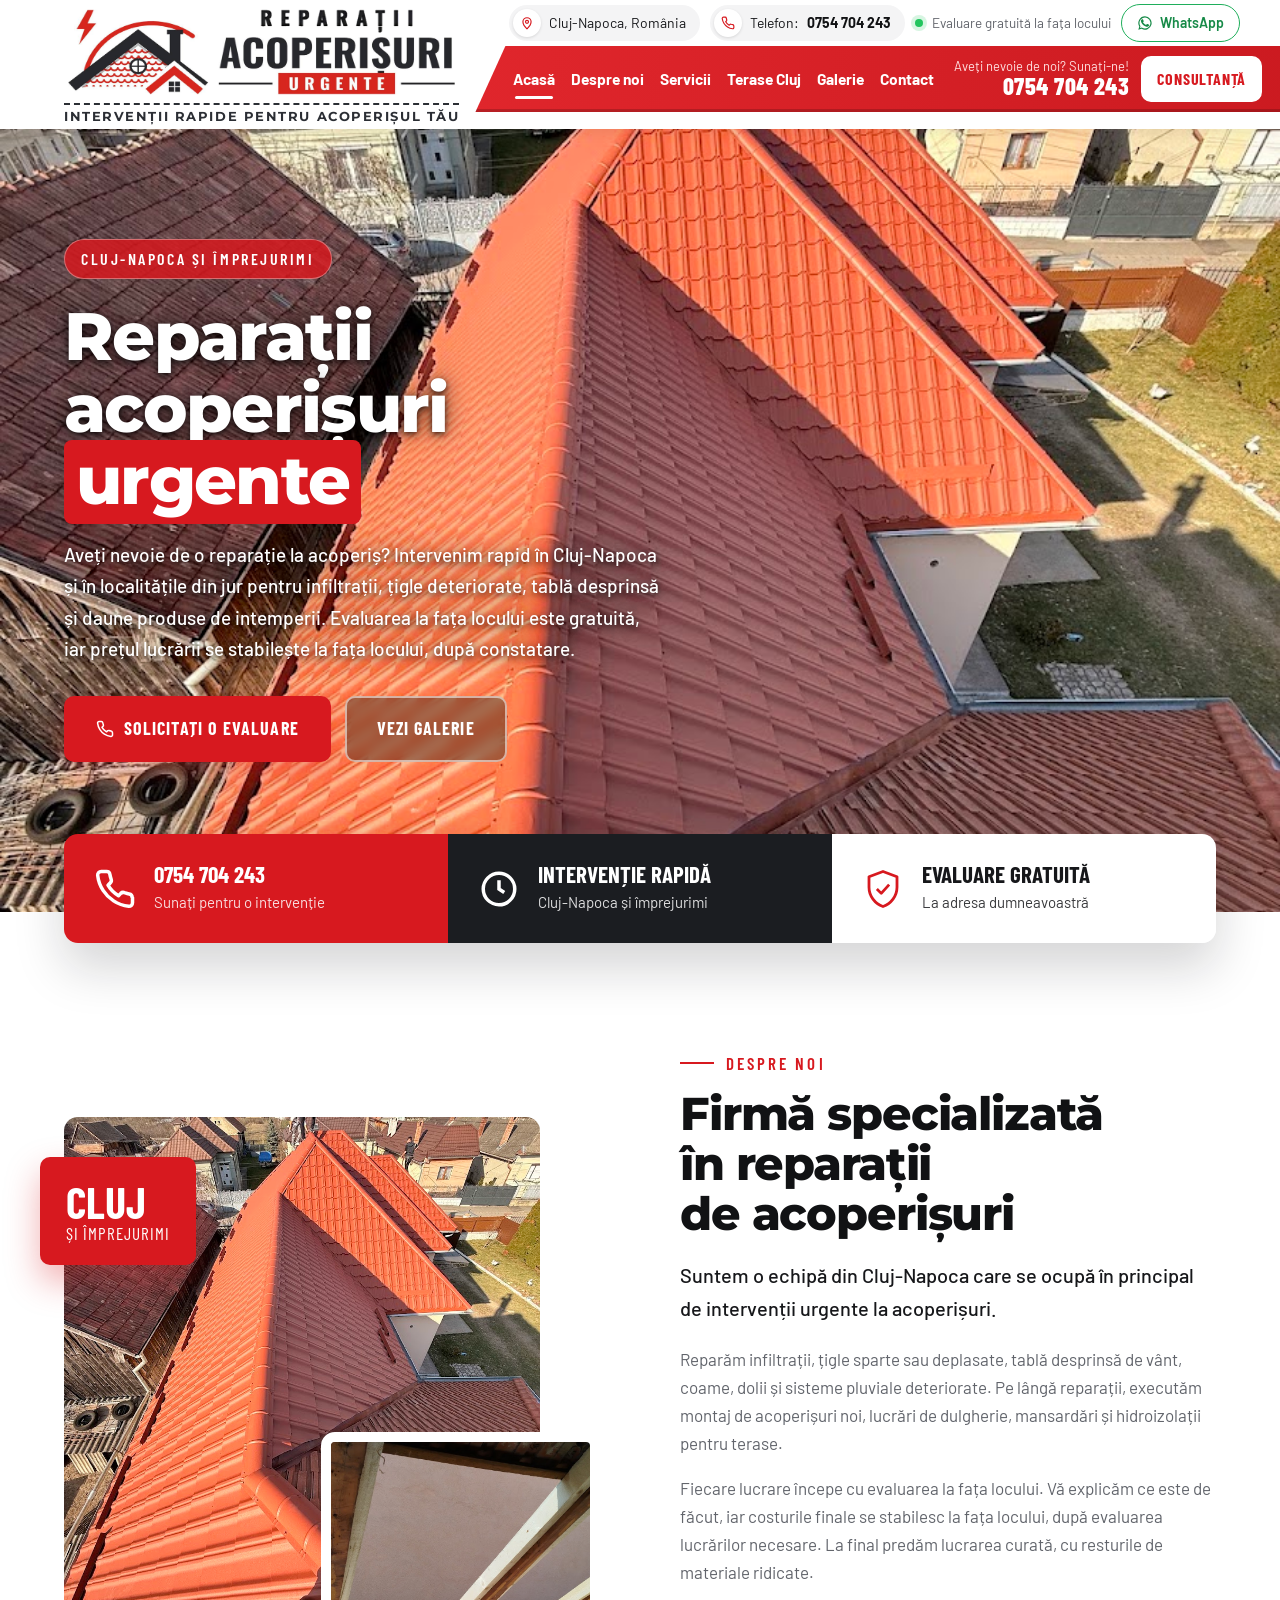
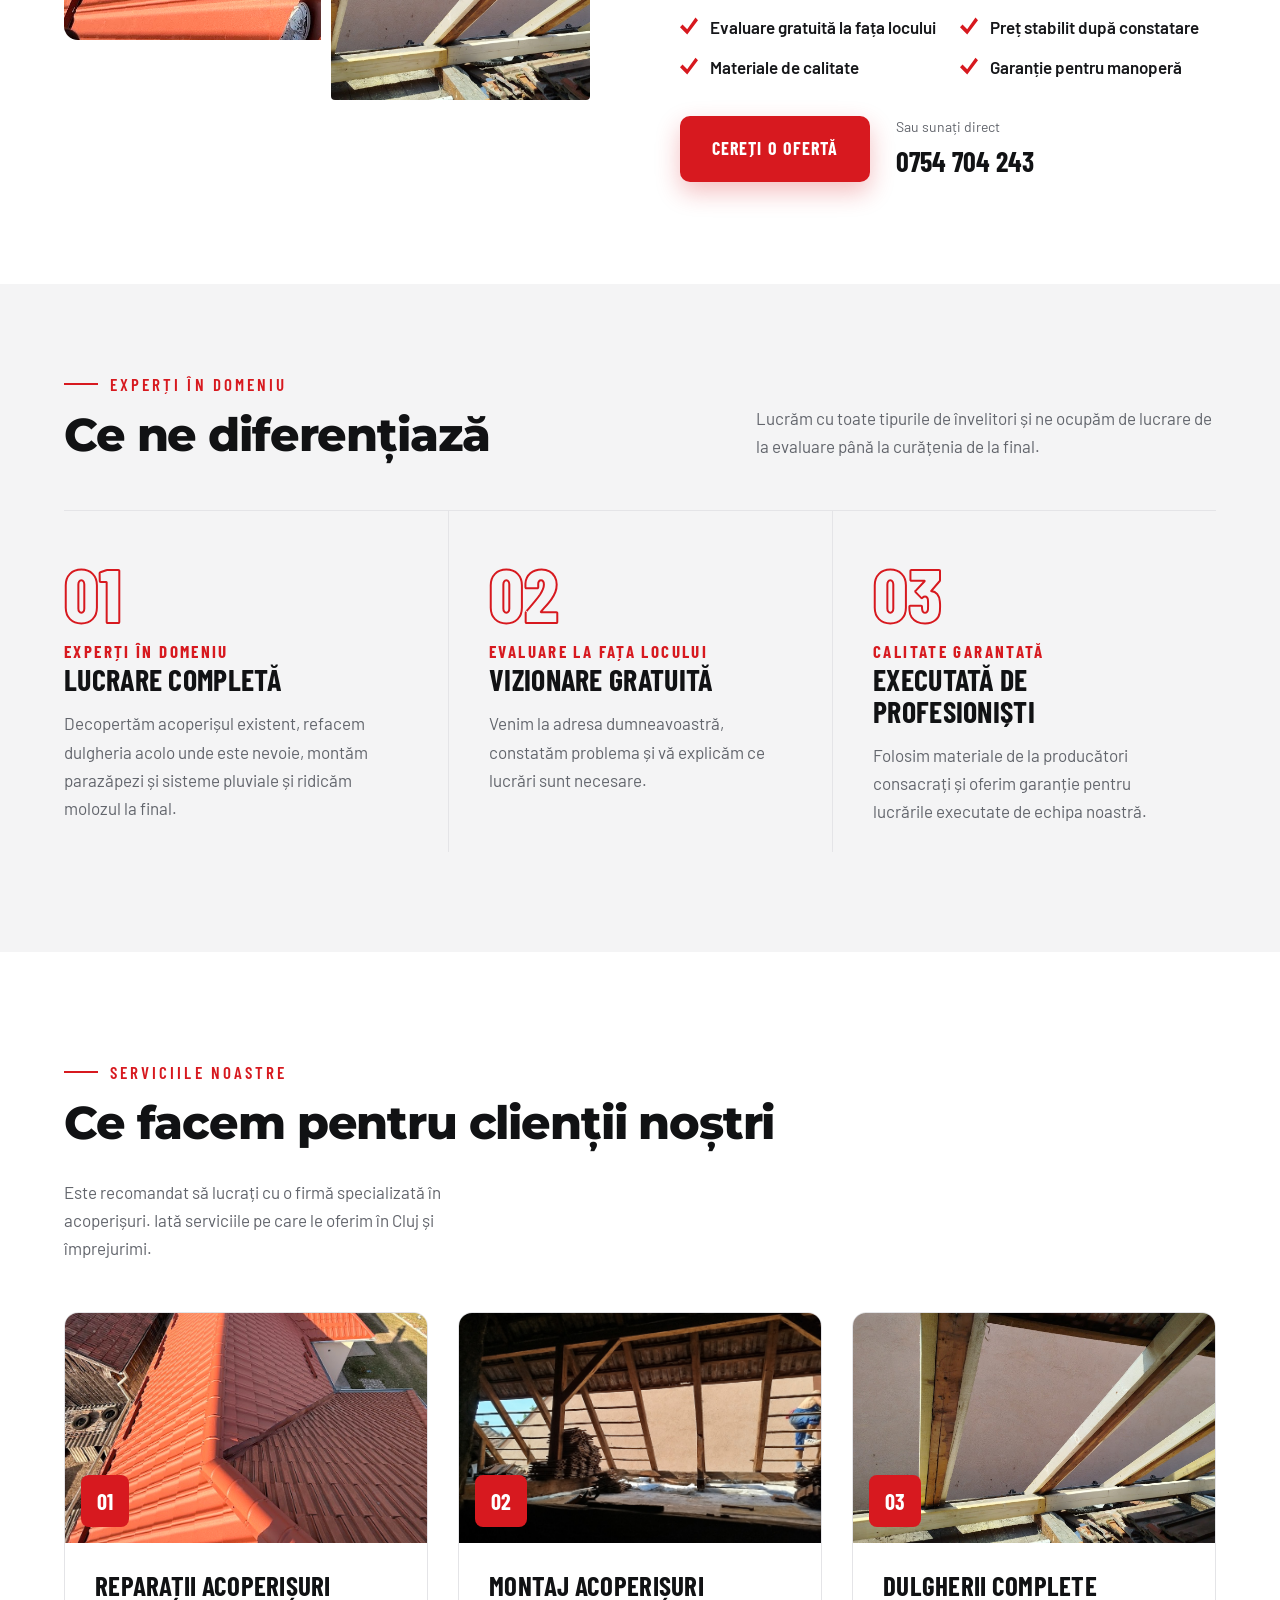
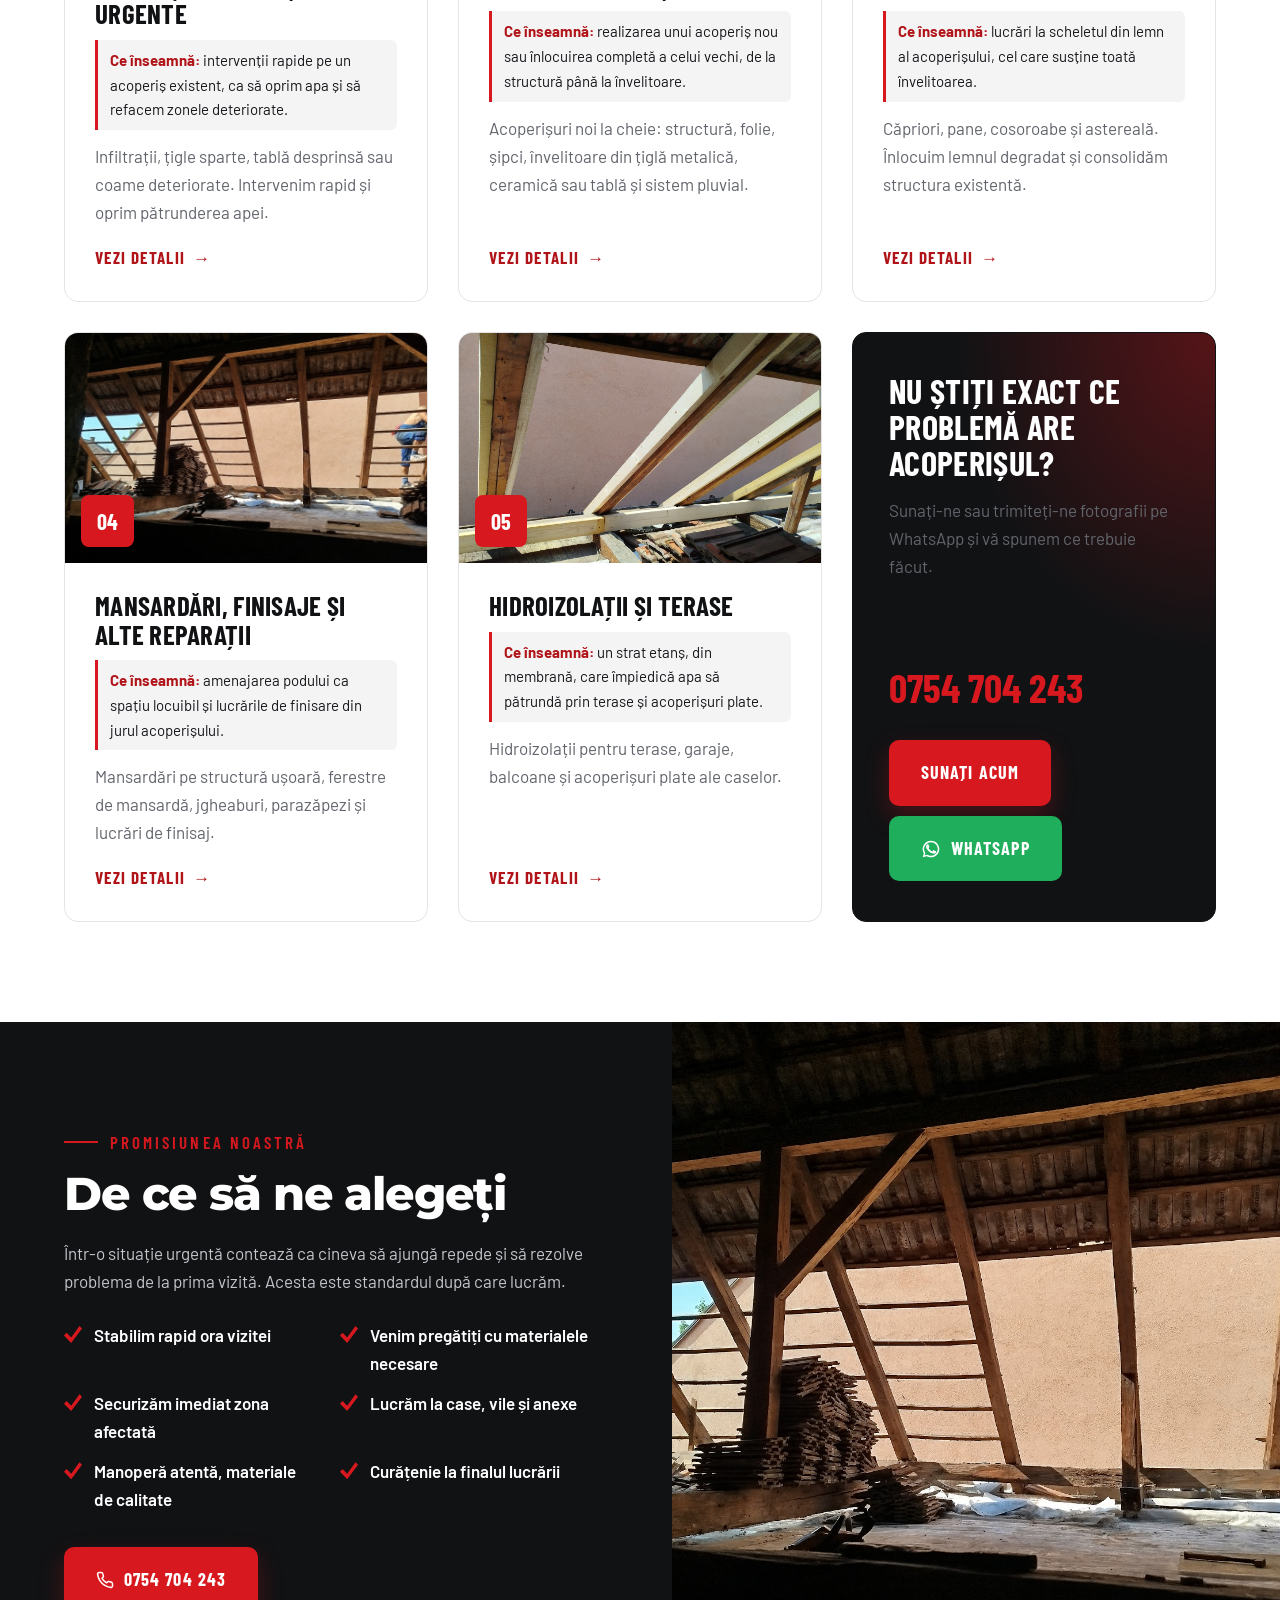
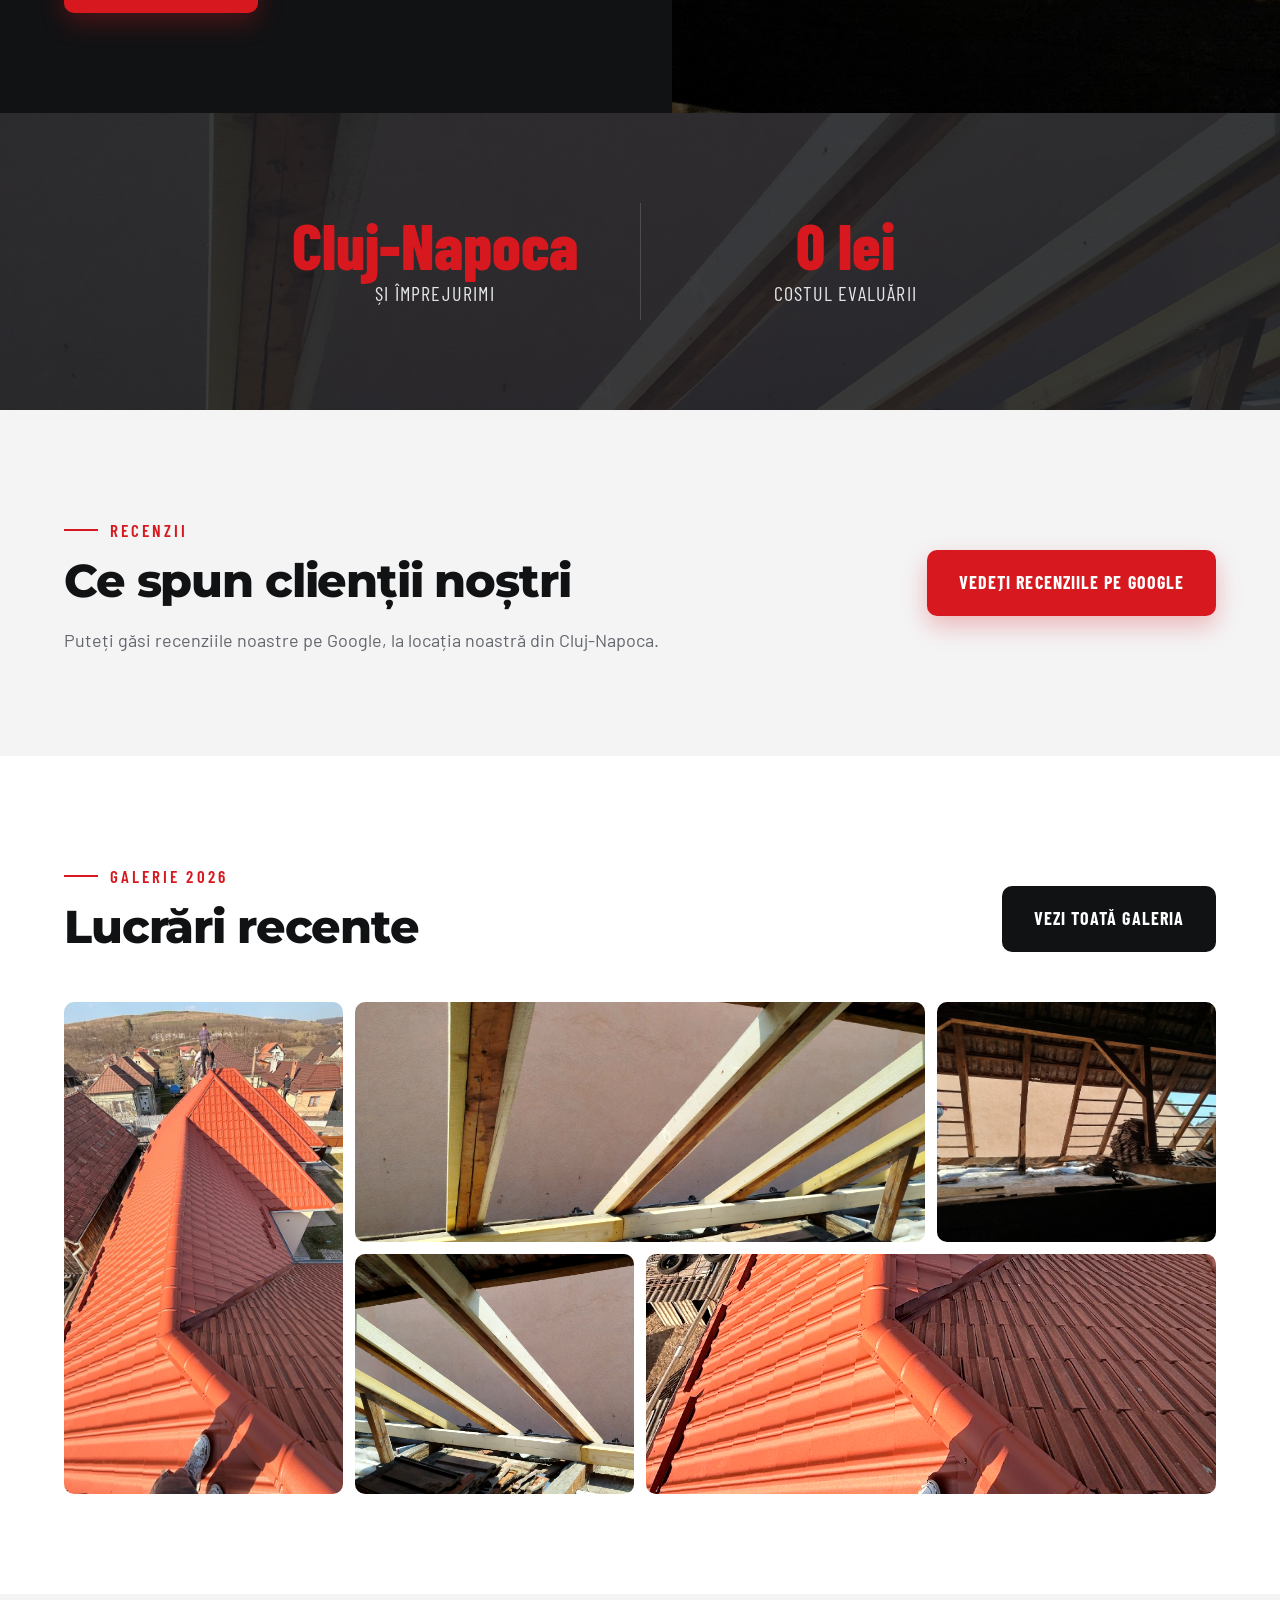
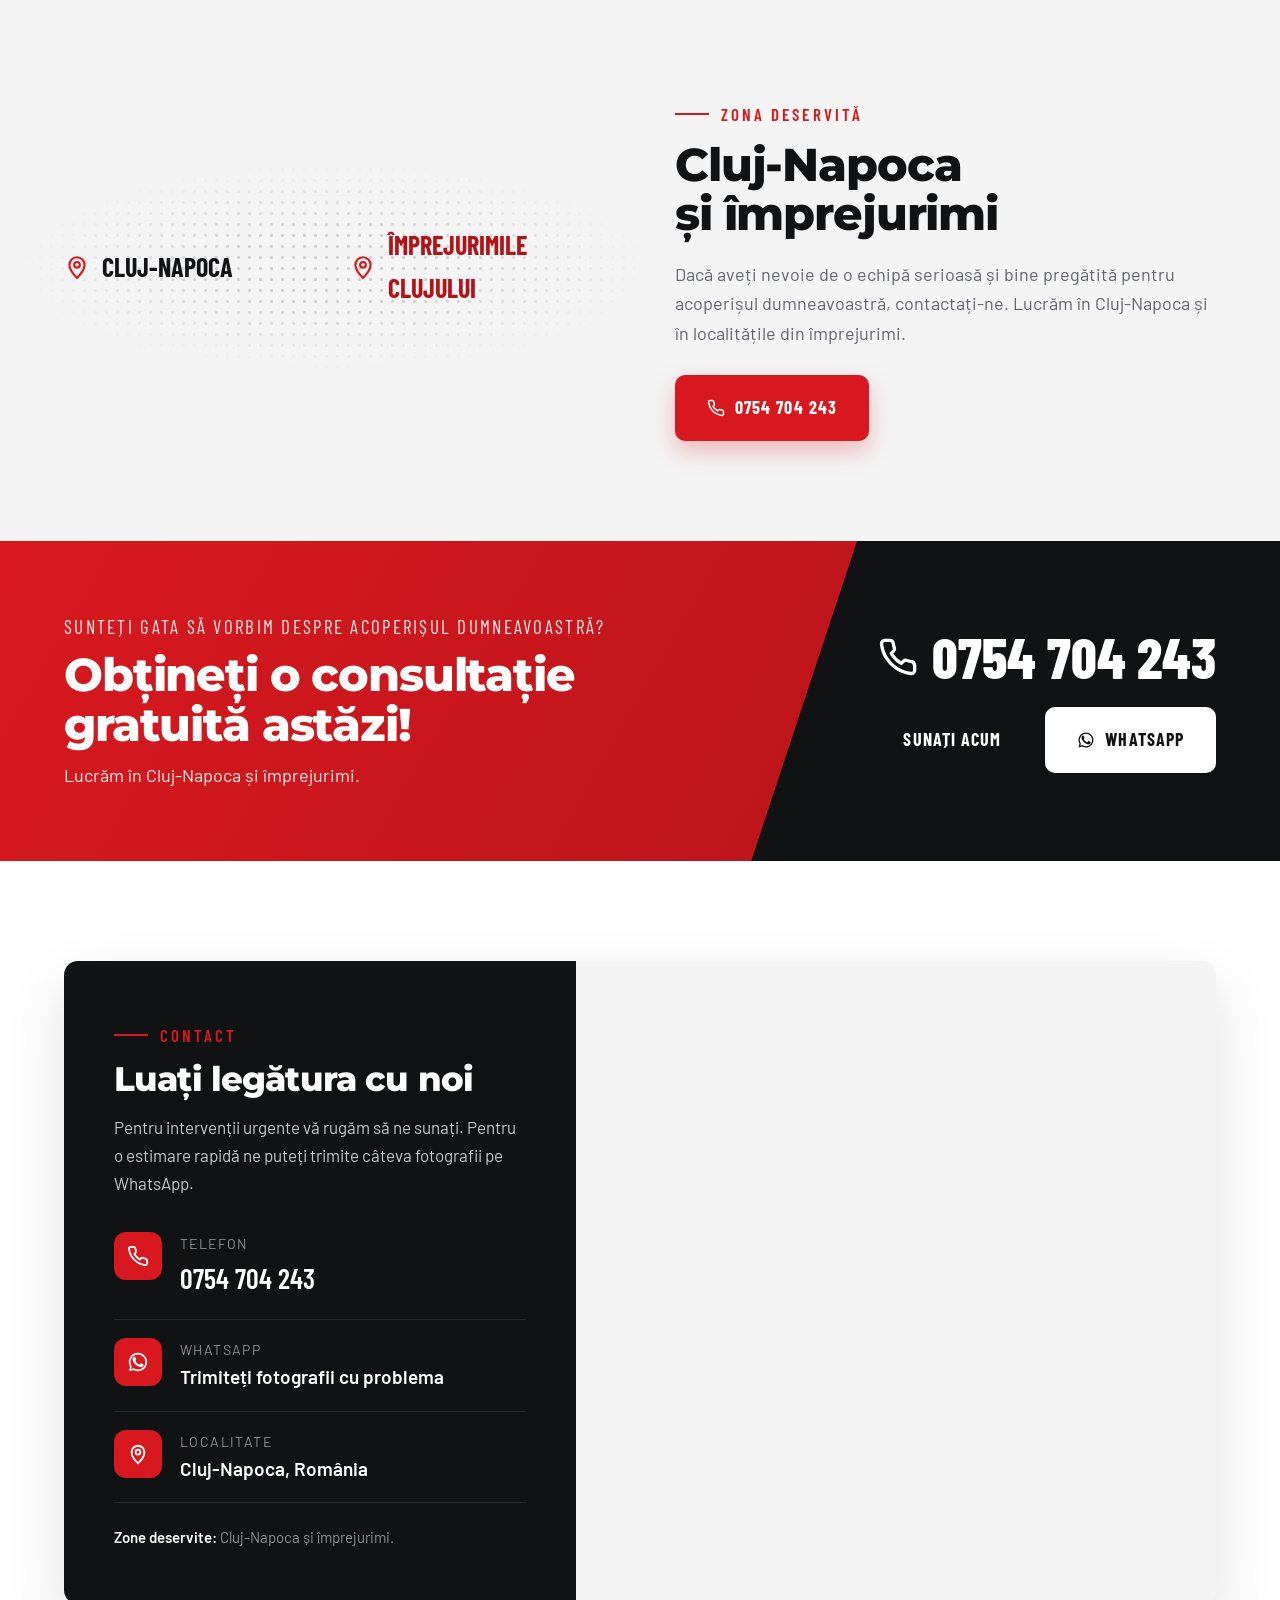
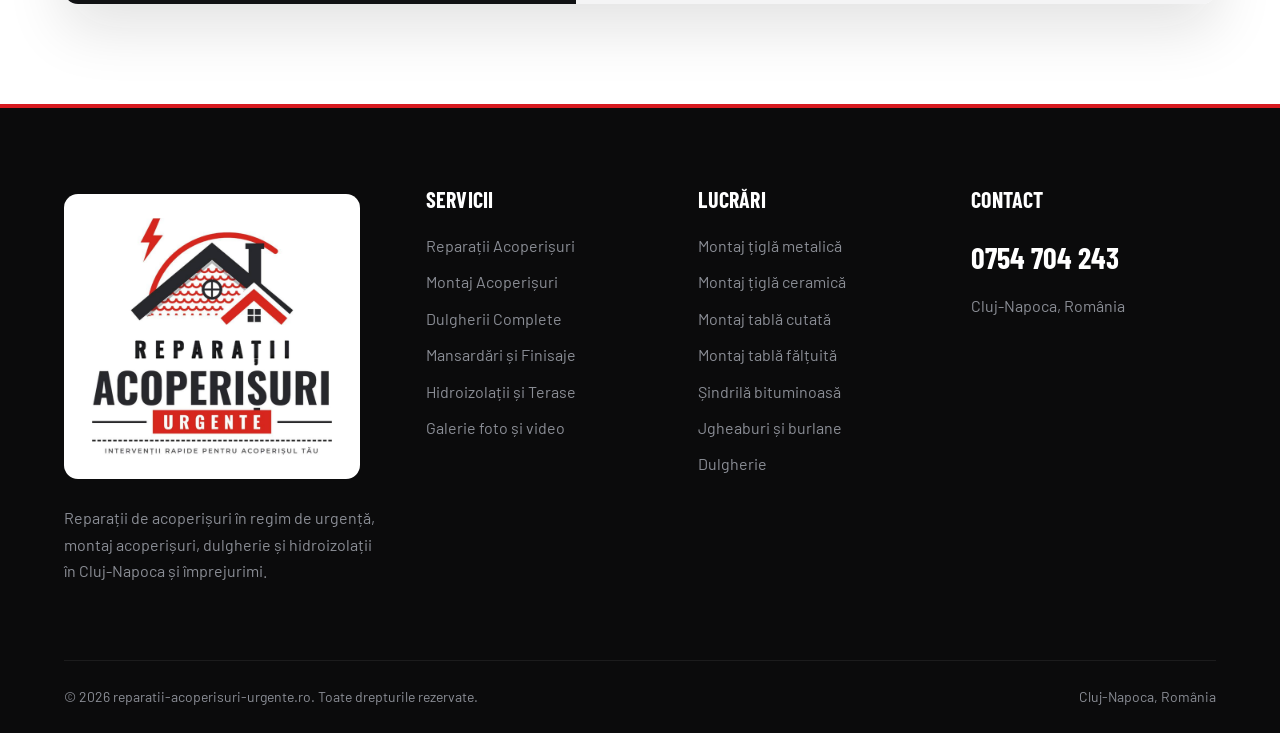
<file: index.html>
<!doctype html>
<html lang="ro">
<head>
<meta name="robots" content="noindex, nofollow">
<meta charset="utf-8">
<meta name="viewport" content="width=device-width, initial-scale=1">
<title>Reparații Acoperișuri Urgente Cluj-Napoca | 0754 704 243</title>
<meta name="description" content="Reparații acoperișuri urgente în Cluj-Napoca: infiltrații, țigle sparte, daune produse de furtună, jgheaburi, terase. Evaluare gratuită. Telefon: 0754 704 243.">
<link rel="canonical" href="https://reparatii-acoperisuri-urgente.ro/">
<meta property="og:title" content="Reparații Acoperișuri Urgente Cluj-Napoca | 0754 704 243">
<meta property="og:description" content="Reparații acoperișuri urgente în Cluj-Napoca: infiltrații, țigle sparte, daune produse de furtună, jgheaburi, terase. Evaluare gratuită. Telefon: 0754 704 243.">
<meta property="og:image" content="https://reparatii-acoperisuri-urgente.ro/img/g03.jpg">
<meta name="theme-color" content="#d7191f">
<link rel="icon" href="img/favicon.png" type="image/png">
<link rel="preconnect" href="https://fonts.googleapis.com">
<link rel="preconnect" href="https://fonts.gstatic.com" crossorigin>
<link href="https://fonts.googleapis.com/css2?family=Barlow:wght@400;500;600;700&family=Barlow+Condensed:wght@600;700;800&family=Montserrat:wght@500;600;700;800;900&display=swap" rel="stylesheet">
<link rel="stylesheet" href="css/style.css?v=6">
<script type="application/ld+json">{"@context":"https://schema.org","@type":"RoofingContractor","name":"Reparații Acoperișuri Urgente","telephone":"+40754704243","address":{"@type":"PostalAddress","addressLocality":"Cluj-Napoca","addressCountry":"RO"},"areaServed":"Cluj-Napoca și împrejurimi","url":"https://reparatii-acoperisuri-urgente.ro/"}</script>
</head>
<body>
<header class="header"><div class="wrap hd">
  <a class="logo" href="index.html" aria-label="Reparații Acoperișuri Urgente"><span class="logo-wrap"><img class="logo-img" src="img/logo-header.png?v=4" alt="Reparații Acoperișuri Urgente"><span class="logo-tag">Intervenții rapide pentru acoperișul tău</span></span></a>
  <div class="hd-right">
  <div class="hd-top">
    <span class="chip"><i><svg viewBox="0 0 24 24" fill="none" stroke="currentColor" stroke-width="2"><path d="M12 22s7-6.2 7-12a7 7 0 0 0-14 0c0 5.8 7 12 7 12z"/><circle cx="12" cy="10" r="2.6"/></svg></i>Cluj-Napoca, România</span>
    <a class="chip" href="tel:+40754704243"><i><svg viewBox="0 0 24 24" fill="none" stroke="currentColor" stroke-width="2" stroke-linecap="round" stroke-linejoin="round"><path d="M22 16.9v3a2 2 0 0 1-2.2 2 19.8 19.8 0 0 1-8.6-3.1 19.5 19.5 0 0 1-6-6A19.8 19.8 0 0 1 2.1 4.2 2 2 0 0 1 4.1 2h3a2 2 0 0 1 2 1.7c.1.9.4 1.8.7 2.7a2 2 0 0 1-.5 2.1L8 9.8a16 16 0 0 0 6 6l1.3-1.3a2 2 0 0 1 2.1-.4c.9.3 1.8.6 2.7.7a2 2 0 0 1 1.7 2z"/></svg></i><span class="lbl">Telefon:</span> <b>0754 704 243</b></a>
    <span class="hd-note"><i class="dot"></i>Evaluare gratuită la fața locului</span>
    <a class="hd-wa" href="https://wa.me/40754704243?text=Bun%C4%83%20ziua%2C%20am%20o%20problem%C4%83%20la%20acoperi%C8%99%20%C8%99i%20v-a%C8%99%20trimite%20c%C3%A2teva%20poze." target="_blank" rel="noopener"><svg viewBox="0 0 24 24" fill="currentColor"><path d="M17.5 14.4c-.3-.1-1.8-.9-2-1-.3-.1-.5-.1-.7.1-.2.3-.8 1-.9 1.2-.2.2-.3.2-.6.1-.3-.1-1.3-.5-2.4-1.5-.9-.8-1.5-1.8-1.7-2.1-.2-.3 0-.5.1-.6l.4-.5c.2-.2.2-.3.3-.5.1-.2.1-.4 0-.5l-.9-2.2c-.2-.6-.5-.5-.7-.5h-.6c-.2 0-.5.1-.8.4-.3.3-1 1-1 2.5s1.1 2.9 1.2 3.1c.1.2 2.1 3.2 5.1 4.5.7.3 1.3.5 1.7.6.7.2 1.4.2 1.9.1.6-.1 1.8-.7 2-1.4.2-.7.2-1.3.2-1.4-.1-.2-.3-.3-.6-.4zM12 2a10 10 0 0 0-8.6 15.1L2 22l5-1.3A10 10 0 1 0 12 2zm0 18.2c-1.5 0-3-.4-4.3-1.2l-.3-.2-3 .8.8-2.9-.2-.3A8.2 8.2 0 1 1 12 20.2z"/></svg> WhatsApp</a>
  </div>
  <div class="hd-bar">
  <button class="burger" aria-label="Meniu"><span></span><span></span><span></span></button>
  <nav class="nav">
    <a href="index.html" class="active">Acasă</a>
    <a href="index.html#despre">Despre noi</a>
    <div class="dd"><span tabindex="0">Servicii</span>
      <div class="dd-menu"><a href="reparatii-acoperisuri.html">Reparații Acoperișuri</a><a href="montaj-acoperisuri.html">Montaj Acoperișuri</a><a href="dulgherii-complete.html">Dulgherii Complete</a><a href="mansardari-finisaje.html">Mansardări și Finisaje</a><a href="hidroizolatii-terase.html">Hidroizolații și Terase</a></div>
    </div>
    <a href="hidroizolatii-terase.html">Terase Cluj</a>
    <a href="galerie.html">Galerie</a>
    <a href="#contact">Contact</a>
  </nav>
  <a class="head-call" href="tel:+40754704243"><small>Aveți nevoie de noi? Sunați-ne!</small><b>0754 704 243</b></a>
  <a class="btn-cons" href="#contact">Consultanță</a>
  </div>
  </div>
</div></header>
<section class="hero" style="padding:0">
  <div class="hero-bg"></div>
  <div class="wrap"><div class="hero-text">
    <div class="over">Cluj-Napoca și împrejurimi</div>
    <h1>Reparații acoperișuri <span>urgente</span></h1>
    <p class="lead">Aveți nevoie de o reparație la acoperiș? Intervenim rapid în Cluj-Napoca și în localitățile din jur pentru infiltrații, țigle deteriorate, tablă desprinsă și daune produse de intemperii. Evaluarea la fața locului este gratuită, iar prețul lucrării se stabilește la fața locului, după constatare.</p>
    <div class="actions">
      <a class="btn btn-accent" href="tel:+40754704243"><svg viewBox="0 0 24 24" fill="none" stroke="currentColor" stroke-width="2" stroke-linecap="round" stroke-linejoin="round"><path d="M22 16.9v3a2 2 0 0 1-2.2 2 19.8 19.8 0 0 1-8.6-3.1 19.5 19.5 0 0 1-6-6A19.8 19.8 0 0 1 2.1 4.2 2 2 0 0 1 4.1 2h3a2 2 0 0 1 2 1.7c.1.9.4 1.8.7 2.7a2 2 0 0 1-.5 2.1L8 9.8a16 16 0 0 0 6 6l1.3-1.3a2 2 0 0 1 2.1-.4c.9.3 1.8.6 2.7.7a2 2 0 0 1 1.7 2z"/></svg> Solicitați o evaluare</a>
      <a class="btn btn-line" href="galerie.html">Vezi galerie</a>
    </div>
  </div></div>
</section>
<div class="hero-bar"><div class="wrap"><div class="row">
  <a class="cell" href="tel:+40754704243"><svg viewBox="0 0 24 24" fill="none" stroke="currentColor" stroke-width="2" stroke-linecap="round" stroke-linejoin="round"><path d="M22 16.9v3a2 2 0 0 1-2.2 2 19.8 19.8 0 0 1-8.6-3.1 19.5 19.5 0 0 1-6-6A19.8 19.8 0 0 1 2.1 4.2 2 2 0 0 1 4.1 2h3a2 2 0 0 1 2 1.7c.1.9.4 1.8.7 2.7a2 2 0 0 1-.5 2.1L8 9.8a16 16 0 0 0 6 6l1.3-1.3a2 2 0 0 1 2.1-.4c.9.3 1.8.6 2.7.7a2 2 0 0 1 1.7 2z"/></svg><div><b>0754 704 243</b><small>Sunați pentru o intervenție</small></div></a>
  <div class="cell"><svg viewBox="0 0 24 24" fill="none" stroke="currentColor" stroke-width="2"><circle cx="12" cy="12" r="9"/><path d="M12 7v5l3 2"/></svg><div><b>Intervenție rapidă</b><small>Cluj-Napoca și împrejurimi</small></div></div>
  <div class="cell"><svg viewBox="0 0 24 24" fill="none" stroke="currentColor" stroke-width="1.6" stroke-linejoin="round"><path d="M12 2 4 5v6c0 5 3.4 9.4 8 11 4.6-1.6 8-6 8-11V5z"/><path d="m8.5 12 2.5 2.5 4.5-5"/></svg><div><b>Evaluare gratuită</b><small>La adresa dumneavoastră</small></div></div>
</div></div></div>

<section id="despre"><div class="wrap about">
  <div class="about-img">
    <img class="a" src="img/g03.jpg" alt="Acoperiș din țiglă metalică montat în județul Cluj">
    <img class="b" src="img/g04.jpg" alt="Structură nouă de lemn la un acoperiș în reparație">
    <div class="tagbox"><b>Cluj</b><span>și împrejurimi</span></div>
  </div>
  <div>
    <div class="over-t">Despre noi</div>
    <h2 class="t">Firmă specializată în reparații de acoperișuri</h2>
    <p class="lead-p">Suntem o echipă din Cluj-Napoca care se ocupă în principal de intervenții urgente la acoperișuri.</p>
    <p>Reparăm infiltrații, țigle sparte sau deplasate, tablă desprinsă de vânt, coame, dolii și sisteme pluviale deteriorate. Pe lângă reparații, executăm montaj de acoperișuri noi, lucrări de dulgherie, mansardări și hidroizolații pentru terase.</p>
    <p>Fiecare lucrare începe cu evaluarea la fața locului. Vă explicăm ce este de făcut, iar costurile finale se stabilesc la fața locului, după evaluarea lucrărilor necesare. La final predăm lucrarea curată, cu resturile de materiale ridicate.</p>
    <ul class="ticks"><li>Evaluare gratuită la fața locului</li><li>Preț stabilit după constatare</li><li>Materiale de calitate</li><li>Garanție pentru manoperă</li></ul>
    <div class="about-call">
      <a class="btn btn-accent" href="#contact">Cereți o ofertă</a>
      <a class="num" href="tel:+40754704243"><small>Sau sunați direct</small><b>0754 704 243</b></a>
    </div>
  </div>
</div></section>

<section class="paper" style="padding-top:80px"><div class="wrap">
  <div class="head-row">
    <div><div class="over-t">Experți în domeniu</div><h2 class="t">Ce ne diferențiază</h2></div>
    <p>Lucrăm cu toate tipurile de învelitori și ne ocupăm de lucrare de la evaluare până la curățenia de la final.</p>
  </div>
  <div class="diff-grid">
    <div class="diff-item"><div class="n">01</div><h3><small>Experți în domeniu</small>Lucrare completă</h3>
      <p>Decopertăm acoperișul existent, refacem dulgheria acolo unde este nevoie, montăm parazăpezi și sisteme pluviale și ridicăm molozul la final.</p></div>
    <div class="diff-item"><div class="n">02</div><h3><small>Evaluare la fața locului</small>Vizionare gratuită</h3>
      <p>Venim la adresa dumneavoastră, constatăm problema și vă explicăm ce lucrări sunt necesare.</p></div>
    <div class="diff-item"><div class="n">03</div><h3><small>Calitate garantată</small>Executată de profesioniști</h3>
      <p>Folosim materiale de la producători consacrați și oferim garanție pentru lucrările executate de echipa noastră.</p></div>
  </div>
</div></section>

<section><div class="wrap">
  <div class="head-row">
    <div><div class="over-t">Serviciile noastre</div><h2 class="t">Ce facem pentru clienții noștri</h2></div>
    <p>Este recomandat să lucrați cu o firmă specializată în acoperișuri. Iată serviciile pe care le oferim în Cluj și împrejurimi.</p>
  </div>
  <div class="svc-grid">
    <a class="svc" href="reparatii-acoperisuri.html">
      <div class="ph"><img src="img/g03.jpg" alt="Reparații Acoperișuri Urgente" loading="lazy" style="object-position:center 70%"><span class="num">01</span></div>
      <div class="bd"><h3>Reparații Acoperișuri Urgente</h3><p class="def"><b>Ce înseamnă:</b> intervenții rapide pe un acoperiș existent, ca să oprim apa și să refacem zonele deteriorate.</p><p>Infiltrații, țigle sparte, tablă desprinsă sau coame deteriorate. Intervenim rapid și oprim pătrunderea apei.</p><span class="go">Vezi detalii</span></div>
    </a><a class="svc" href="montaj-acoperisuri.html">
      <div class="ph"><img src="img/g01.jpg" alt="Montaj Acoperișuri" loading="lazy" style="object-position:center 40%"><span class="num">02</span></div>
      <div class="bd"><h3>Montaj Acoperișuri</h3><p class="def"><b>Ce înseamnă:</b> realizarea unui acoperiș nou sau înlocuirea completă a celui vechi, de la structură până la învelitoare.</p><p>Acoperișuri noi la cheie: structură, folie, șipci, învelitoare din țiglă metalică, ceramică sau tablă și sistem pluvial.</p><span class="go">Vezi detalii</span></div>
    </a><a class="svc" href="dulgherii-complete.html">
      <div class="ph"><img src="img/g04.jpg" alt="Dulgherii Complete" loading="lazy" style="object-position:left center"><span class="num">03</span></div>
      <div class="bd"><h3>Dulgherii Complete</h3><p class="def"><b>Ce înseamnă:</b> lucrări la scheletul din lemn al acoperișului, cel care susține toată învelitoarea.</p><p>Căpriori, pane, cosoroabe și astereală. Înlocuim lemnul degradat și consolidăm structura existentă.</p><span class="go">Vezi detalii</span></div>
    </a><a class="svc" href="mansardari-finisaje.html">
      <div class="ph"><img src="img/g01.jpg" alt="Mansardări, Finisaje și Alte Reparații" loading="lazy" style="object-position:right center"><span class="num">04</span></div>
      <div class="bd"><h3>Mansardări, Finisaje și Alte Reparații</h3><p class="def"><b>Ce înseamnă:</b> amenajarea podului ca spațiu locuibil și lucrările de finisare din jurul acoperișului.</p><p>Mansardări pe structură ușoară, ferestre de mansardă, jgheaburi, parazăpezi și lucrări de finisaj.</p><span class="go">Vezi detalii</span></div>
    </a><a class="svc" href="hidroizolatii-terase.html">
      <div class="ph"><img src="img/g04.jpg" alt="Hidroizolații și Terase" loading="lazy" style="object-position:right center"><span class="num">05</span></div>
      <div class="bd"><h3>Hidroizolații și Terase</h3><p class="def"><b>Ce înseamnă:</b> un strat etanș, din membrană, care împiedică apa să pătrundă prin terase și acoperișuri plate.</p><p>Hidroizolații pentru terase, garaje, balcoane și acoperișuri plate ale caselor.</p><span class="go">Vezi detalii</span></div>
    </a>
    <div class="svc cta-card">
      <h3>Nu știți exact ce problemă are acoperișul?</h3>
      <p>Sunați-ne sau trimiteți-ne fotografii pe WhatsApp și vă spunem ce trebuie făcut.</p>
      <a class="big" href="tel:+40754704243">0754 704 243</a>
      <div class="cta-btns">
        <a class="btn btn-accent" href="tel:+40754704243">Sunați acum</a>
        <a class="btn btn-wa" href="https://wa.me/40754704243?text=Bun%C4%83%20ziua%2C%20am%20o%20problem%C4%83%20la%20acoperi%C8%99%20%C8%99i%20v-a%C8%99%20trimite%20c%C3%A2teva%20poze." target="_blank" rel="noopener"><svg viewBox="0 0 24 24" fill="currentColor"><path d="M17.5 14.4c-.3-.1-1.8-.9-2-1-.3-.1-.5-.1-.7.1-.2.3-.8 1-.9 1.2-.2.2-.3.2-.6.1-.3-.1-1.3-.5-2.4-1.5-.9-.8-1.5-1.8-1.7-2.1-.2-.3 0-.5.1-.6l.4-.5c.2-.2.2-.3.3-.5.1-.2.1-.4 0-.5l-.9-2.2c-.2-.6-.5-.5-.7-.5h-.6c-.2 0-.5.1-.8.4-.3.3-1 1-1 2.5s1.1 2.9 1.2 3.1c.1.2 2.1 3.2 5.1 4.5.7.3 1.3.5 1.7.6.7.2 1.4.2 1.9.1.6-.1 1.8-.7 2-1.4.2-.7.2-1.3.2-1.4-.1-.2-.3-.3-.6-.4zM12 2a10 10 0 0 0-8.6 15.1L2 22l5-1.3A10 10 0 1 0 12 2zm0 18.2c-1.5 0-3-.4-4.3-1.2l-.3-.2-3 .8.8-2.9-.2-.3A8.2 8.2 0 1 1 12 20.2z"/></svg> WhatsApp</a>
      </div>
    </div>
  </div>
</div></section>

<section class="dark why">
  <div class="txt">
    <div class="over-t">Promisiunea noastră</div>
    <h2 class="t">De ce să ne alegeți</h2>
    <p>Într-o situație urgentă contează ca cineva să ajungă repede și să rezolve problema de la prima vizită. Acesta este standardul după care lucrăm.</p>
    <ul class="ticks"><li>Stabilim rapid ora vizitei</li><li>Venim pregătiți cu materialele necesare</li><li>Securizăm imediat zona afectată</li><li>Lucrăm la case, vile și anexe</li><li>Manoperă atentă, materiale de calitate</li><li>Curățenie la finalul lucrării</li></ul>
    <a class="btn btn-accent" href="tel:+40754704243"><svg viewBox="0 0 24 24" fill="none" stroke="currentColor" stroke-width="2" stroke-linecap="round" stroke-linejoin="round"><path d="M22 16.9v3a2 2 0 0 1-2.2 2 19.8 19.8 0 0 1-8.6-3.1 19.5 19.5 0 0 1-6-6A19.8 19.8 0 0 1 2.1 4.2 2 2 0 0 1 4.1 2h3a2 2 0 0 1 2 1.7c.1.9.4 1.8.7 2.7a2 2 0 0 1-.5 2.1L8 9.8a16 16 0 0 0 6 6l1.3-1.3a2 2 0 0 1 2.1-.4c.9.3 1.8.6 2.7.7a2 2 0 0 1 1.7 2z"/></svg> 0754 704 243</a>
  </div>
  <div class="img"></div>
</section>

<section class="stats"><div class="wrap">
  <div class="stat-row two">
    <div class="stat"><b>Cluj-Napoca</b><span>și împrejurimi</span></div>
    <div class="stat"><b>0 lei</b><span>Costul evaluării</span></div>
  </div>
</div></section>

<section class="paper"><div class="wrap">
  <div class="rev-simple">
    <div><div class="over-t">Recenzii</div><h2 class="t">Ce spun clienții noștri</h2>
    <p>Puteți găsi recenziile noastre pe Google, la locația noastră din Cluj-Napoca.</p></div>
    <a class="btn btn-accent" href="https://www.google.com/maps/search/?api=1&amp;query=Reparatii+acoperisuri+urgent+cluj&amp;query_place_id=ChIJl7NmCQAPSUcRKt0VceuuZO8" target="_blank" rel="noopener">Vedeți recenziile pe Google</a>
  </div>
</div></section>

<section><div class="wrap">
  <div class="head-row">
    <div><div class="over-t">Galerie 2026</div><h2 class="t">Lucrări recente</h2></div>
    <a class="btn btn-dark" href="galerie.html">Vezi toată galeria</a>
  </div>
  <div class="gallery">
    <a href="img/g03.jpg" class="h2"><img src="img/g03.jpg" alt="Acoperiș nou din țiglă metalică" loading="lazy"></a>
    <a href="img/g04.jpg" class="w2 warm"><img src="img/g04.jpg" alt="Căpriori noi montați" loading="lazy"></a>
    <a href="img/g01.jpg" class="mir"><img src="img/g01.jpg" alt="Decopertare și refacere structură" loading="lazy"></a>
    <a href="img/g04.jpg" class="mir cool"><img src="img/g04.jpg" alt="Structură de lemn refăcută" loading="lazy" style="object-position:right center"></a>
    <a href="img/g03.jpg" class="w2 cool"><img src="img/g03.jpg" alt="Coamă și dolie din țiglă metalică" loading="lazy" style="object-position:center 85%"></a>
  </div>
</div></section>

<section class="cities paper"><div class="wrap cities-grid">
  <ul class="city-list">
    <li><svg viewBox="0 0 24 24" fill="none" stroke="currentColor" stroke-width="2"><path d="M12 22s7-6.2 7-12a7 7 0 0 0-14 0c0 5.8 7 12 7 12z"/><circle cx="12" cy="10" r="2.6"/></svg>Cluj-Napoca</li><li><svg viewBox="0 0 24 24" fill="none" stroke="currentColor" stroke-width="2"><path d="M12 22s7-6.2 7-12a7 7 0 0 0-14 0c0 5.8 7 12 7 12z"/><circle cx="12" cy="10" r="2.6"/></svg>Împrejurimile Clujului</li>
  </ul>
  <div>
    <div class="over-t">Zona deservită</div>
    <h2 class="t">Cluj-Napoca și împrejurimi</h2>
    <p>Dacă aveți nevoie de o echipă serioasă și bine pregătită pentru acoperișul dumneavoastră, contactați-ne. Lucrăm în Cluj-Napoca și în localitățile din împrejurimi.</p>
    <a class="btn btn-accent" href="tel:+40754704243"><svg viewBox="0 0 24 24" fill="none" stroke="currentColor" stroke-width="2" stroke-linecap="round" stroke-linejoin="round"><path d="M22 16.9v3a2 2 0 0 1-2.2 2 19.8 19.8 0 0 1-8.6-3.1 19.5 19.5 0 0 1-6-6A19.8 19.8 0 0 1 2.1 4.2 2 2 0 0 1 4.1 2h3a2 2 0 0 1 2 1.7c.1.9.4 1.8.7 2.7a2 2 0 0 1-.5 2.1L8 9.8a16 16 0 0 0 6 6l1.3-1.3a2 2 0 0 1 2.1-.4c.9.3 1.8.6 2.7.7a2 2 0 0 1 1.7 2z"/></svg> 0754 704 243</a>
  </div>
</div></section>
<section class="cta"><div class="wrap">
  <div>
    <div class="small">Sunteți gata să vorbim despre acoperișul dumneavoastră?</div>
    <h2>Obțineți o consultație gratuită astăzi!</h2>
    <p>Lucrăm în Cluj-Napoca și împrejurimi.</p>
  </div>
  <div class="right">
    <a class="phone" href="tel:+40754704243"><svg viewBox="0 0 24 24" fill="none" stroke="currentColor" stroke-width="2" stroke-linecap="round" stroke-linejoin="round"><path d="M22 16.9v3a2 2 0 0 1-2.2 2 19.8 19.8 0 0 1-8.6-3.1 19.5 19.5 0 0 1-6-6A19.8 19.8 0 0 1 2.1 4.2 2 2 0 0 1 4.1 2h3a2 2 0 0 1 2 1.7c.1.9.4 1.8.7 2.7a2 2 0 0 1-.5 2.1L8 9.8a16 16 0 0 0 6 6l1.3-1.3a2 2 0 0 1 2.1-.4c.9.3 1.8.6 2.7.7a2 2 0 0 1 1.7 2z"/></svg>0754 704 243</a>
    <div class="btns">
      <a class="btn btn-dark" href="tel:+40754704243">Sunați acum</a>
      <a class="btn btn-white" href="https://wa.me/40754704243?text=Bun%C4%83%20ziua%2C%20am%20o%20problem%C4%83%20la%20acoperi%C8%99%20%C8%99i%20v-a%C8%99%20trimite%20c%C3%A2teva%20poze." target="_blank" rel="noopener"><svg viewBox="0 0 24 24" fill="currentColor"><path d="M17.5 14.4c-.3-.1-1.8-.9-2-1-.3-.1-.5-.1-.7.1-.2.3-.8 1-.9 1.2-.2.2-.3.2-.6.1-.3-.1-1.3-.5-2.4-1.5-.9-.8-1.5-1.8-1.7-2.1-.2-.3 0-.5.1-.6l.4-.5c.2-.2.2-.3.3-.5.1-.2.1-.4 0-.5l-.9-2.2c-.2-.6-.5-.5-.7-.5h-.6c-.2 0-.5.1-.8.4-.3.3-1 1-1 2.5s1.1 2.9 1.2 3.1c.1.2 2.1 3.2 5.1 4.5.7.3 1.3.5 1.7.6.7.2 1.4.2 1.9.1.6-.1 1.8-.7 2-1.4.2-.7.2-1.3.2-1.4-.1-.2-.3-.3-.6-.4zM12 2a10 10 0 0 0-8.6 15.1L2 22l5-1.3A10 10 0 1 0 12 2zm0 18.2c-1.5 0-3-.4-4.3-1.2l-.3-.2-3 .8.8-2.9-.2-.3A8.2 8.2 0 1 1 12 20.2z"/></svg> WhatsApp</a>
    </div>
  </div>
</div></section>
<section id="contact"><div class="wrap">
  <div class="contact">
    <div class="info">
      <div class="over-t">Contact</div>
      <h2>Luați legătura cu noi</h2>
      <p>Pentru intervenții urgente vă rugăm să ne sunați. Pentru o estimare rapidă ne puteți trimite câteva fotografii pe WhatsApp.</p>
      <div class="item"><span class="ic2"><svg viewBox="0 0 24 24" fill="none" stroke="currentColor" stroke-width="2" stroke-linecap="round" stroke-linejoin="round"><path d="M22 16.9v3a2 2 0 0 1-2.2 2 19.8 19.8 0 0 1-8.6-3.1 19.5 19.5 0 0 1-6-6A19.8 19.8 0 0 1 2.1 4.2 2 2 0 0 1 4.1 2h3a2 2 0 0 1 2 1.7c.1.9.4 1.8.7 2.7a2 2 0 0 1-.5 2.1L8 9.8a16 16 0 0 0 6 6l1.3-1.3a2 2 0 0 1 2.1-.4c.9.3 1.8.6 2.7.7a2 2 0 0 1 1.7 2z"/></svg></span><div><small>Telefon</small><b class="ph"><a href="tel:+40754704243">0754 704 243</a></b></div></div>
      <div class="item"><span class="ic2"><svg viewBox="0 0 24 24" fill="currentColor"><path d="M17.5 14.4c-.3-.1-1.8-.9-2-1-.3-.1-.5-.1-.7.1-.2.3-.8 1-.9 1.2-.2.2-.3.2-.6.1-.3-.1-1.3-.5-2.4-1.5-.9-.8-1.5-1.8-1.7-2.1-.2-.3 0-.5.1-.6l.4-.5c.2-.2.2-.3.3-.5.1-.2.1-.4 0-.5l-.9-2.2c-.2-.6-.5-.5-.7-.5h-.6c-.2 0-.5.1-.8.4-.3.3-1 1-1 2.5s1.1 2.9 1.2 3.1c.1.2 2.1 3.2 5.1 4.5.7.3 1.3.5 1.7.6.7.2 1.4.2 1.9.1.6-.1 1.8-.7 2-1.4.2-.7.2-1.3.2-1.4-.1-.2-.3-.3-.6-.4zM12 2a10 10 0 0 0-8.6 15.1L2 22l5-1.3A10 10 0 1 0 12 2zm0 18.2c-1.5 0-3-.4-4.3-1.2l-.3-.2-3 .8.8-2.9-.2-.3A8.2 8.2 0 1 1 12 20.2z"/></svg></span><div><small>WhatsApp</small><b><a href="https://wa.me/40754704243?text=Bun%C4%83%20ziua%2C%20am%20o%20problem%C4%83%20la%20acoperi%C8%99%20%C8%99i%20v-a%C8%99%20trimite%20c%C3%A2teva%20poze." target="_blank" rel="noopener">Trimiteți fotografii cu problema</a></b></div></div>
      <div class="item"><span class="ic2"><svg viewBox="0 0 24 24" fill="none" stroke="currentColor" stroke-width="2"><path d="M12 22s7-6.2 7-12a7 7 0 0 0-14 0c0 5.8 7 12 7 12z"/><circle cx="12" cy="10" r="2.6"/></svg></span><div><small>Localitate</small><b>Cluj-Napoca, România</b></div></div>
      <div class="zones"><b>Zone deservite:</b> Cluj-Napoca și împrejurimi.</div>
    </div>
    <div class="map"><iframe src="https://www.google.com/maps?q=Reparatii+acoperisuri+urgent+cluj&output=embed" loading="lazy" referrerpolicy="no-referrer-when-downgrade" title="Hartă Cluj-Napoca"></iframe></div>
  </div>
</div></section>
<footer class="footer"><div class="wrap">
  <div class="cols">
    <div>
      <a href="index.html" class="logo"><span class="logo-card"><img src="img/logo-full.png?v=2" alt="Reparații Acoperișuri Urgente"></span></a>
      <p style="margin-top:20px">Reparații de acoperișuri în regim de urgență, montaj acoperișuri, dulgherie și hidroizolații în Cluj-Napoca și împrejurimi.</p>
    </div>
    <div><h4>Servicii</h4><ul><li><a href="reparatii-acoperisuri.html">Reparații Acoperișuri</a></li><li><a href="montaj-acoperisuri.html">Montaj Acoperișuri</a></li><li><a href="dulgherii-complete.html">Dulgherii Complete</a></li><li><a href="mansardari-finisaje.html">Mansardări și Finisaje</a></li><li><a href="hidroizolatii-terase.html">Hidroizolații și Terase</a></li><li><a href="galerie.html">Galerie foto și video</a></li></ul></div>
    <div><h4>Lucrări</h4><ul>
      <li><a href="montaj-acoperisuri.html">Montaj țiglă metalică</a></li>
      <li><a href="montaj-acoperisuri.html">Montaj țiglă ceramică</a></li>
      <li><a href="montaj-acoperisuri.html">Montaj tablă cutată</a></li>
      <li><a href="montaj-acoperisuri.html">Montaj tablă fălțuită</a></li>
      <li><a href="mansardari-finisaje.html">Șindrilă bituminoasă</a></li>
      <li><a href="mansardari-finisaje.html">Jgheaburi și burlane</a></li>
      <li><a href="dulgherii-complete.html">Dulgherie</a></li>
    </ul></div>
    <div><h4>Contact</h4><ul>
      <li><a class="ph" href="tel:+40754704243">0754 704 243</a></li>
      <li>Cluj-Napoca, România</li>
    </ul></div>
  </div>
  <div class="bottom"><span>© <span data-year>2026</span> reparatii-acoperisuri-urgente.ro. Toate drepturile rezervate.</span><span>Cluj-Napoca, România</span></div>
</div></footer>
<a class="float-call" href="tel:+40754704243" aria-label="Sunați acum"><svg viewBox="0 0 24 24" fill="none" stroke="currentColor" stroke-width="2" stroke-linecap="round" stroke-linejoin="round"><path d="M22 16.9v3a2 2 0 0 1-2.2 2 19.8 19.8 0 0 1-8.6-3.1 19.5 19.5 0 0 1-6-6A19.8 19.8 0 0 1 2.1 4.2 2 2 0 0 1 4.1 2h3a2 2 0 0 1 2 1.7c.1.9.4 1.8.7 2.7a2 2 0 0 1-.5 2.1L8 9.8a16 16 0 0 0 6 6l1.3-1.3a2 2 0 0 1 2.1-.4c.9.3 1.8.6 2.7.7a2 2 0 0 1 1.7 2z"/></svg></a>
<script src="js/main.js?v=2"></script>
</body>
</html>
</file>
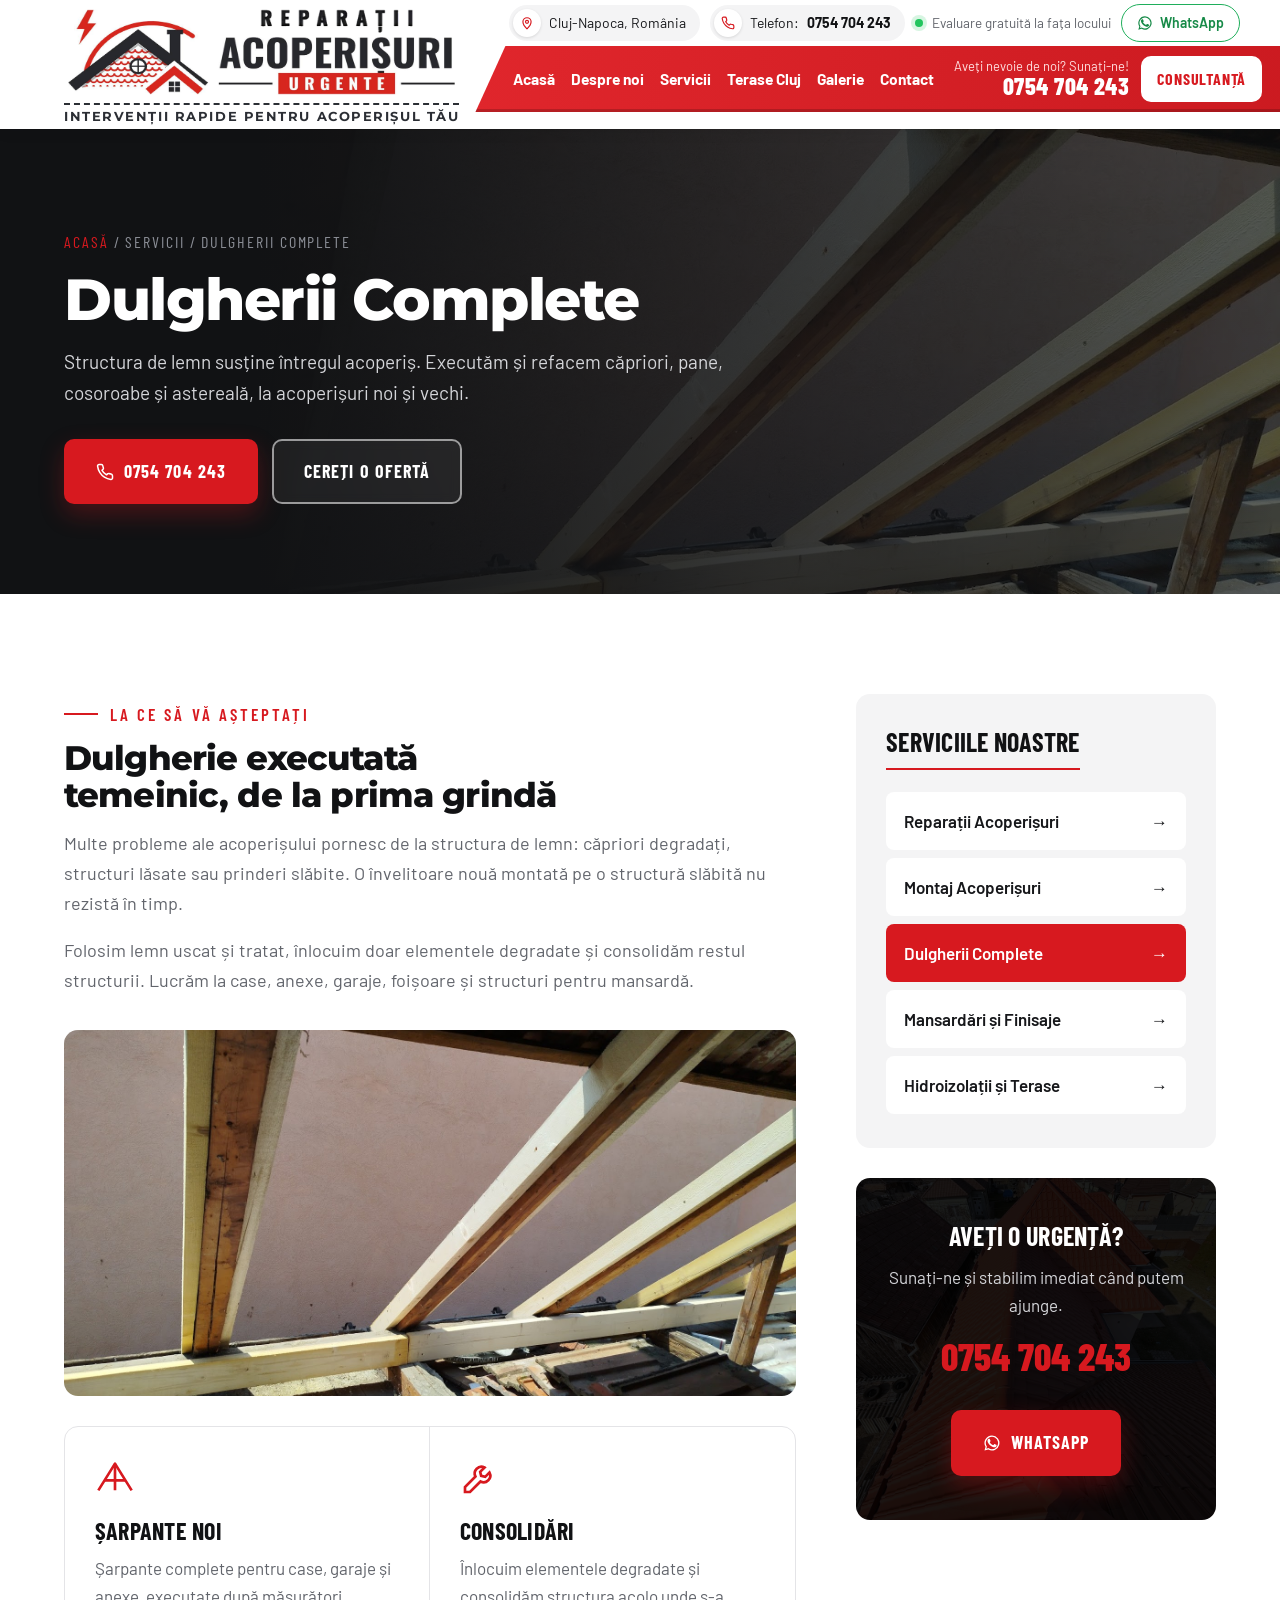
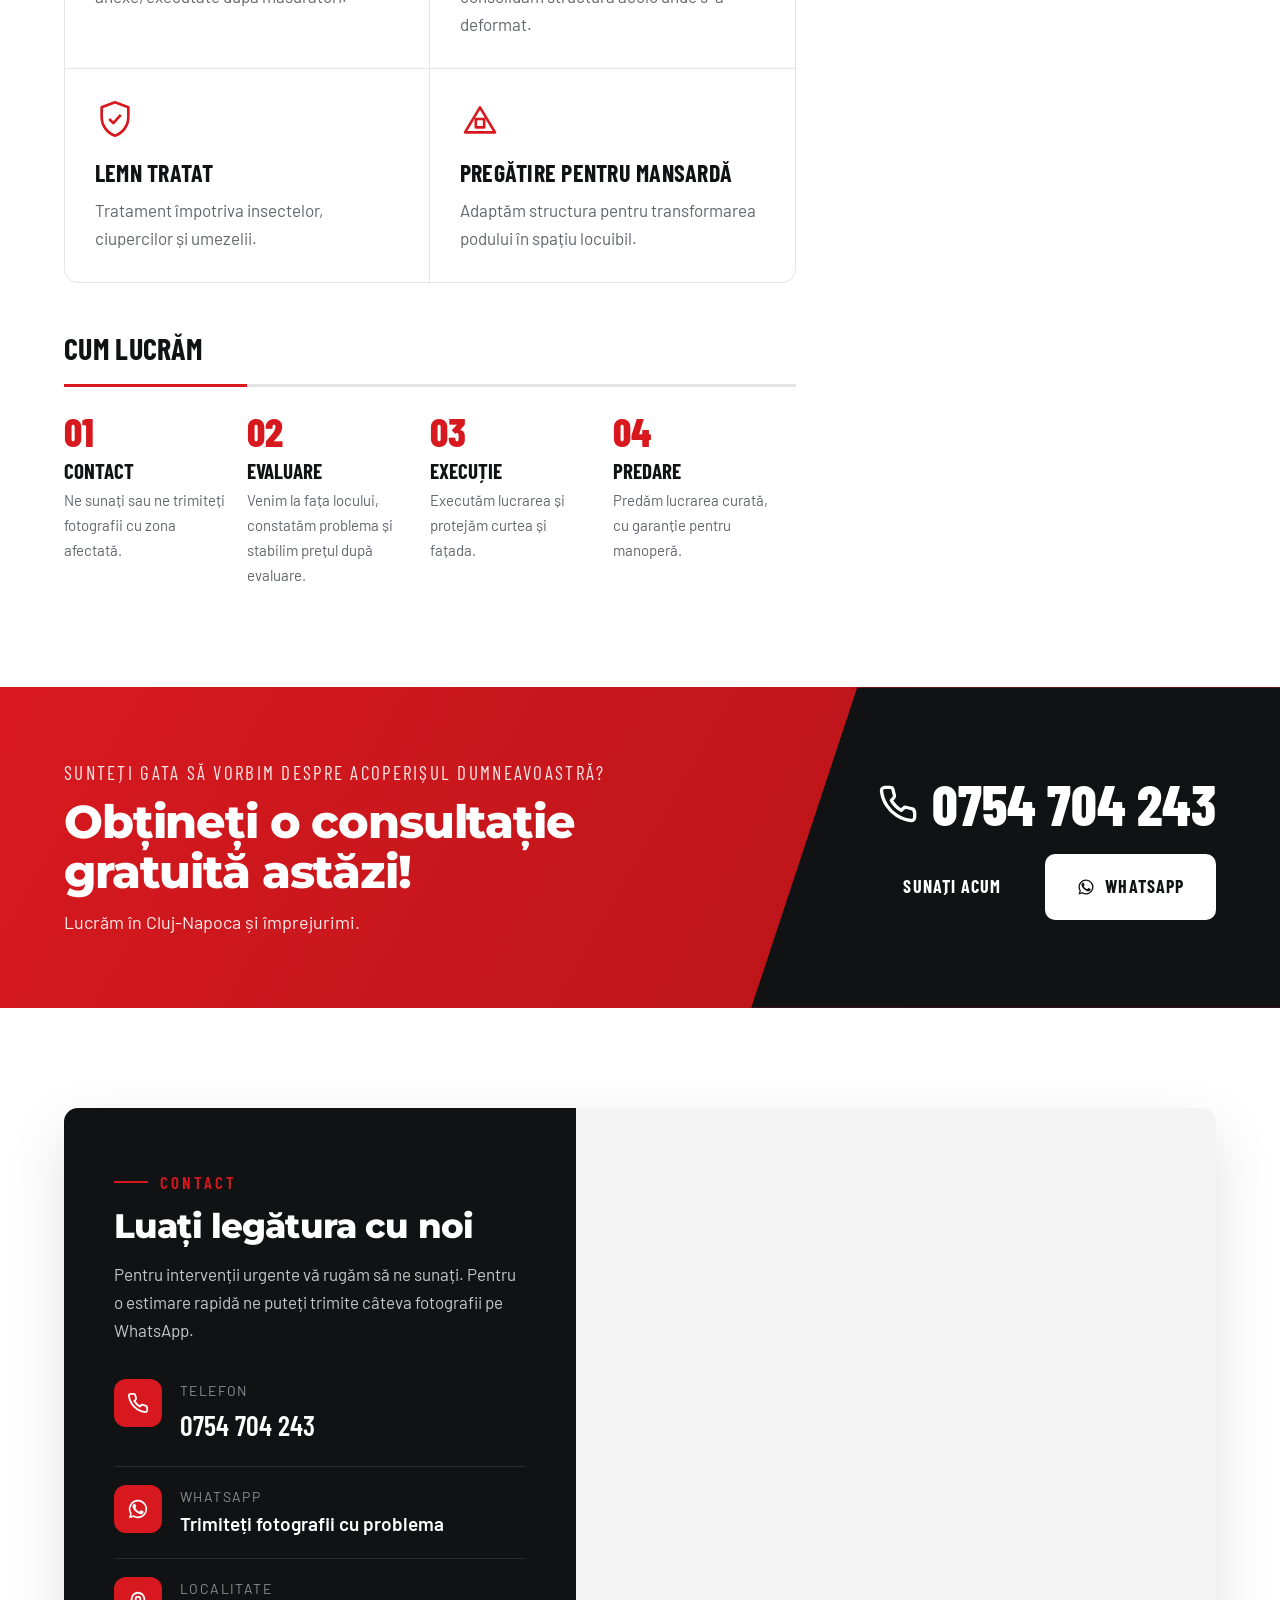
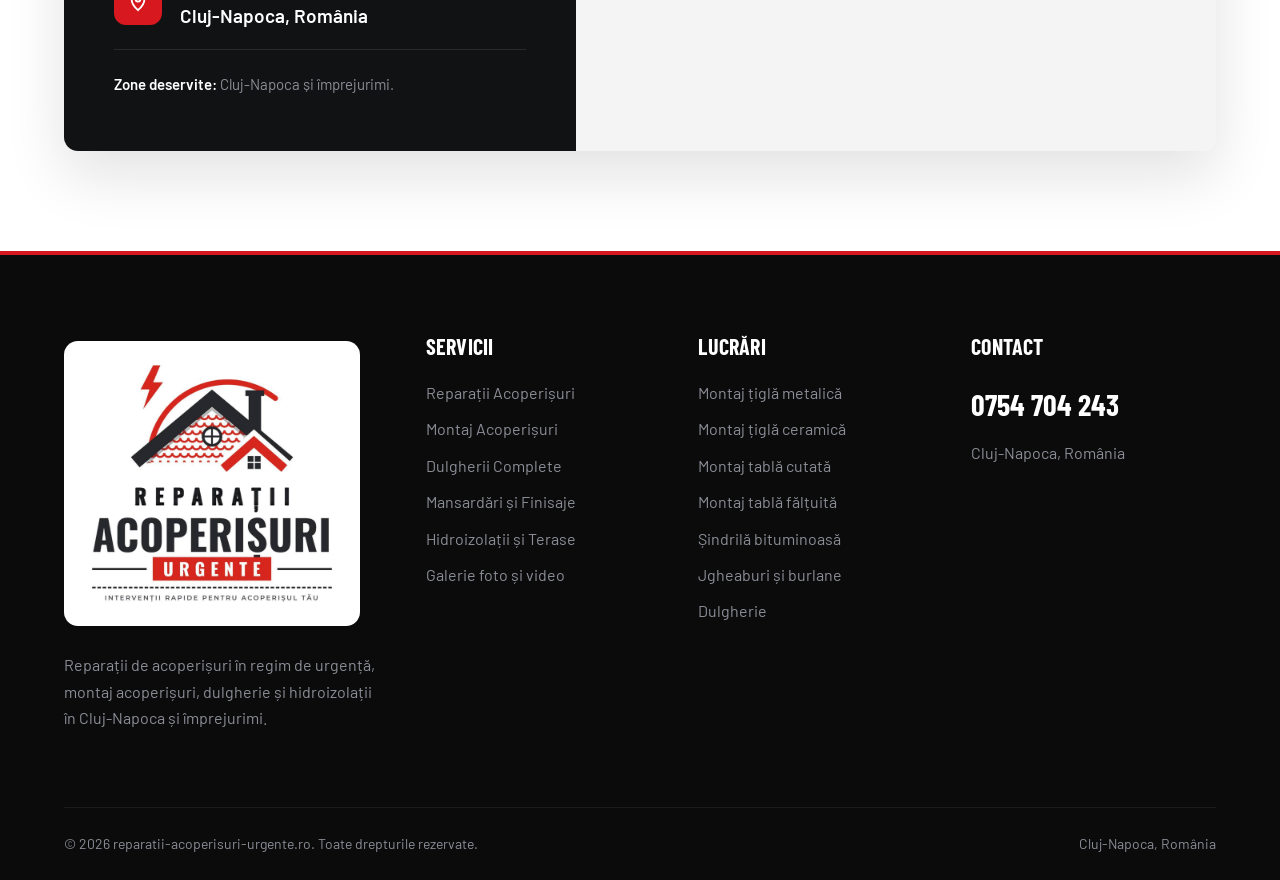
<file: dulgherii-complete.html>
<!doctype html>
<html lang="ro">
<head>
<meta name="robots" content="noindex, nofollow">
<meta charset="utf-8">
<meta name="viewport" content="width=device-width, initial-scale=1">
<title>Dulgherii Complete Cluj-Napoca | Reparații Acoperișuri Urgente</title>
<meta name="description" content="Căpriori, pane, cosoroabe și astereală. Înlocuim lemnul degradat și consolidăm structura existentă. Telefon: 0754 704 243.">
<link rel="canonical" href="https://reparatii-acoperisuri-urgente.ro/dulgherii-complete.html">
<meta property="og:title" content="Dulgherii Complete Cluj-Napoca | Reparații Acoperișuri Urgente">
<meta property="og:description" content="Căpriori, pane, cosoroabe și astereală. Înlocuim lemnul degradat și consolidăm structura existentă. Telefon: 0754 704 243.">
<meta property="og:image" content="https://reparatii-acoperisuri-urgente.ro/img/g03.jpg">
<meta name="theme-color" content="#d7191f">
<link rel="icon" href="img/favicon.png" type="image/png">
<link rel="preconnect" href="https://fonts.googleapis.com">
<link rel="preconnect" href="https://fonts.gstatic.com" crossorigin>
<link href="https://fonts.googleapis.com/css2?family=Barlow:wght@400;500;600;700&family=Barlow+Condensed:wght@600;700;800&family=Montserrat:wght@500;600;700;800;900&display=swap" rel="stylesheet">
<link rel="stylesheet" href="css/style.css?v=6">
<script type="application/ld+json">{"@context":"https://schema.org","@type":"RoofingContractor","name":"Reparații Acoperișuri Urgente","telephone":"+40754704243","address":{"@type":"PostalAddress","addressLocality":"Cluj-Napoca","addressCountry":"RO"},"areaServed":"Cluj-Napoca și împrejurimi","url":"https://reparatii-acoperisuri-urgente.ro/"}</script>
</head>
<body>
<header class="header"><div class="wrap hd">
  <a class="logo" href="index.html" aria-label="Reparații Acoperișuri Urgente"><span class="logo-wrap"><img class="logo-img" src="img/logo-header.png?v=4" alt="Reparații Acoperișuri Urgente"><span class="logo-tag">Intervenții rapide pentru acoperișul tău</span></span></a>
  <div class="hd-right">
  <div class="hd-top">
    <span class="chip"><i><svg viewBox="0 0 24 24" fill="none" stroke="currentColor" stroke-width="2"><path d="M12 22s7-6.2 7-12a7 7 0 0 0-14 0c0 5.8 7 12 7 12z"/><circle cx="12" cy="10" r="2.6"/></svg></i>Cluj-Napoca, România</span>
    <a class="chip" href="tel:+40754704243"><i><svg viewBox="0 0 24 24" fill="none" stroke="currentColor" stroke-width="2" stroke-linecap="round" stroke-linejoin="round"><path d="M22 16.9v3a2 2 0 0 1-2.2 2 19.8 19.8 0 0 1-8.6-3.1 19.5 19.5 0 0 1-6-6A19.8 19.8 0 0 1 2.1 4.2 2 2 0 0 1 4.1 2h3a2 2 0 0 1 2 1.7c.1.9.4 1.8.7 2.7a2 2 0 0 1-.5 2.1L8 9.8a16 16 0 0 0 6 6l1.3-1.3a2 2 0 0 1 2.1-.4c.9.3 1.8.6 2.7.7a2 2 0 0 1 1.7 2z"/></svg></i><span class="lbl">Telefon:</span> <b>0754 704 243</b></a>
    <span class="hd-note"><i class="dot"></i>Evaluare gratuită la fața locului</span>
    <a class="hd-wa" href="https://wa.me/40754704243?text=Bun%C4%83%20ziua%2C%20am%20o%20problem%C4%83%20la%20acoperi%C8%99%20%C8%99i%20v-a%C8%99%20trimite%20c%C3%A2teva%20poze." target="_blank" rel="noopener"><svg viewBox="0 0 24 24" fill="currentColor"><path d="M17.5 14.4c-.3-.1-1.8-.9-2-1-.3-.1-.5-.1-.7.1-.2.3-.8 1-.9 1.2-.2.2-.3.2-.6.1-.3-.1-1.3-.5-2.4-1.5-.9-.8-1.5-1.8-1.7-2.1-.2-.3 0-.5.1-.6l.4-.5c.2-.2.2-.3.3-.5.1-.2.1-.4 0-.5l-.9-2.2c-.2-.6-.5-.5-.7-.5h-.6c-.2 0-.5.1-.8.4-.3.3-1 1-1 2.5s1.1 2.9 1.2 3.1c.1.2 2.1 3.2 5.1 4.5.7.3 1.3.5 1.7.6.7.2 1.4.2 1.9.1.6-.1 1.8-.7 2-1.4.2-.7.2-1.3.2-1.4-.1-.2-.3-.3-.6-.4zM12 2a10 10 0 0 0-8.6 15.1L2 22l5-1.3A10 10 0 1 0 12 2zm0 18.2c-1.5 0-3-.4-4.3-1.2l-.3-.2-3 .8.8-2.9-.2-.3A8.2 8.2 0 1 1 12 20.2z"/></svg> WhatsApp</a>
  </div>
  <div class="hd-bar">
  <button class="burger" aria-label="Meniu"><span></span><span></span><span></span></button>
  <nav class="nav">
    <a href="index.html">Acasă</a>
    <a href="index.html#despre">Despre noi</a>
    <div class="dd"><span class="active" tabindex="0">Servicii</span>
      <div class="dd-menu"><a href="reparatii-acoperisuri.html">Reparații Acoperișuri</a><a href="montaj-acoperisuri.html">Montaj Acoperișuri</a><a href="dulgherii-complete.html">Dulgherii Complete</a><a href="mansardari-finisaje.html">Mansardări și Finisaje</a><a href="hidroizolatii-terase.html">Hidroizolații și Terase</a></div>
    </div>
    <a href="hidroizolatii-terase.html">Terase Cluj</a>
    <a href="galerie.html">Galerie</a>
    <a href="#contact">Contact</a>
  </nav>
  <a class="head-call" href="tel:+40754704243"><small>Aveți nevoie de noi? Sunați-ne!</small><b>0754 704 243</b></a>
  <a class="btn-cons" href="#contact">Consultanță</a>
  </div>
  </div>
</div></header>
<section class="page-hero" style="--img:url('../img/g04.jpg')"><div class="wrap">
  <div class="crumbs"><a href="index.html">Acasă</a> / Servicii / Dulgherii Complete</div>
  <h1>Dulgherii Complete</h1>
  <p>Structura de lemn susține întregul acoperiș. Executăm și refacem căpriori, pane, cosoroabe și astereală, la acoperișuri noi și vechi.</p>
  <div style="display:flex;gap:14px;flex-wrap:wrap;margin-top:30px">
    <a class="btn btn-accent" href="tel:+40754704243"><svg viewBox="0 0 24 24" fill="none" stroke="currentColor" stroke-width="2" stroke-linecap="round" stroke-linejoin="round"><path d="M22 16.9v3a2 2 0 0 1-2.2 2 19.8 19.8 0 0 1-8.6-3.1 19.5 19.5 0 0 1-6-6A19.8 19.8 0 0 1 2.1 4.2 2 2 0 0 1 4.1 2h3a2 2 0 0 1 2 1.7c.1.9.4 1.8.7 2.7a2 2 0 0 1-.5 2.1L8 9.8a16 16 0 0 0 6 6l1.3-1.3a2 2 0 0 1 2.1-.4c.9.3 1.8.6 2.7.7a2 2 0 0 1 1.7 2z"/></svg> 0754 704 243</a>
    <a class="btn btn-line" href="#contact">Cereți o ofertă</a>
  </div>
</div></section>
<section><div class="wrap svc-layout">
  <div class="svc-main">
    <div class="over-t">La ce să vă așteptați</div>
    <h2>Dulgherie executată temeinic, de la prima grindă</h2>
    <p class="lead">Multe probleme ale acoperișului pornesc de la structura de lemn: căpriori degradați, structuri lăsate sau prinderi slăbite. O învelitoare nouă montată pe o structură slăbită nu rezistă în timp.</p><p class="lead">Folosim lemn uscat și tratat, înlocuim doar elementele degradate și consolidăm restul structurii. Lucrăm la case, anexe, garaje, foișoare și structuri pentru mansardă.</p>
    <img class="main-img" src="img/g04.jpg" alt="Dulgherii Complete" style="object-position:left center">
    <div class="feat"><div><svg viewBox="0 0 24 24" fill="none" stroke="currentColor" stroke-width="1.6" stroke-linejoin="round"><path d="M2 20 12 4l10 16"/><path d="M6 14h12M12 4v16"/></svg><h4>Șarpante noi</h4><p>Șarpante complete pentru case, garaje și anexe, executate după măsurători.</p></div><div><svg viewBox="0 0 24 24" fill="none" stroke="currentColor" stroke-width="1.6" stroke-linecap="round"><path d="M14.7 6.3a4 4 0 0 0-5.4 5.4L3 18v3h3l6.3-6.3a4 4 0 0 0 5.4-5.4l-2.6 2.6-2.4-.6-.6-2.4z"/></svg><h4>Consolidări</h4><p>Înlocuim elementele degradate și consolidăm structura acolo unde s-a deformat.</p></div><div><svg viewBox="0 0 24 24" fill="none" stroke="currentColor" stroke-width="1.6" stroke-linejoin="round"><path d="M12 2 4 5v6c0 5 3.4 9.4 8 11 4.6-1.6 8-6 8-11V5z"/><path d="m8.5 12 2.5 2.5 4.5-5"/></svg><h4>Lemn tratat</h4><p>Tratament împotriva insectelor, ciupercilor și umezelii.</p></div><div><svg viewBox="0 0 24 24" fill="none" stroke="currentColor" stroke-width="1.6" stroke-linejoin="round"><path d="M3 20 12 5l9 15z"/><rect x="9.5" y="12" width="5" height="5"/></svg><h4>Pregătire pentru mansardă</h4><p>Adaptăm structura pentru transformarea podului în spațiu locuibil.</p></div></div>
    <h3>Cum lucrăm</h3>
    <div class="steps"><div><span>01</span><b>Contact</b><p>Ne sunați sau ne trimiteți fotografii cu zona afectată.</p></div><div><span>02</span><b>Evaluare</b><p>Venim la fața locului, constatăm problema și stabilim prețul după evaluare.</p></div><div><span>03</span><b>Execuție</b><p>Executăm lucrarea și protejăm curtea și fațada.</p></div><div><span>04</span><b>Predare</b><p>Predăm lucrarea curată, cu garanție pentru manoperă.</p></div></div>
  </div>
  
<aside class="aside">
  <div class="box"><h4>Serviciile noastre</h4>
    <a class="lnk" href="reparatii-acoperisuri.html">Reparații Acoperișuri<span>→</span></a><a class="lnk" href="montaj-acoperisuri.html">Montaj Acoperișuri<span>→</span></a><a class="lnk on" href="dulgherii-complete.html">Dulgherii Complete<span>→</span></a><a class="lnk" href="mansardari-finisaje.html">Mansardări și Finisaje<span>→</span></a><a class="lnk" href="hidroizolatii-terase.html">Hidroizolații și Terase<span>→</span></a>
  </div>
  <div class="box call"><h4>Aveți o urgență?</h4><p style="color:#d4d5d9;margin:0">Sunați-ne și stabilim imediat când putem ajunge.</p>
    <a class="num" href="tel:+40754704243">0754 704 243</a>
    <a class="btn btn-accent" href="https://wa.me/40754704243?text=Bun%C4%83%20ziua%2C%20am%20o%20problem%C4%83%20la%20acoperi%C8%99%20%C8%99i%20v-a%C8%99%20trimite%20c%C3%A2teva%20poze." target="_blank" rel="noopener"><svg viewBox="0 0 24 24" fill="currentColor"><path d="M17.5 14.4c-.3-.1-1.8-.9-2-1-.3-.1-.5-.1-.7.1-.2.3-.8 1-.9 1.2-.2.2-.3.2-.6.1-.3-.1-1.3-.5-2.4-1.5-.9-.8-1.5-1.8-1.7-2.1-.2-.3 0-.5.1-.6l.4-.5c.2-.2.2-.3.3-.5.1-.2.1-.4 0-.5l-.9-2.2c-.2-.6-.5-.5-.7-.5h-.6c-.2 0-.5.1-.8.4-.3.3-1 1-1 2.5s1.1 2.9 1.2 3.1c.1.2 2.1 3.2 5.1 4.5.7.3 1.3.5 1.7.6.7.2 1.4.2 1.9.1.6-.1 1.8-.7 2-1.4.2-.7.2-1.3.2-1.4-.1-.2-.3-.3-.6-.4zM12 2a10 10 0 0 0-8.6 15.1L2 22l5-1.3A10 10 0 1 0 12 2zm0 18.2c-1.5 0-3-.4-4.3-1.2l-.3-.2-3 .8.8-2.9-.2-.3A8.2 8.2 0 1 1 12 20.2z"/></svg> WhatsApp</a></div>
</aside>
</div></section>
<section class="cta"><div class="wrap">
  <div>
    <div class="small">Sunteți gata să vorbim despre acoperișul dumneavoastră?</div>
    <h2>Obțineți o consultație gratuită astăzi!</h2>
    <p>Lucrăm în Cluj-Napoca și împrejurimi.</p>
  </div>
  <div class="right">
    <a class="phone" href="tel:+40754704243"><svg viewBox="0 0 24 24" fill="none" stroke="currentColor" stroke-width="2" stroke-linecap="round" stroke-linejoin="round"><path d="M22 16.9v3a2 2 0 0 1-2.2 2 19.8 19.8 0 0 1-8.6-3.1 19.5 19.5 0 0 1-6-6A19.8 19.8 0 0 1 2.1 4.2 2 2 0 0 1 4.1 2h3a2 2 0 0 1 2 1.7c.1.9.4 1.8.7 2.7a2 2 0 0 1-.5 2.1L8 9.8a16 16 0 0 0 6 6l1.3-1.3a2 2 0 0 1 2.1-.4c.9.3 1.8.6 2.7.7a2 2 0 0 1 1.7 2z"/></svg>0754 704 243</a>
    <div class="btns">
      <a class="btn btn-dark" href="tel:+40754704243">Sunați acum</a>
      <a class="btn btn-white" href="https://wa.me/40754704243?text=Bun%C4%83%20ziua%2C%20am%20o%20problem%C4%83%20la%20acoperi%C8%99%20%C8%99i%20v-a%C8%99%20trimite%20c%C3%A2teva%20poze." target="_blank" rel="noopener"><svg viewBox="0 0 24 24" fill="currentColor"><path d="M17.5 14.4c-.3-.1-1.8-.9-2-1-.3-.1-.5-.1-.7.1-.2.3-.8 1-.9 1.2-.2.2-.3.2-.6.1-.3-.1-1.3-.5-2.4-1.5-.9-.8-1.5-1.8-1.7-2.1-.2-.3 0-.5.1-.6l.4-.5c.2-.2.2-.3.3-.5.1-.2.1-.4 0-.5l-.9-2.2c-.2-.6-.5-.5-.7-.5h-.6c-.2 0-.5.1-.8.4-.3.3-1 1-1 2.5s1.1 2.9 1.2 3.1c.1.2 2.1 3.2 5.1 4.5.7.3 1.3.5 1.7.6.7.2 1.4.2 1.9.1.6-.1 1.8-.7 2-1.4.2-.7.2-1.3.2-1.4-.1-.2-.3-.3-.6-.4zM12 2a10 10 0 0 0-8.6 15.1L2 22l5-1.3A10 10 0 1 0 12 2zm0 18.2c-1.5 0-3-.4-4.3-1.2l-.3-.2-3 .8.8-2.9-.2-.3A8.2 8.2 0 1 1 12 20.2z"/></svg> WhatsApp</a>
    </div>
  </div>
</div></section>
<section id="contact"><div class="wrap">
  <div class="contact">
    <div class="info">
      <div class="over-t">Contact</div>
      <h2>Luați legătura cu noi</h2>
      <p>Pentru intervenții urgente vă rugăm să ne sunați. Pentru o estimare rapidă ne puteți trimite câteva fotografii pe WhatsApp.</p>
      <div class="item"><span class="ic2"><svg viewBox="0 0 24 24" fill="none" stroke="currentColor" stroke-width="2" stroke-linecap="round" stroke-linejoin="round"><path d="M22 16.9v3a2 2 0 0 1-2.2 2 19.8 19.8 0 0 1-8.6-3.1 19.5 19.5 0 0 1-6-6A19.8 19.8 0 0 1 2.1 4.2 2 2 0 0 1 4.1 2h3a2 2 0 0 1 2 1.7c.1.9.4 1.8.7 2.7a2 2 0 0 1-.5 2.1L8 9.8a16 16 0 0 0 6 6l1.3-1.3a2 2 0 0 1 2.1-.4c.9.3 1.8.6 2.7.7a2 2 0 0 1 1.7 2z"/></svg></span><div><small>Telefon</small><b class="ph"><a href="tel:+40754704243">0754 704 243</a></b></div></div>
      <div class="item"><span class="ic2"><svg viewBox="0 0 24 24" fill="currentColor"><path d="M17.5 14.4c-.3-.1-1.8-.9-2-1-.3-.1-.5-.1-.7.1-.2.3-.8 1-.9 1.2-.2.2-.3.2-.6.1-.3-.1-1.3-.5-2.4-1.5-.9-.8-1.5-1.8-1.7-2.1-.2-.3 0-.5.1-.6l.4-.5c.2-.2.2-.3.3-.5.1-.2.1-.4 0-.5l-.9-2.2c-.2-.6-.5-.5-.7-.5h-.6c-.2 0-.5.1-.8.4-.3.3-1 1-1 2.5s1.1 2.9 1.2 3.1c.1.2 2.1 3.2 5.1 4.5.7.3 1.3.5 1.7.6.7.2 1.4.2 1.9.1.6-.1 1.8-.7 2-1.4.2-.7.2-1.3.2-1.4-.1-.2-.3-.3-.6-.4zM12 2a10 10 0 0 0-8.6 15.1L2 22l5-1.3A10 10 0 1 0 12 2zm0 18.2c-1.5 0-3-.4-4.3-1.2l-.3-.2-3 .8.8-2.9-.2-.3A8.2 8.2 0 1 1 12 20.2z"/></svg></span><div><small>WhatsApp</small><b><a href="https://wa.me/40754704243?text=Bun%C4%83%20ziua%2C%20am%20o%20problem%C4%83%20la%20acoperi%C8%99%20%C8%99i%20v-a%C8%99%20trimite%20c%C3%A2teva%20poze." target="_blank" rel="noopener">Trimiteți fotografii cu problema</a></b></div></div>
      <div class="item"><span class="ic2"><svg viewBox="0 0 24 24" fill="none" stroke="currentColor" stroke-width="2"><path d="M12 22s7-6.2 7-12a7 7 0 0 0-14 0c0 5.8 7 12 7 12z"/><circle cx="12" cy="10" r="2.6"/></svg></span><div><small>Localitate</small><b>Cluj-Napoca, România</b></div></div>
      <div class="zones"><b>Zone deservite:</b> Cluj-Napoca și împrejurimi.</div>
    </div>
    <div class="map"><iframe src="https://www.google.com/maps?q=Reparatii+acoperisuri+urgent+cluj&output=embed" loading="lazy" referrerpolicy="no-referrer-when-downgrade" title="Hartă Cluj-Napoca"></iframe></div>
  </div>
</div></section>
<footer class="footer"><div class="wrap">
  <div class="cols">
    <div>
      <a href="index.html" class="logo"><span class="logo-card"><img src="img/logo-full.png?v=2" alt="Reparații Acoperișuri Urgente"></span></a>
      <p style="margin-top:20px">Reparații de acoperișuri în regim de urgență, montaj acoperișuri, dulgherie și hidroizolații în Cluj-Napoca și împrejurimi.</p>
    </div>
    <div><h4>Servicii</h4><ul><li><a href="reparatii-acoperisuri.html">Reparații Acoperișuri</a></li><li><a href="montaj-acoperisuri.html">Montaj Acoperișuri</a></li><li><a href="dulgherii-complete.html">Dulgherii Complete</a></li><li><a href="mansardari-finisaje.html">Mansardări și Finisaje</a></li><li><a href="hidroizolatii-terase.html">Hidroizolații și Terase</a></li><li><a href="galerie.html">Galerie foto și video</a></li></ul></div>
    <div><h4>Lucrări</h4><ul>
      <li><a href="montaj-acoperisuri.html">Montaj țiglă metalică</a></li>
      <li><a href="montaj-acoperisuri.html">Montaj țiglă ceramică</a></li>
      <li><a href="montaj-acoperisuri.html">Montaj tablă cutată</a></li>
      <li><a href="montaj-acoperisuri.html">Montaj tablă fălțuită</a></li>
      <li><a href="mansardari-finisaje.html">Șindrilă bituminoasă</a></li>
      <li><a href="mansardari-finisaje.html">Jgheaburi și burlane</a></li>
      <li><a href="dulgherii-complete.html">Dulgherie</a></li>
    </ul></div>
    <div><h4>Contact</h4><ul>
      <li><a class="ph" href="tel:+40754704243">0754 704 243</a></li>
      <li>Cluj-Napoca, România</li>
    </ul></div>
  </div>
  <div class="bottom"><span>© <span data-year>2026</span> reparatii-acoperisuri-urgente.ro. Toate drepturile rezervate.</span><span>Cluj-Napoca, România</span></div>
</div></footer>
<a class="float-call" href="tel:+40754704243" aria-label="Sunați acum"><svg viewBox="0 0 24 24" fill="none" stroke="currentColor" stroke-width="2" stroke-linecap="round" stroke-linejoin="round"><path d="M22 16.9v3a2 2 0 0 1-2.2 2 19.8 19.8 0 0 1-8.6-3.1 19.5 19.5 0 0 1-6-6A19.8 19.8 0 0 1 2.1 4.2 2 2 0 0 1 4.1 2h3a2 2 0 0 1 2 1.7c.1.9.4 1.8.7 2.7a2 2 0 0 1-.5 2.1L8 9.8a16 16 0 0 0 6 6l1.3-1.3a2 2 0 0 1 2.1-.4c.9.3 1.8.6 2.7.7a2 2 0 0 1 1.7 2z"/></svg></a>
<script src="js/main.js?v=2"></script>
</body>
</html>
</file>
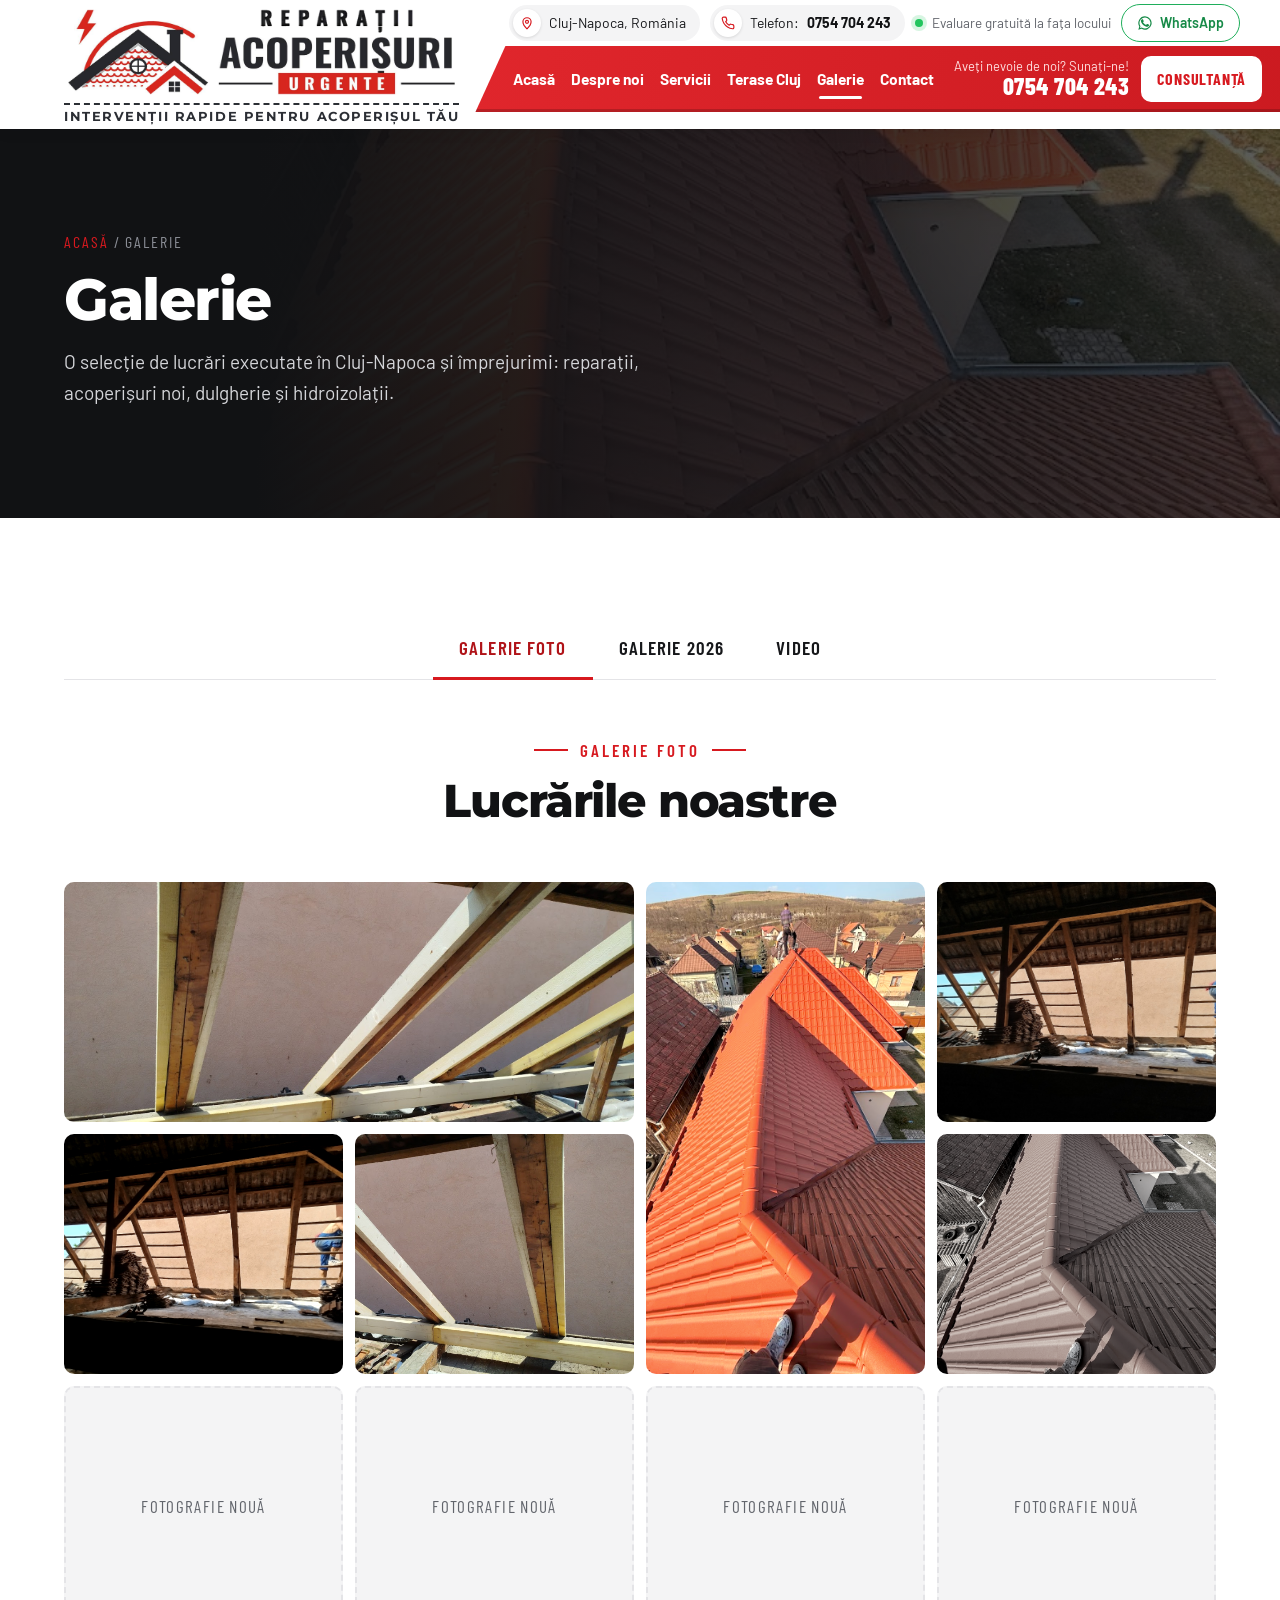
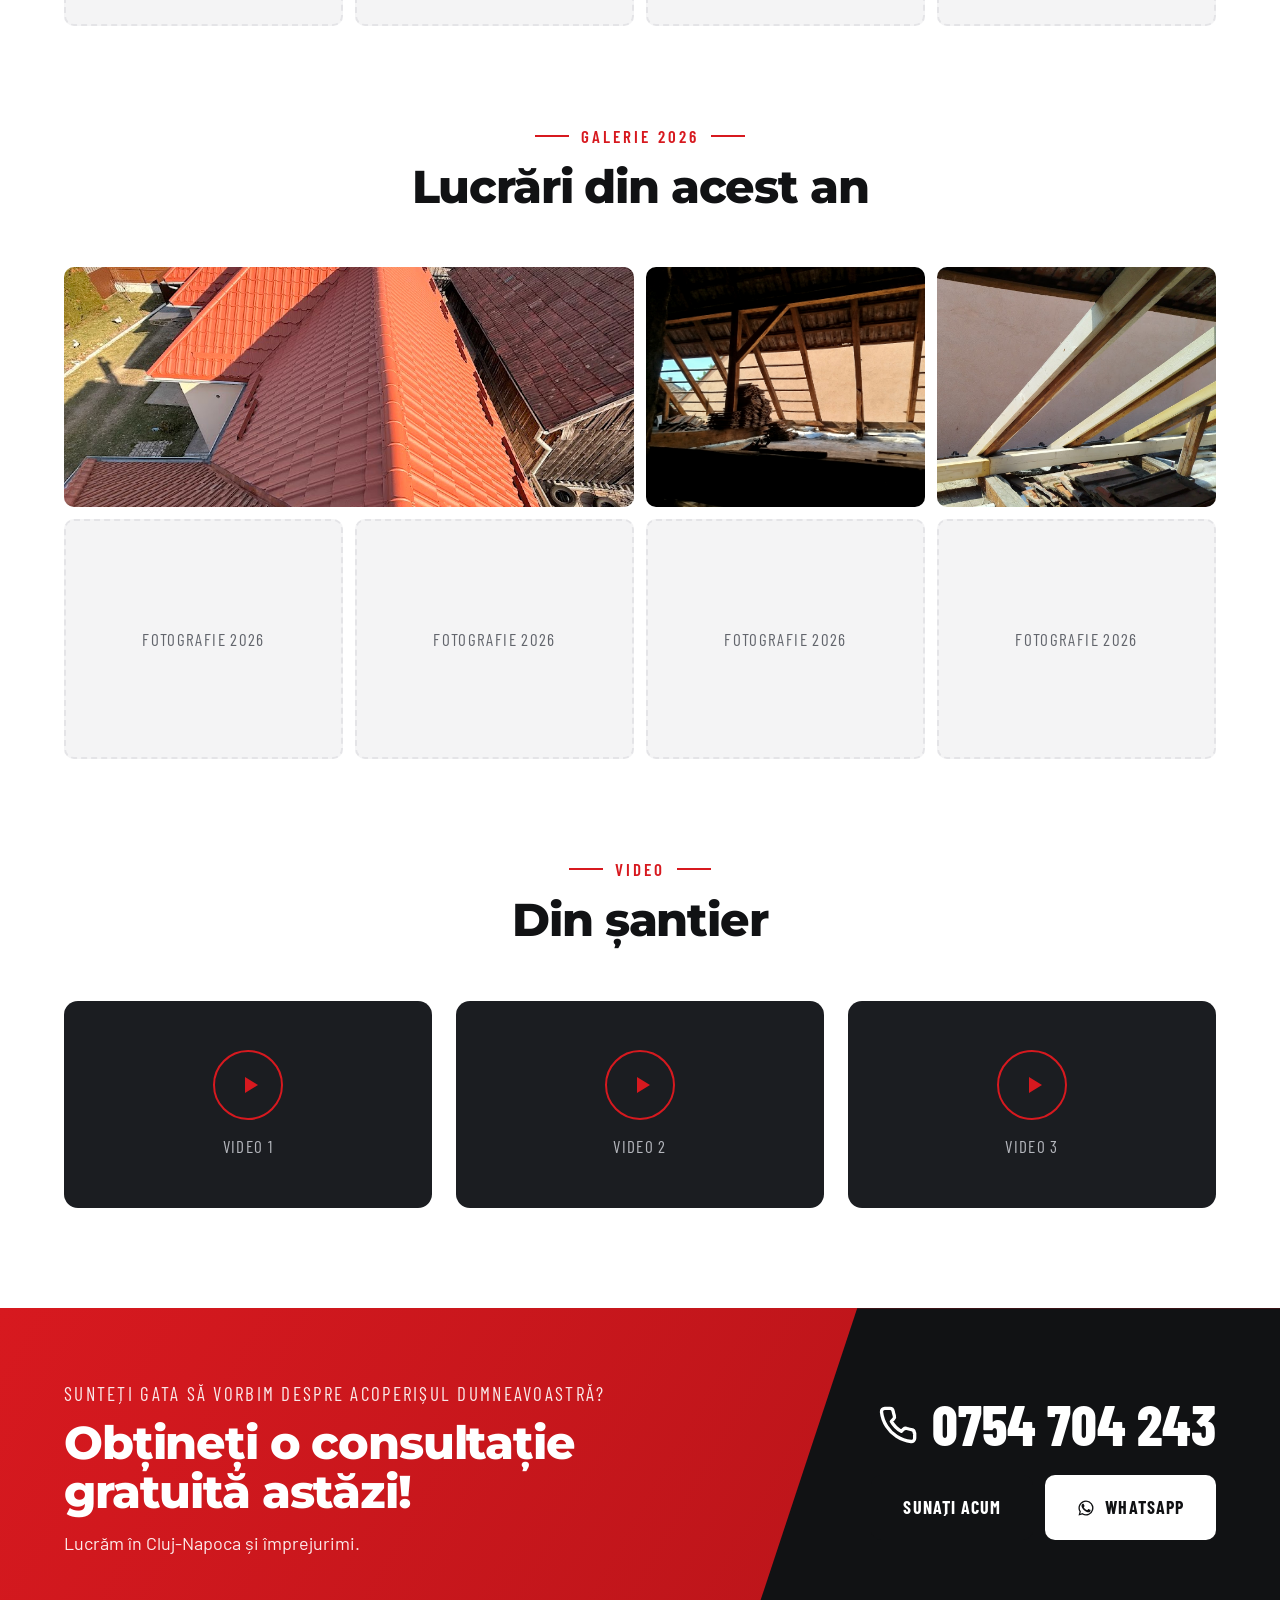
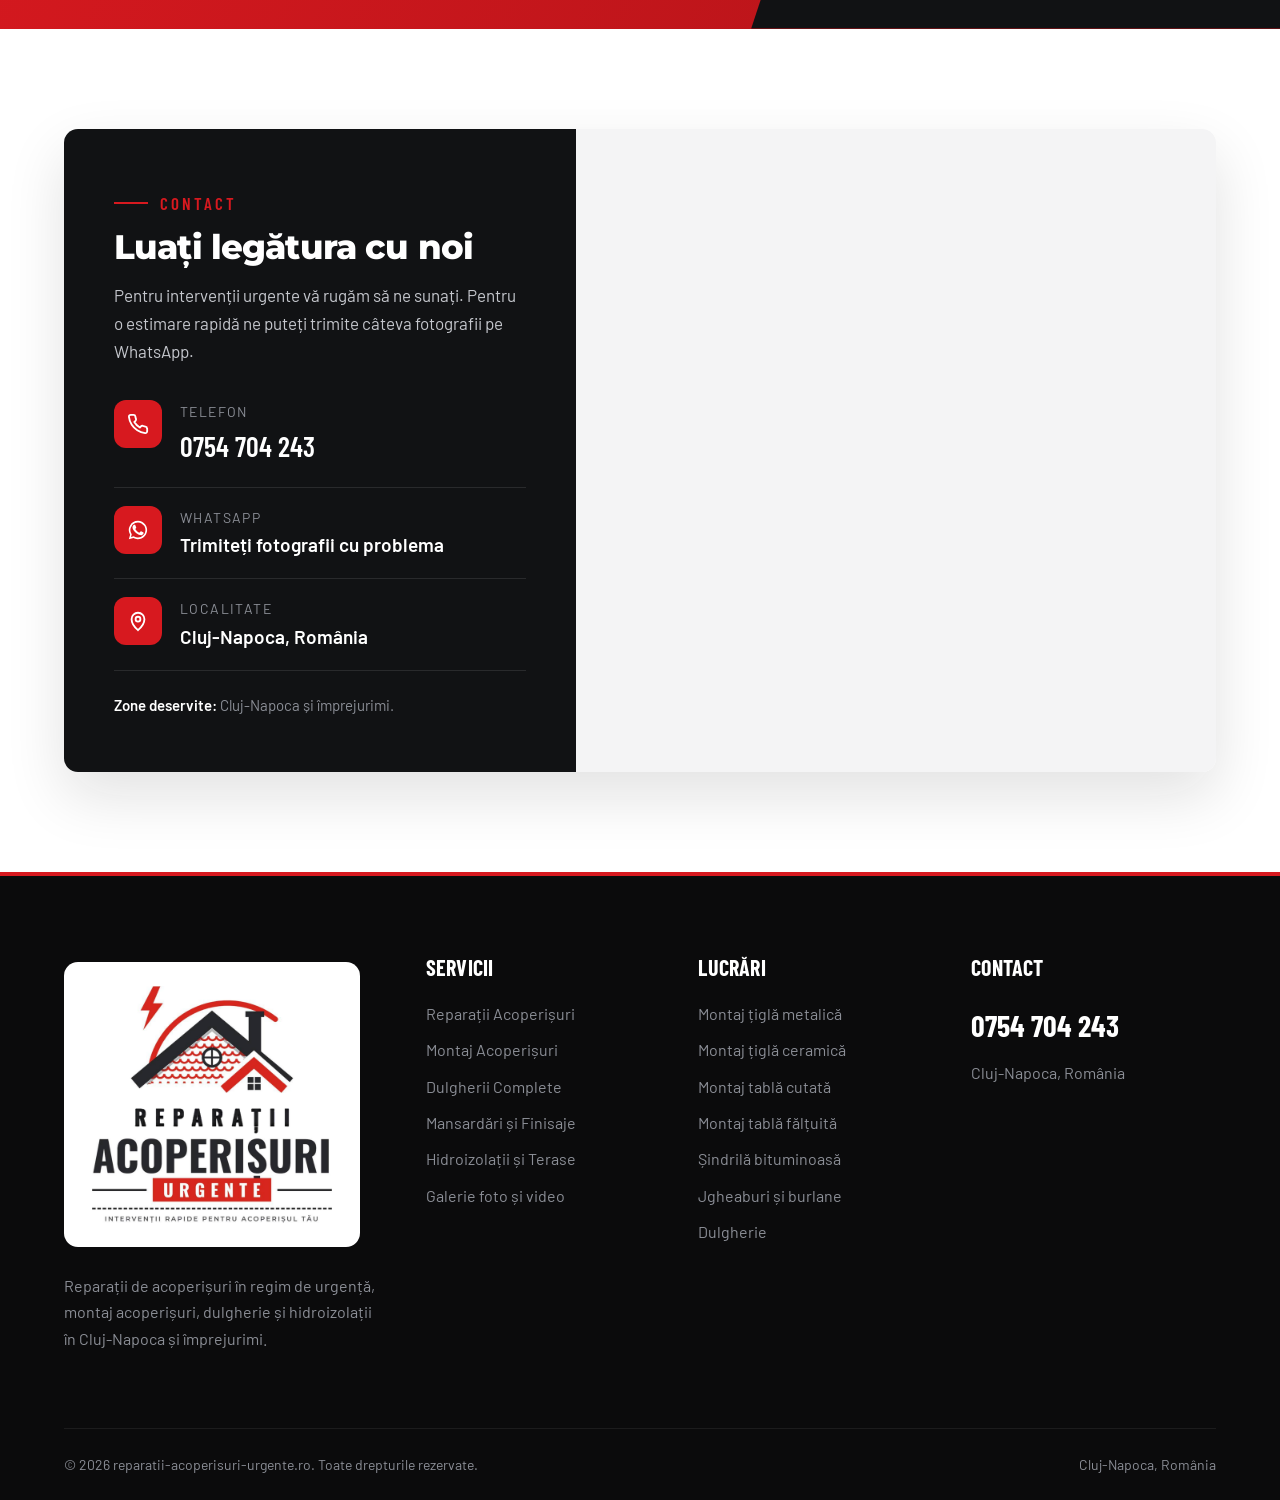
<file: galerie.html>
<!doctype html>
<html lang="ro">
<head>
<meta name="robots" content="noindex, nofollow">
<meta charset="utf-8">
<meta name="viewport" content="width=device-width, initial-scale=1">
<title>Galerie foto și video | Reparații Acoperișuri Urgente</title>
<meta name="description" content="Lucrări de reparații și montaj acoperișuri în Cluj-Napoca: galerie foto, galerie 2026 și video.">
<link rel="canonical" href="https://reparatii-acoperisuri-urgente.ro/galerie.html">
<meta property="og:title" content="Galerie foto și video | Reparații Acoperișuri Urgente">
<meta property="og:description" content="Lucrări de reparații și montaj acoperișuri în Cluj-Napoca: galerie foto, galerie 2026 și video.">
<meta property="og:image" content="https://reparatii-acoperisuri-urgente.ro/img/g03.jpg">
<meta name="theme-color" content="#d7191f">
<link rel="icon" href="img/favicon.png" type="image/png">
<link rel="preconnect" href="https://fonts.googleapis.com">
<link rel="preconnect" href="https://fonts.gstatic.com" crossorigin>
<link href="https://fonts.googleapis.com/css2?family=Barlow:wght@400;500;600;700&family=Barlow+Condensed:wght@600;700;800&family=Montserrat:wght@500;600;700;800;900&display=swap" rel="stylesheet">
<link rel="stylesheet" href="css/style.css?v=6">
<script type="application/ld+json">{"@context":"https://schema.org","@type":"RoofingContractor","name":"Reparații Acoperișuri Urgente","telephone":"+40754704243","address":{"@type":"PostalAddress","addressLocality":"Cluj-Napoca","addressCountry":"RO"},"areaServed":"Cluj-Napoca și împrejurimi","url":"https://reparatii-acoperisuri-urgente.ro/"}</script>
</head>
<body>
<header class="header"><div class="wrap hd">
  <a class="logo" href="index.html" aria-label="Reparații Acoperișuri Urgente"><span class="logo-wrap"><img class="logo-img" src="img/logo-header.png?v=4" alt="Reparații Acoperișuri Urgente"><span class="logo-tag">Intervenții rapide pentru acoperișul tău</span></span></a>
  <div class="hd-right">
  <div class="hd-top">
    <span class="chip"><i><svg viewBox="0 0 24 24" fill="none" stroke="currentColor" stroke-width="2"><path d="M12 22s7-6.2 7-12a7 7 0 0 0-14 0c0 5.8 7 12 7 12z"/><circle cx="12" cy="10" r="2.6"/></svg></i>Cluj-Napoca, România</span>
    <a class="chip" href="tel:+40754704243"><i><svg viewBox="0 0 24 24" fill="none" stroke="currentColor" stroke-width="2" stroke-linecap="round" stroke-linejoin="round"><path d="M22 16.9v3a2 2 0 0 1-2.2 2 19.8 19.8 0 0 1-8.6-3.1 19.5 19.5 0 0 1-6-6A19.8 19.8 0 0 1 2.1 4.2 2 2 0 0 1 4.1 2h3a2 2 0 0 1 2 1.7c.1.9.4 1.8.7 2.7a2 2 0 0 1-.5 2.1L8 9.8a16 16 0 0 0 6 6l1.3-1.3a2 2 0 0 1 2.1-.4c.9.3 1.8.6 2.7.7a2 2 0 0 1 1.7 2z"/></svg></i><span class="lbl">Telefon:</span> <b>0754 704 243</b></a>
    <span class="hd-note"><i class="dot"></i>Evaluare gratuită la fața locului</span>
    <a class="hd-wa" href="https://wa.me/40754704243?text=Bun%C4%83%20ziua%2C%20am%20o%20problem%C4%83%20la%20acoperi%C8%99%20%C8%99i%20v-a%C8%99%20trimite%20c%C3%A2teva%20poze." target="_blank" rel="noopener"><svg viewBox="0 0 24 24" fill="currentColor"><path d="M17.5 14.4c-.3-.1-1.8-.9-2-1-.3-.1-.5-.1-.7.1-.2.3-.8 1-.9 1.2-.2.2-.3.2-.6.1-.3-.1-1.3-.5-2.4-1.5-.9-.8-1.5-1.8-1.7-2.1-.2-.3 0-.5.1-.6l.4-.5c.2-.2.2-.3.3-.5.1-.2.1-.4 0-.5l-.9-2.2c-.2-.6-.5-.5-.7-.5h-.6c-.2 0-.5.1-.8.4-.3.3-1 1-1 2.5s1.1 2.9 1.2 3.1c.1.2 2.1 3.2 5.1 4.5.7.3 1.3.5 1.7.6.7.2 1.4.2 1.9.1.6-.1 1.8-.7 2-1.4.2-.7.2-1.3.2-1.4-.1-.2-.3-.3-.6-.4zM12 2a10 10 0 0 0-8.6 15.1L2 22l5-1.3A10 10 0 1 0 12 2zm0 18.2c-1.5 0-3-.4-4.3-1.2l-.3-.2-3 .8.8-2.9-.2-.3A8.2 8.2 0 1 1 12 20.2z"/></svg> WhatsApp</a>
  </div>
  <div class="hd-bar">
  <button class="burger" aria-label="Meniu"><span></span><span></span><span></span></button>
  <nav class="nav">
    <a href="index.html">Acasă</a>
    <a href="index.html#despre">Despre noi</a>
    <div class="dd"><span tabindex="0">Servicii</span>
      <div class="dd-menu"><a href="reparatii-acoperisuri.html">Reparații Acoperișuri</a><a href="montaj-acoperisuri.html">Montaj Acoperișuri</a><a href="dulgherii-complete.html">Dulgherii Complete</a><a href="mansardari-finisaje.html">Mansardări și Finisaje</a><a href="hidroizolatii-terase.html">Hidroizolații și Terase</a></div>
    </div>
    <a href="hidroizolatii-terase.html">Terase Cluj</a>
    <a href="galerie.html" class="active">Galerie</a>
    <a href="#contact">Contact</a>
  </nav>
  <a class="head-call" href="tel:+40754704243"><small>Aveți nevoie de noi? Sunați-ne!</small><b>0754 704 243</b></a>
  <a class="btn-cons" href="#contact">Consultanță</a>
  </div>
  </div>
</div></header>
<section class="page-hero" style="--img:url('../img/g03.jpg')"><div class="wrap">
  <div class="crumbs"><a href="index.html">Acasă</a> / Galerie</div>
  <h1>Galerie</h1>
  <p>O selecție de lucrări executate în Cluj-Napoca și împrejurimi: reparații, acoperișuri noi, dulgherie și hidroizolații.</p>
</div></section>
<section><div class="wrap">
  <div class="tabs"><a href="#galerie" class="on">Galerie foto</a><a href="#galerie-2026">Galerie 2026</a><a href="#video">Video</a></div>

  <div class="head-c" id="galerie"><div class="over-t">Galerie foto</div><h2 class="t">Lucrările noastre</h2></div>
  <div class="gallery">
    <a href="img/g04.jpg" class="w2"><img src="img/g04.jpg" alt="Căpriori noi montați pe structura existentă" loading="lazy"></a>
    <a href="img/g03.jpg" class="h2 warm"><img src="img/g03.jpg" alt="Acoperiș din țiglă metalică" loading="lazy"></a>
    <a href="img/g01.jpg"><img src="img/g01.jpg" alt="Decopertare acoperiș vechi" loading="lazy"></a>
    <a href="img/g01.jpg" class="cool"><img src="img/g01.jpg" alt="Structură de lemn în lucru" loading="lazy" style="object-position:right center"></a>
    <a href="img/g04.jpg" class="mir"><img src="img/g04.jpg" alt="Dulgherie la acoperiș" loading="lazy" style="object-position:left center"></a>
    <a href="img/g03.jpg" class="bw"><img src="img/g03.jpg" alt="Coamă din țiglă metalică" loading="lazy" style="object-position:center 90%"></a>
    <!-- Locuri pentru fotografiile pe care le trimite clientul -->
    <div class="slot">Fotografie nouă</div><div class="slot">Fotografie nouă</div><div class="slot">Fotografie nouă</div><div class="slot">Fotografie nouă</div>
  </div>

  <div class="head-c" id="galerie-2026" style="margin-top:90px"><div class="over-t">Galerie 2026</div><h2 class="t">Lucrări din acest an</h2></div>
  <div class="gallery">
    <a href="img/g03.jpg" class="w2 mir"><img src="img/g03.jpg" alt="Acoperiș nou, 2026" loading="lazy" style="object-position:center 40%"></a>
    <a href="img/g01.jpg" class="warm"><img src="img/g01.jpg" alt="Lucrare 2026" loading="lazy" style="object-position:left center"></a>
    <a href="img/g04.jpg"><img src="img/g04.jpg" alt="Lucrare 2026" loading="lazy" style="object-position:right center"></a>
    <div class="slot">Fotografie 2026</div><div class="slot">Fotografie 2026</div><div class="slot">Fotografie 2026</div><div class="slot">Fotografie 2026</div>
  </div>

  <div class="head-c" id="video" style="margin-top:90px"><div class="over-t">Video</div><h2 class="t">Din șantier</h2></div>
  <div class="videos">
    <!-- Înlocuiți cu <iframe> YouTube/Facebook sau <video src="video/x.mp4" controls> când primim filmările -->
    <div class="video-slot"><div><div class="play"><svg viewBox="0 0 24 24" fill="currentColor"><path d="M7 4v16l13-8z"/></svg></div>Video 1</div></div><div class="video-slot"><div><div class="play"><svg viewBox="0 0 24 24" fill="currentColor"><path d="M7 4v16l13-8z"/></svg></div>Video 2</div></div><div class="video-slot"><div><div class="play"><svg viewBox="0 0 24 24" fill="currentColor"><path d="M7 4v16l13-8z"/></svg></div>Video 3</div></div>
  </div>
</div></section>
<div class="lightbox"><button aria-label="Închide">×</button><img alt=""></div>
<section class="cta"><div class="wrap">
  <div>
    <div class="small">Sunteți gata să vorbim despre acoperișul dumneavoastră?</div>
    <h2>Obțineți o consultație gratuită astăzi!</h2>
    <p>Lucrăm în Cluj-Napoca și împrejurimi.</p>
  </div>
  <div class="right">
    <a class="phone" href="tel:+40754704243"><svg viewBox="0 0 24 24" fill="none" stroke="currentColor" stroke-width="2" stroke-linecap="round" stroke-linejoin="round"><path d="M22 16.9v3a2 2 0 0 1-2.2 2 19.8 19.8 0 0 1-8.6-3.1 19.5 19.5 0 0 1-6-6A19.8 19.8 0 0 1 2.1 4.2 2 2 0 0 1 4.1 2h3a2 2 0 0 1 2 1.7c.1.9.4 1.8.7 2.7a2 2 0 0 1-.5 2.1L8 9.8a16 16 0 0 0 6 6l1.3-1.3a2 2 0 0 1 2.1-.4c.9.3 1.8.6 2.7.7a2 2 0 0 1 1.7 2z"/></svg>0754 704 243</a>
    <div class="btns">
      <a class="btn btn-dark" href="tel:+40754704243">Sunați acum</a>
      <a class="btn btn-white" href="https://wa.me/40754704243?text=Bun%C4%83%20ziua%2C%20am%20o%20problem%C4%83%20la%20acoperi%C8%99%20%C8%99i%20v-a%C8%99%20trimite%20c%C3%A2teva%20poze." target="_blank" rel="noopener"><svg viewBox="0 0 24 24" fill="currentColor"><path d="M17.5 14.4c-.3-.1-1.8-.9-2-1-.3-.1-.5-.1-.7.1-.2.3-.8 1-.9 1.2-.2.2-.3.2-.6.1-.3-.1-1.3-.5-2.4-1.5-.9-.8-1.5-1.8-1.7-2.1-.2-.3 0-.5.1-.6l.4-.5c.2-.2.2-.3.3-.5.1-.2.1-.4 0-.5l-.9-2.2c-.2-.6-.5-.5-.7-.5h-.6c-.2 0-.5.1-.8.4-.3.3-1 1-1 2.5s1.1 2.9 1.2 3.1c.1.2 2.1 3.2 5.1 4.5.7.3 1.3.5 1.7.6.7.2 1.4.2 1.9.1.6-.1 1.8-.7 2-1.4.2-.7.2-1.3.2-1.4-.1-.2-.3-.3-.6-.4zM12 2a10 10 0 0 0-8.6 15.1L2 22l5-1.3A10 10 0 1 0 12 2zm0 18.2c-1.5 0-3-.4-4.3-1.2l-.3-.2-3 .8.8-2.9-.2-.3A8.2 8.2 0 1 1 12 20.2z"/></svg> WhatsApp</a>
    </div>
  </div>
</div></section>
<section id="contact"><div class="wrap">
  <div class="contact">
    <div class="info">
      <div class="over-t">Contact</div>
      <h2>Luați legătura cu noi</h2>
      <p>Pentru intervenții urgente vă rugăm să ne sunați. Pentru o estimare rapidă ne puteți trimite câteva fotografii pe WhatsApp.</p>
      <div class="item"><span class="ic2"><svg viewBox="0 0 24 24" fill="none" stroke="currentColor" stroke-width="2" stroke-linecap="round" stroke-linejoin="round"><path d="M22 16.9v3a2 2 0 0 1-2.2 2 19.8 19.8 0 0 1-8.6-3.1 19.5 19.5 0 0 1-6-6A19.8 19.8 0 0 1 2.1 4.2 2 2 0 0 1 4.1 2h3a2 2 0 0 1 2 1.7c.1.9.4 1.8.7 2.7a2 2 0 0 1-.5 2.1L8 9.8a16 16 0 0 0 6 6l1.3-1.3a2 2 0 0 1 2.1-.4c.9.3 1.8.6 2.7.7a2 2 0 0 1 1.7 2z"/></svg></span><div><small>Telefon</small><b class="ph"><a href="tel:+40754704243">0754 704 243</a></b></div></div>
      <div class="item"><span class="ic2"><svg viewBox="0 0 24 24" fill="currentColor"><path d="M17.5 14.4c-.3-.1-1.8-.9-2-1-.3-.1-.5-.1-.7.1-.2.3-.8 1-.9 1.2-.2.2-.3.2-.6.1-.3-.1-1.3-.5-2.4-1.5-.9-.8-1.5-1.8-1.7-2.1-.2-.3 0-.5.1-.6l.4-.5c.2-.2.2-.3.3-.5.1-.2.1-.4 0-.5l-.9-2.2c-.2-.6-.5-.5-.7-.5h-.6c-.2 0-.5.1-.8.4-.3.3-1 1-1 2.5s1.1 2.9 1.2 3.1c.1.2 2.1 3.2 5.1 4.5.7.3 1.3.5 1.7.6.7.2 1.4.2 1.9.1.6-.1 1.8-.7 2-1.4.2-.7.2-1.3.2-1.4-.1-.2-.3-.3-.6-.4zM12 2a10 10 0 0 0-8.6 15.1L2 22l5-1.3A10 10 0 1 0 12 2zm0 18.2c-1.5 0-3-.4-4.3-1.2l-.3-.2-3 .8.8-2.9-.2-.3A8.2 8.2 0 1 1 12 20.2z"/></svg></span><div><small>WhatsApp</small><b><a href="https://wa.me/40754704243?text=Bun%C4%83%20ziua%2C%20am%20o%20problem%C4%83%20la%20acoperi%C8%99%20%C8%99i%20v-a%C8%99%20trimite%20c%C3%A2teva%20poze." target="_blank" rel="noopener">Trimiteți fotografii cu problema</a></b></div></div>
      <div class="item"><span class="ic2"><svg viewBox="0 0 24 24" fill="none" stroke="currentColor" stroke-width="2"><path d="M12 22s7-6.2 7-12a7 7 0 0 0-14 0c0 5.8 7 12 7 12z"/><circle cx="12" cy="10" r="2.6"/></svg></span><div><small>Localitate</small><b>Cluj-Napoca, România</b></div></div>
      <div class="zones"><b>Zone deservite:</b> Cluj-Napoca și împrejurimi.</div>
    </div>
    <div class="map"><iframe src="https://www.google.com/maps?q=Reparatii+acoperisuri+urgent+cluj&output=embed" loading="lazy" referrerpolicy="no-referrer-when-downgrade" title="Hartă Cluj-Napoca"></iframe></div>
  </div>
</div></section>
<footer class="footer"><div class="wrap">
  <div class="cols">
    <div>
      <a href="index.html" class="logo"><span class="logo-card"><img src="img/logo-full.png?v=2" alt="Reparații Acoperișuri Urgente"></span></a>
      <p style="margin-top:20px">Reparații de acoperișuri în regim de urgență, montaj acoperișuri, dulgherie și hidroizolații în Cluj-Napoca și împrejurimi.</p>
    </div>
    <div><h4>Servicii</h4><ul><li><a href="reparatii-acoperisuri.html">Reparații Acoperișuri</a></li><li><a href="montaj-acoperisuri.html">Montaj Acoperișuri</a></li><li><a href="dulgherii-complete.html">Dulgherii Complete</a></li><li><a href="mansardari-finisaje.html">Mansardări și Finisaje</a></li><li><a href="hidroizolatii-terase.html">Hidroizolații și Terase</a></li><li><a href="galerie.html">Galerie foto și video</a></li></ul></div>
    <div><h4>Lucrări</h4><ul>
      <li><a href="montaj-acoperisuri.html">Montaj țiglă metalică</a></li>
      <li><a href="montaj-acoperisuri.html">Montaj țiglă ceramică</a></li>
      <li><a href="montaj-acoperisuri.html">Montaj tablă cutată</a></li>
      <li><a href="montaj-acoperisuri.html">Montaj tablă fălțuită</a></li>
      <li><a href="mansardari-finisaje.html">Șindrilă bituminoasă</a></li>
      <li><a href="mansardari-finisaje.html">Jgheaburi și burlane</a></li>
      <li><a href="dulgherii-complete.html">Dulgherie</a></li>
    </ul></div>
    <div><h4>Contact</h4><ul>
      <li><a class="ph" href="tel:+40754704243">0754 704 243</a></li>
      <li>Cluj-Napoca, România</li>
    </ul></div>
  </div>
  <div class="bottom"><span>© <span data-year>2026</span> reparatii-acoperisuri-urgente.ro. Toate drepturile rezervate.</span><span>Cluj-Napoca, România</span></div>
</div></footer>
<a class="float-call" href="tel:+40754704243" aria-label="Sunați acum"><svg viewBox="0 0 24 24" fill="none" stroke="currentColor" stroke-width="2" stroke-linecap="round" stroke-linejoin="round"><path d="M22 16.9v3a2 2 0 0 1-2.2 2 19.8 19.8 0 0 1-8.6-3.1 19.5 19.5 0 0 1-6-6A19.8 19.8 0 0 1 2.1 4.2 2 2 0 0 1 4.1 2h3a2 2 0 0 1 2 1.7c.1.9.4 1.8.7 2.7a2 2 0 0 1-.5 2.1L8 9.8a16 16 0 0 0 6 6l1.3-1.3a2 2 0 0 1 2.1-.4c.9.3 1.8.6 2.7.7a2 2 0 0 1 1.7 2z"/></svg></a>
<script src="js/main.js?v=2"></script>
</body>
</html>
</file>
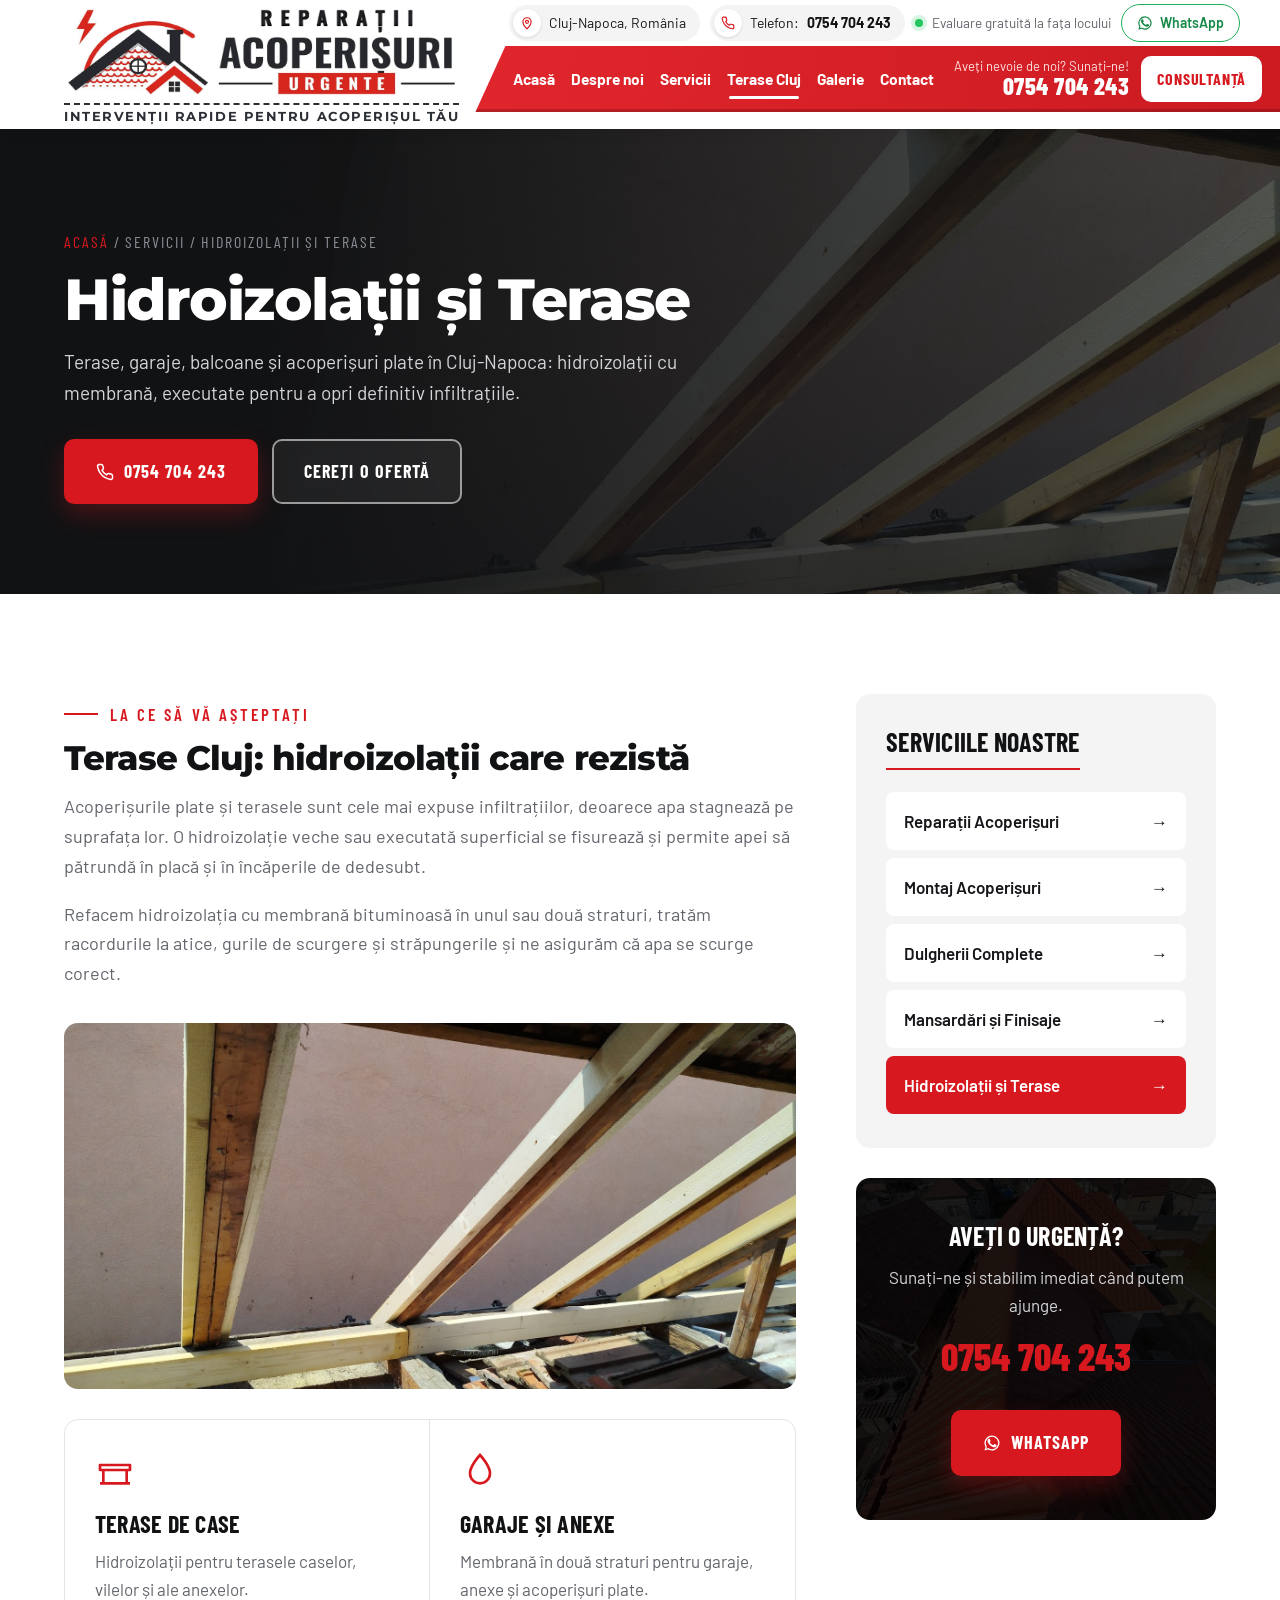
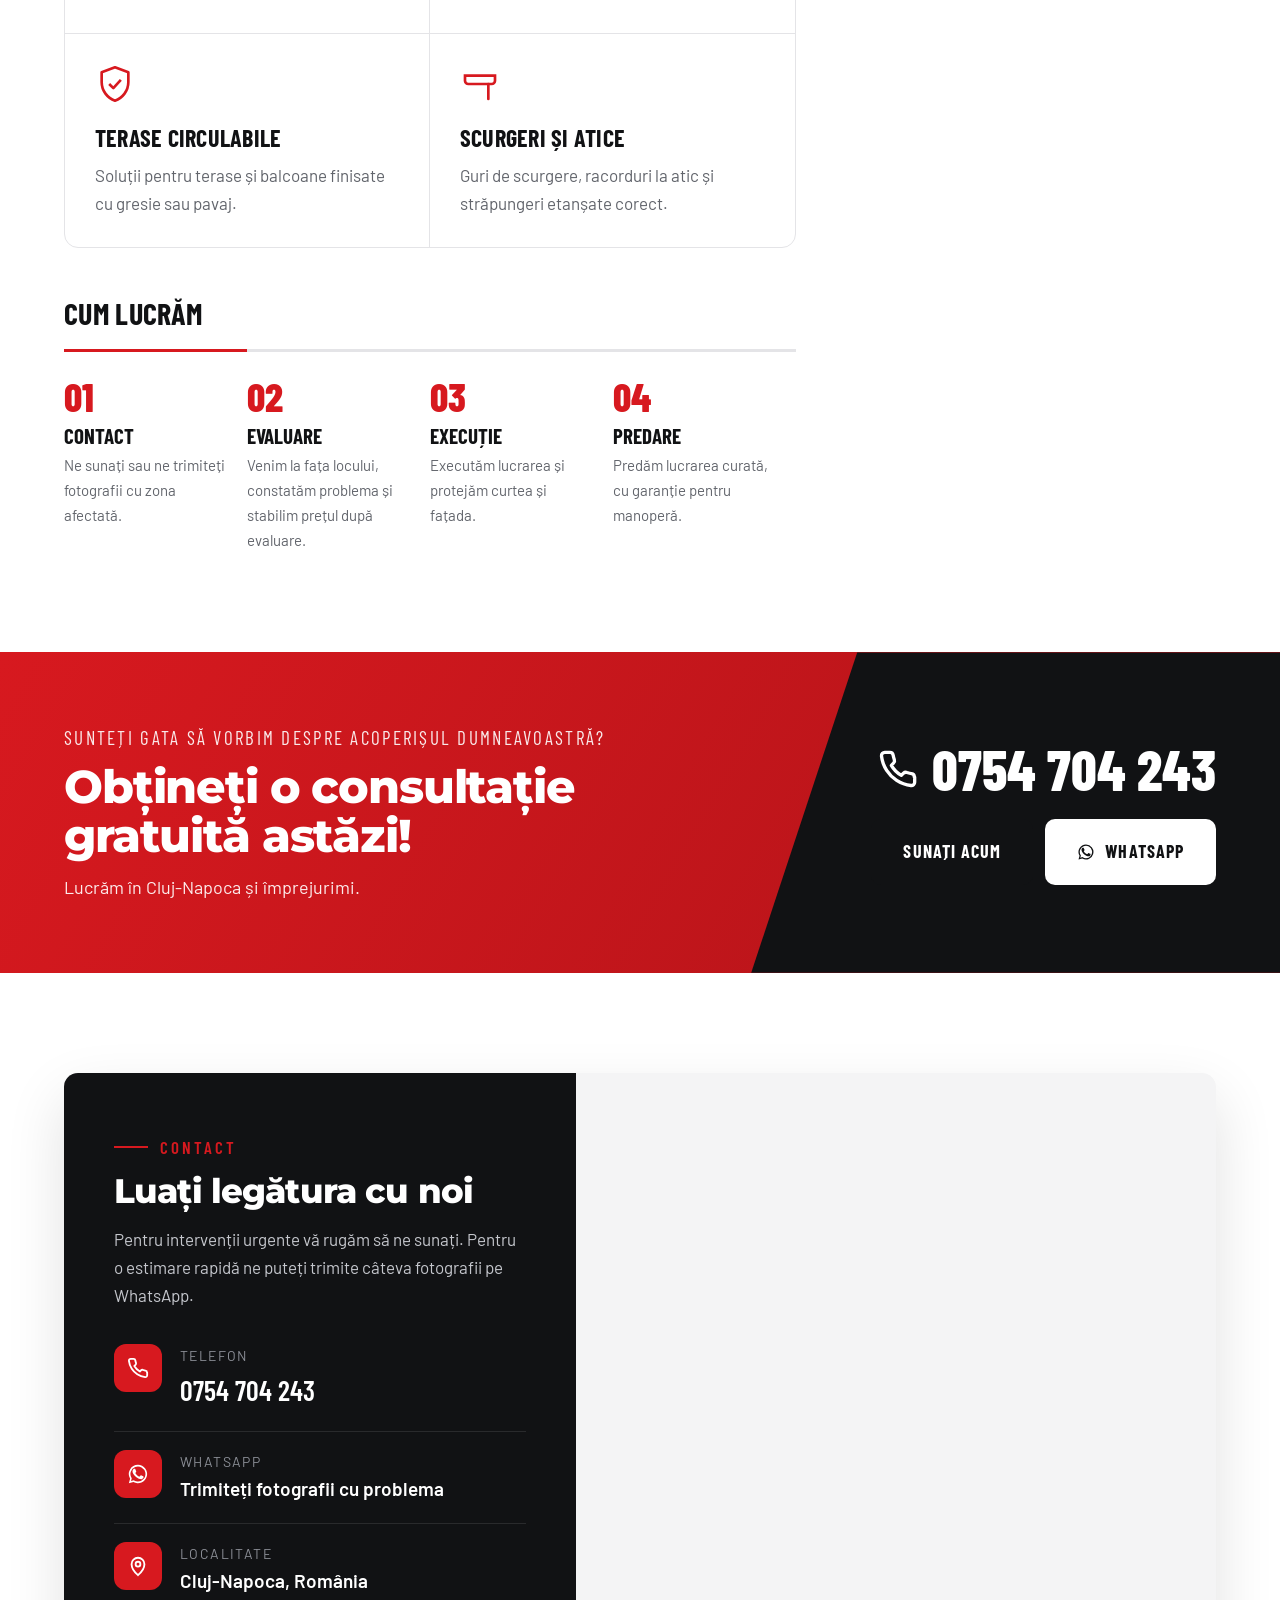
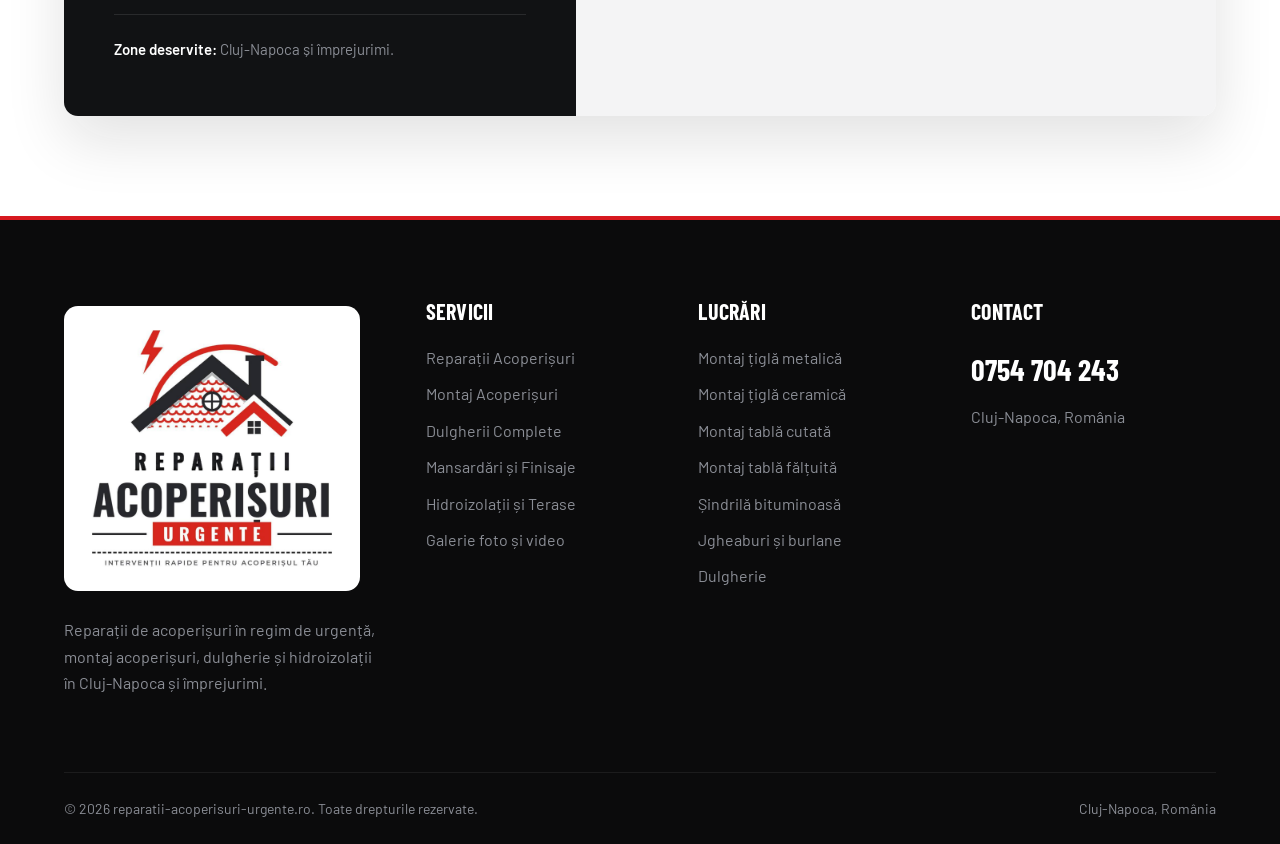
<file: hidroizolatii-terase.html>
<!doctype html>
<html lang="ro">
<head>
<meta name="robots" content="noindex, nofollow">
<meta charset="utf-8">
<meta name="viewport" content="width=device-width, initial-scale=1">
<title>Hidroizolații și Terase Cluj-Napoca | Reparații Acoperișuri Urgente</title>
<meta name="description" content="Hidroizolații cu membrană pentru terase, garaje, balcoane și acoperișuri plate ale caselor. Telefon: 0754 704 243.">
<link rel="canonical" href="https://reparatii-acoperisuri-urgente.ro/hidroizolatii-terase.html">
<meta property="og:title" content="Hidroizolații și Terase Cluj-Napoca | Reparații Acoperișuri Urgente">
<meta property="og:description" content="Hidroizolații cu membrană pentru terase, garaje, balcoane și acoperișuri plate ale caselor. Telefon: 0754 704 243.">
<meta property="og:image" content="https://reparatii-acoperisuri-urgente.ro/img/g03.jpg">
<meta name="theme-color" content="#d7191f">
<link rel="icon" href="img/favicon.png" type="image/png">
<link rel="preconnect" href="https://fonts.googleapis.com">
<link rel="preconnect" href="https://fonts.gstatic.com" crossorigin>
<link href="https://fonts.googleapis.com/css2?family=Barlow:wght@400;500;600;700&family=Barlow+Condensed:wght@600;700;800&family=Montserrat:wght@500;600;700;800;900&display=swap" rel="stylesheet">
<link rel="stylesheet" href="css/style.css?v=6">
<script type="application/ld+json">{"@context":"https://schema.org","@type":"RoofingContractor","name":"Reparații Acoperișuri Urgente","telephone":"+40754704243","address":{"@type":"PostalAddress","addressLocality":"Cluj-Napoca","addressCountry":"RO"},"areaServed":"Cluj-Napoca și împrejurimi","url":"https://reparatii-acoperisuri-urgente.ro/"}</script>
</head>
<body>
<header class="header"><div class="wrap hd">
  <a class="logo" href="index.html" aria-label="Reparații Acoperișuri Urgente"><span class="logo-wrap"><img class="logo-img" src="img/logo-header.png?v=4" alt="Reparații Acoperișuri Urgente"><span class="logo-tag">Intervenții rapide pentru acoperișul tău</span></span></a>
  <div class="hd-right">
  <div class="hd-top">
    <span class="chip"><i><svg viewBox="0 0 24 24" fill="none" stroke="currentColor" stroke-width="2"><path d="M12 22s7-6.2 7-12a7 7 0 0 0-14 0c0 5.8 7 12 7 12z"/><circle cx="12" cy="10" r="2.6"/></svg></i>Cluj-Napoca, România</span>
    <a class="chip" href="tel:+40754704243"><i><svg viewBox="0 0 24 24" fill="none" stroke="currentColor" stroke-width="2" stroke-linecap="round" stroke-linejoin="round"><path d="M22 16.9v3a2 2 0 0 1-2.2 2 19.8 19.8 0 0 1-8.6-3.1 19.5 19.5 0 0 1-6-6A19.8 19.8 0 0 1 2.1 4.2 2 2 0 0 1 4.1 2h3a2 2 0 0 1 2 1.7c.1.9.4 1.8.7 2.7a2 2 0 0 1-.5 2.1L8 9.8a16 16 0 0 0 6 6l1.3-1.3a2 2 0 0 1 2.1-.4c.9.3 1.8.6 2.7.7a2 2 0 0 1 1.7 2z"/></svg></i><span class="lbl">Telefon:</span> <b>0754 704 243</b></a>
    <span class="hd-note"><i class="dot"></i>Evaluare gratuită la fața locului</span>
    <a class="hd-wa" href="https://wa.me/40754704243?text=Bun%C4%83%20ziua%2C%20am%20o%20problem%C4%83%20la%20acoperi%C8%99%20%C8%99i%20v-a%C8%99%20trimite%20c%C3%A2teva%20poze." target="_blank" rel="noopener"><svg viewBox="0 0 24 24" fill="currentColor"><path d="M17.5 14.4c-.3-.1-1.8-.9-2-1-.3-.1-.5-.1-.7.1-.2.3-.8 1-.9 1.2-.2.2-.3.2-.6.1-.3-.1-1.3-.5-2.4-1.5-.9-.8-1.5-1.8-1.7-2.1-.2-.3 0-.5.1-.6l.4-.5c.2-.2.2-.3.3-.5.1-.2.1-.4 0-.5l-.9-2.2c-.2-.6-.5-.5-.7-.5h-.6c-.2 0-.5.1-.8.4-.3.3-1 1-1 2.5s1.1 2.9 1.2 3.1c.1.2 2.1 3.2 5.1 4.5.7.3 1.3.5 1.7.6.7.2 1.4.2 1.9.1.6-.1 1.8-.7 2-1.4.2-.7.2-1.3.2-1.4-.1-.2-.3-.3-.6-.4zM12 2a10 10 0 0 0-8.6 15.1L2 22l5-1.3A10 10 0 1 0 12 2zm0 18.2c-1.5 0-3-.4-4.3-1.2l-.3-.2-3 .8.8-2.9-.2-.3A8.2 8.2 0 1 1 12 20.2z"/></svg> WhatsApp</a>
  </div>
  <div class="hd-bar">
  <button class="burger" aria-label="Meniu"><span></span><span></span><span></span></button>
  <nav class="nav">
    <a href="index.html">Acasă</a>
    <a href="index.html#despre">Despre noi</a>
    <div class="dd"><span tabindex="0">Servicii</span>
      <div class="dd-menu"><a href="reparatii-acoperisuri.html">Reparații Acoperișuri</a><a href="montaj-acoperisuri.html">Montaj Acoperișuri</a><a href="dulgherii-complete.html">Dulgherii Complete</a><a href="mansardari-finisaje.html">Mansardări și Finisaje</a><a href="hidroizolatii-terase.html">Hidroizolații și Terase</a></div>
    </div>
    <a href="hidroizolatii-terase.html" class="active">Terase Cluj</a>
    <a href="galerie.html">Galerie</a>
    <a href="#contact">Contact</a>
  </nav>
  <a class="head-call" href="tel:+40754704243"><small>Aveți nevoie de noi? Sunați-ne!</small><b>0754 704 243</b></a>
  <a class="btn-cons" href="#contact">Consultanță</a>
  </div>
  </div>
</div></header>
<section class="page-hero" style="--img:url('../img/g04.jpg')"><div class="wrap">
  <div class="crumbs"><a href="index.html">Acasă</a> / Servicii / Hidroizolații și Terase</div>
  <h1>Hidroizolații și Terase</h1>
  <p>Terase, garaje, balcoane și acoperișuri plate în Cluj-Napoca: hidroizolații cu membrană, executate pentru a opri definitiv infiltrațiile.</p>
  <div style="display:flex;gap:14px;flex-wrap:wrap;margin-top:30px">
    <a class="btn btn-accent" href="tel:+40754704243"><svg viewBox="0 0 24 24" fill="none" stroke="currentColor" stroke-width="2" stroke-linecap="round" stroke-linejoin="round"><path d="M22 16.9v3a2 2 0 0 1-2.2 2 19.8 19.8 0 0 1-8.6-3.1 19.5 19.5 0 0 1-6-6A19.8 19.8 0 0 1 2.1 4.2 2 2 0 0 1 4.1 2h3a2 2 0 0 1 2 1.7c.1.9.4 1.8.7 2.7a2 2 0 0 1-.5 2.1L8 9.8a16 16 0 0 0 6 6l1.3-1.3a2 2 0 0 1 2.1-.4c.9.3 1.8.6 2.7.7a2 2 0 0 1 1.7 2z"/></svg> 0754 704 243</a>
    <a class="btn btn-line" href="#contact">Cereți o ofertă</a>
  </div>
</div></section>
<section><div class="wrap svc-layout">
  <div class="svc-main">
    <div class="over-t">La ce să vă așteptați</div>
    <h2>Terase Cluj: hidroizolații care rezistă</h2>
    <p class="lead">Acoperișurile plate și terasele sunt cele mai expuse infiltrațiilor, deoarece apa stagnează pe suprafața lor. O hidroizolație veche sau executată superficial se fisurează și permite apei să pătrundă în placă și în încăperile de dedesubt.</p><p class="lead">Refacem hidroizolația cu membrană bituminoasă în unul sau două straturi, tratăm racordurile la atice, gurile de scurgere și străpungerile și ne asigurăm că apa se scurge corect.</p>
    <img class="main-img" src="img/g04.jpg" alt="Hidroizolații și Terase" style="object-position:right center">
    <div class="feat"><div><svg viewBox="0 0 24 24" fill="none" stroke="currentColor" stroke-width="1.6" stroke-linejoin="round"><path d="M3 9h18v3H3zM5 12v8M19 12v8M3 20h18"/></svg><h4>Terase de case</h4><p>Hidroizolații pentru terasele caselor, vilelor și ale anexelor.</p></div><div><svg viewBox="0 0 24 24" fill="none" stroke="currentColor" stroke-width="1.6"><path d="M12 3s6 6.5 6 11a6 6 0 0 1-12 0c0-4.5 6-11 6-11z"/></svg><h4>Garaje și anexe</h4><p>Membrană în două straturi pentru garaje, anexe și acoperișuri plate.</p></div><div><svg viewBox="0 0 24 24" fill="none" stroke="currentColor" stroke-width="1.6" stroke-linejoin="round"><path d="M12 2 4 5v6c0 5 3.4 9.4 8 11 4.6-1.6 8-6 8-11V5z"/><path d="m8.5 12 2.5 2.5 4.5-5"/></svg><h4>Terase circulabile</h4><p>Soluții pentru terase și balcoane finisate cu gresie sau pavaj.</p></div><div><svg viewBox="0 0 24 24" fill="none" stroke="currentColor" stroke-width="1.6" stroke-linecap="round"><path d="M3 7h18v3a2 2 0 0 1-2 2H5a2 2 0 0 1-2-2z"/><path d="M17 12v9"/></svg><h4>Scurgeri și atice</h4><p>Guri de scurgere, racorduri la atic și străpungeri etanșate corect.</p></div></div>
    <h3>Cum lucrăm</h3>
    <div class="steps"><div><span>01</span><b>Contact</b><p>Ne sunați sau ne trimiteți fotografii cu zona afectată.</p></div><div><span>02</span><b>Evaluare</b><p>Venim la fața locului, constatăm problema și stabilim prețul după evaluare.</p></div><div><span>03</span><b>Execuție</b><p>Executăm lucrarea și protejăm curtea și fațada.</p></div><div><span>04</span><b>Predare</b><p>Predăm lucrarea curată, cu garanție pentru manoperă.</p></div></div>
  </div>
  
<aside class="aside">
  <div class="box"><h4>Serviciile noastre</h4>
    <a class="lnk" href="reparatii-acoperisuri.html">Reparații Acoperișuri<span>→</span></a><a class="lnk" href="montaj-acoperisuri.html">Montaj Acoperișuri<span>→</span></a><a class="lnk" href="dulgherii-complete.html">Dulgherii Complete<span>→</span></a><a class="lnk" href="mansardari-finisaje.html">Mansardări și Finisaje<span>→</span></a><a class="lnk on" href="hidroizolatii-terase.html">Hidroizolații și Terase<span>→</span></a>
  </div>
  <div class="box call"><h4>Aveți o urgență?</h4><p style="color:#d4d5d9;margin:0">Sunați-ne și stabilim imediat când putem ajunge.</p>
    <a class="num" href="tel:+40754704243">0754 704 243</a>
    <a class="btn btn-accent" href="https://wa.me/40754704243?text=Bun%C4%83%20ziua%2C%20am%20o%20problem%C4%83%20la%20acoperi%C8%99%20%C8%99i%20v-a%C8%99%20trimite%20c%C3%A2teva%20poze." target="_blank" rel="noopener"><svg viewBox="0 0 24 24" fill="currentColor"><path d="M17.5 14.4c-.3-.1-1.8-.9-2-1-.3-.1-.5-.1-.7.1-.2.3-.8 1-.9 1.2-.2.2-.3.2-.6.1-.3-.1-1.3-.5-2.4-1.5-.9-.8-1.5-1.8-1.7-2.1-.2-.3 0-.5.1-.6l.4-.5c.2-.2.2-.3.3-.5.1-.2.1-.4 0-.5l-.9-2.2c-.2-.6-.5-.5-.7-.5h-.6c-.2 0-.5.1-.8.4-.3.3-1 1-1 2.5s1.1 2.9 1.2 3.1c.1.2 2.1 3.2 5.1 4.5.7.3 1.3.5 1.7.6.7.2 1.4.2 1.9.1.6-.1 1.8-.7 2-1.4.2-.7.2-1.3.2-1.4-.1-.2-.3-.3-.6-.4zM12 2a10 10 0 0 0-8.6 15.1L2 22l5-1.3A10 10 0 1 0 12 2zm0 18.2c-1.5 0-3-.4-4.3-1.2l-.3-.2-3 .8.8-2.9-.2-.3A8.2 8.2 0 1 1 12 20.2z"/></svg> WhatsApp</a></div>
</aside>
</div></section>
<section class="cta"><div class="wrap">
  <div>
    <div class="small">Sunteți gata să vorbim despre acoperișul dumneavoastră?</div>
    <h2>Obțineți o consultație gratuită astăzi!</h2>
    <p>Lucrăm în Cluj-Napoca și împrejurimi.</p>
  </div>
  <div class="right">
    <a class="phone" href="tel:+40754704243"><svg viewBox="0 0 24 24" fill="none" stroke="currentColor" stroke-width="2" stroke-linecap="round" stroke-linejoin="round"><path d="M22 16.9v3a2 2 0 0 1-2.2 2 19.8 19.8 0 0 1-8.6-3.1 19.5 19.5 0 0 1-6-6A19.8 19.8 0 0 1 2.1 4.2 2 2 0 0 1 4.1 2h3a2 2 0 0 1 2 1.7c.1.9.4 1.8.7 2.7a2 2 0 0 1-.5 2.1L8 9.8a16 16 0 0 0 6 6l1.3-1.3a2 2 0 0 1 2.1-.4c.9.3 1.8.6 2.7.7a2 2 0 0 1 1.7 2z"/></svg>0754 704 243</a>
    <div class="btns">
      <a class="btn btn-dark" href="tel:+40754704243">Sunați acum</a>
      <a class="btn btn-white" href="https://wa.me/40754704243?text=Bun%C4%83%20ziua%2C%20am%20o%20problem%C4%83%20la%20acoperi%C8%99%20%C8%99i%20v-a%C8%99%20trimite%20c%C3%A2teva%20poze." target="_blank" rel="noopener"><svg viewBox="0 0 24 24" fill="currentColor"><path d="M17.5 14.4c-.3-.1-1.8-.9-2-1-.3-.1-.5-.1-.7.1-.2.3-.8 1-.9 1.2-.2.2-.3.2-.6.1-.3-.1-1.3-.5-2.4-1.5-.9-.8-1.5-1.8-1.7-2.1-.2-.3 0-.5.1-.6l.4-.5c.2-.2.2-.3.3-.5.1-.2.1-.4 0-.5l-.9-2.2c-.2-.6-.5-.5-.7-.5h-.6c-.2 0-.5.1-.8.4-.3.3-1 1-1 2.5s1.1 2.9 1.2 3.1c.1.2 2.1 3.2 5.1 4.5.7.3 1.3.5 1.7.6.7.2 1.4.2 1.9.1.6-.1 1.8-.7 2-1.4.2-.7.2-1.3.2-1.4-.1-.2-.3-.3-.6-.4zM12 2a10 10 0 0 0-8.6 15.1L2 22l5-1.3A10 10 0 1 0 12 2zm0 18.2c-1.5 0-3-.4-4.3-1.2l-.3-.2-3 .8.8-2.9-.2-.3A8.2 8.2 0 1 1 12 20.2z"/></svg> WhatsApp</a>
    </div>
  </div>
</div></section>
<section id="contact"><div class="wrap">
  <div class="contact">
    <div class="info">
      <div class="over-t">Contact</div>
      <h2>Luați legătura cu noi</h2>
      <p>Pentru intervenții urgente vă rugăm să ne sunați. Pentru o estimare rapidă ne puteți trimite câteva fotografii pe WhatsApp.</p>
      <div class="item"><span class="ic2"><svg viewBox="0 0 24 24" fill="none" stroke="currentColor" stroke-width="2" stroke-linecap="round" stroke-linejoin="round"><path d="M22 16.9v3a2 2 0 0 1-2.2 2 19.8 19.8 0 0 1-8.6-3.1 19.5 19.5 0 0 1-6-6A19.8 19.8 0 0 1 2.1 4.2 2 2 0 0 1 4.1 2h3a2 2 0 0 1 2 1.7c.1.9.4 1.8.7 2.7a2 2 0 0 1-.5 2.1L8 9.8a16 16 0 0 0 6 6l1.3-1.3a2 2 0 0 1 2.1-.4c.9.3 1.8.6 2.7.7a2 2 0 0 1 1.7 2z"/></svg></span><div><small>Telefon</small><b class="ph"><a href="tel:+40754704243">0754 704 243</a></b></div></div>
      <div class="item"><span class="ic2"><svg viewBox="0 0 24 24" fill="currentColor"><path d="M17.5 14.4c-.3-.1-1.8-.9-2-1-.3-.1-.5-.1-.7.1-.2.3-.8 1-.9 1.2-.2.2-.3.2-.6.1-.3-.1-1.3-.5-2.4-1.5-.9-.8-1.5-1.8-1.7-2.1-.2-.3 0-.5.1-.6l.4-.5c.2-.2.2-.3.3-.5.1-.2.1-.4 0-.5l-.9-2.2c-.2-.6-.5-.5-.7-.5h-.6c-.2 0-.5.1-.8.4-.3.3-1 1-1 2.5s1.1 2.9 1.2 3.1c.1.2 2.1 3.2 5.1 4.5.7.3 1.3.5 1.7.6.7.2 1.4.2 1.9.1.6-.1 1.8-.7 2-1.4.2-.7.2-1.3.2-1.4-.1-.2-.3-.3-.6-.4zM12 2a10 10 0 0 0-8.6 15.1L2 22l5-1.3A10 10 0 1 0 12 2zm0 18.2c-1.5 0-3-.4-4.3-1.2l-.3-.2-3 .8.8-2.9-.2-.3A8.2 8.2 0 1 1 12 20.2z"/></svg></span><div><small>WhatsApp</small><b><a href="https://wa.me/40754704243?text=Bun%C4%83%20ziua%2C%20am%20o%20problem%C4%83%20la%20acoperi%C8%99%20%C8%99i%20v-a%C8%99%20trimite%20c%C3%A2teva%20poze." target="_blank" rel="noopener">Trimiteți fotografii cu problema</a></b></div></div>
      <div class="item"><span class="ic2"><svg viewBox="0 0 24 24" fill="none" stroke="currentColor" stroke-width="2"><path d="M12 22s7-6.2 7-12a7 7 0 0 0-14 0c0 5.8 7 12 7 12z"/><circle cx="12" cy="10" r="2.6"/></svg></span><div><small>Localitate</small><b>Cluj-Napoca, România</b></div></div>
      <div class="zones"><b>Zone deservite:</b> Cluj-Napoca și împrejurimi.</div>
    </div>
    <div class="map"><iframe src="https://www.google.com/maps?q=Reparatii+acoperisuri+urgent+cluj&output=embed" loading="lazy" referrerpolicy="no-referrer-when-downgrade" title="Hartă Cluj-Napoca"></iframe></div>
  </div>
</div></section>
<footer class="footer"><div class="wrap">
  <div class="cols">
    <div>
      <a href="index.html" class="logo"><span class="logo-card"><img src="img/logo-full.png?v=2" alt="Reparații Acoperișuri Urgente"></span></a>
      <p style="margin-top:20px">Reparații de acoperișuri în regim de urgență, montaj acoperișuri, dulgherie și hidroizolații în Cluj-Napoca și împrejurimi.</p>
    </div>
    <div><h4>Servicii</h4><ul><li><a href="reparatii-acoperisuri.html">Reparații Acoperișuri</a></li><li><a href="montaj-acoperisuri.html">Montaj Acoperișuri</a></li><li><a href="dulgherii-complete.html">Dulgherii Complete</a></li><li><a href="mansardari-finisaje.html">Mansardări și Finisaje</a></li><li><a href="hidroizolatii-terase.html">Hidroizolații și Terase</a></li><li><a href="galerie.html">Galerie foto și video</a></li></ul></div>
    <div><h4>Lucrări</h4><ul>
      <li><a href="montaj-acoperisuri.html">Montaj țiglă metalică</a></li>
      <li><a href="montaj-acoperisuri.html">Montaj țiglă ceramică</a></li>
      <li><a href="montaj-acoperisuri.html">Montaj tablă cutată</a></li>
      <li><a href="montaj-acoperisuri.html">Montaj tablă fălțuită</a></li>
      <li><a href="mansardari-finisaje.html">Șindrilă bituminoasă</a></li>
      <li><a href="mansardari-finisaje.html">Jgheaburi și burlane</a></li>
      <li><a href="dulgherii-complete.html">Dulgherie</a></li>
    </ul></div>
    <div><h4>Contact</h4><ul>
      <li><a class="ph" href="tel:+40754704243">0754 704 243</a></li>
      <li>Cluj-Napoca, România</li>
    </ul></div>
  </div>
  <div class="bottom"><span>© <span data-year>2026</span> reparatii-acoperisuri-urgente.ro. Toate drepturile rezervate.</span><span>Cluj-Napoca, România</span></div>
</div></footer>
<a class="float-call" href="tel:+40754704243" aria-label="Sunați acum"><svg viewBox="0 0 24 24" fill="none" stroke="currentColor" stroke-width="2" stroke-linecap="round" stroke-linejoin="round"><path d="M22 16.9v3a2 2 0 0 1-2.2 2 19.8 19.8 0 0 1-8.6-3.1 19.5 19.5 0 0 1-6-6A19.8 19.8 0 0 1 2.1 4.2 2 2 0 0 1 4.1 2h3a2 2 0 0 1 2 1.7c.1.9.4 1.8.7 2.7a2 2 0 0 1-.5 2.1L8 9.8a16 16 0 0 0 6 6l1.3-1.3a2 2 0 0 1 2.1-.4c.9.3 1.8.6 2.7.7a2 2 0 0 1 1.7 2z"/></svg></a>
<script src="js/main.js?v=2"></script>
</body>
</html>
</file>
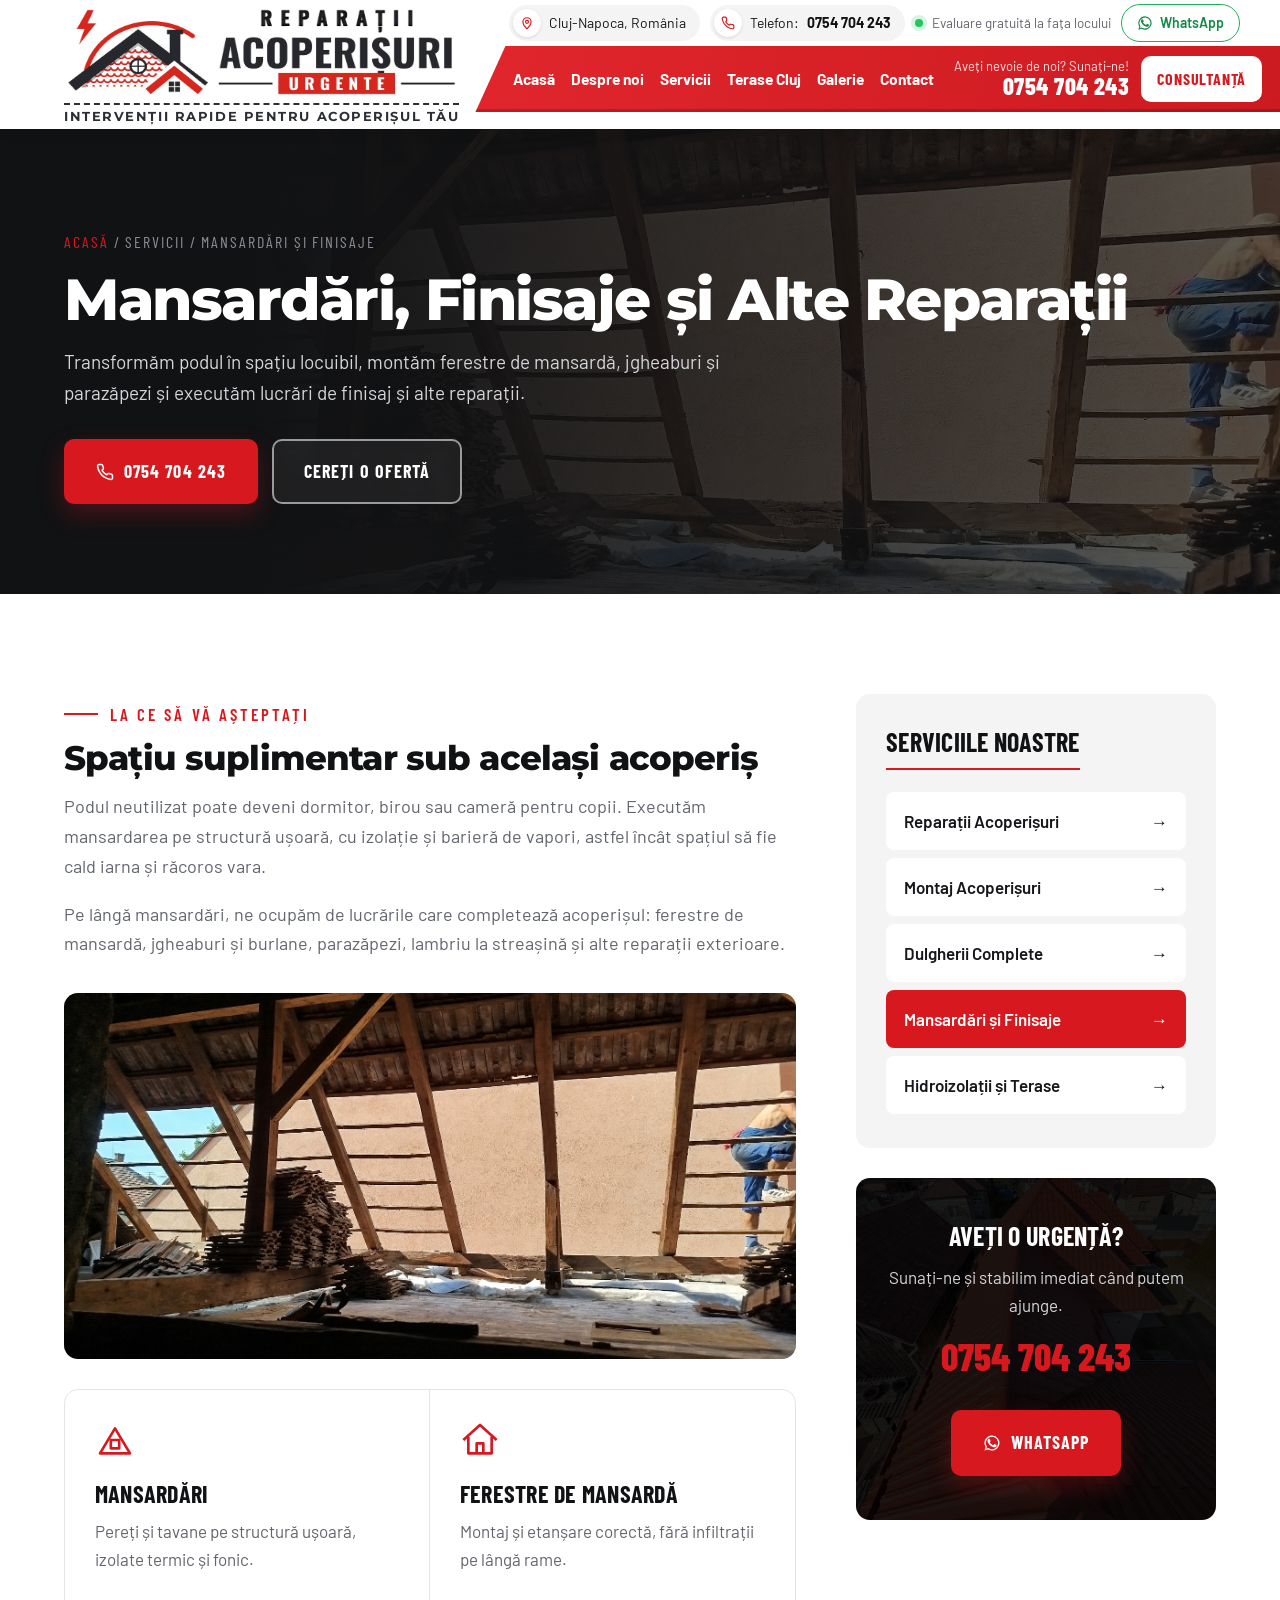
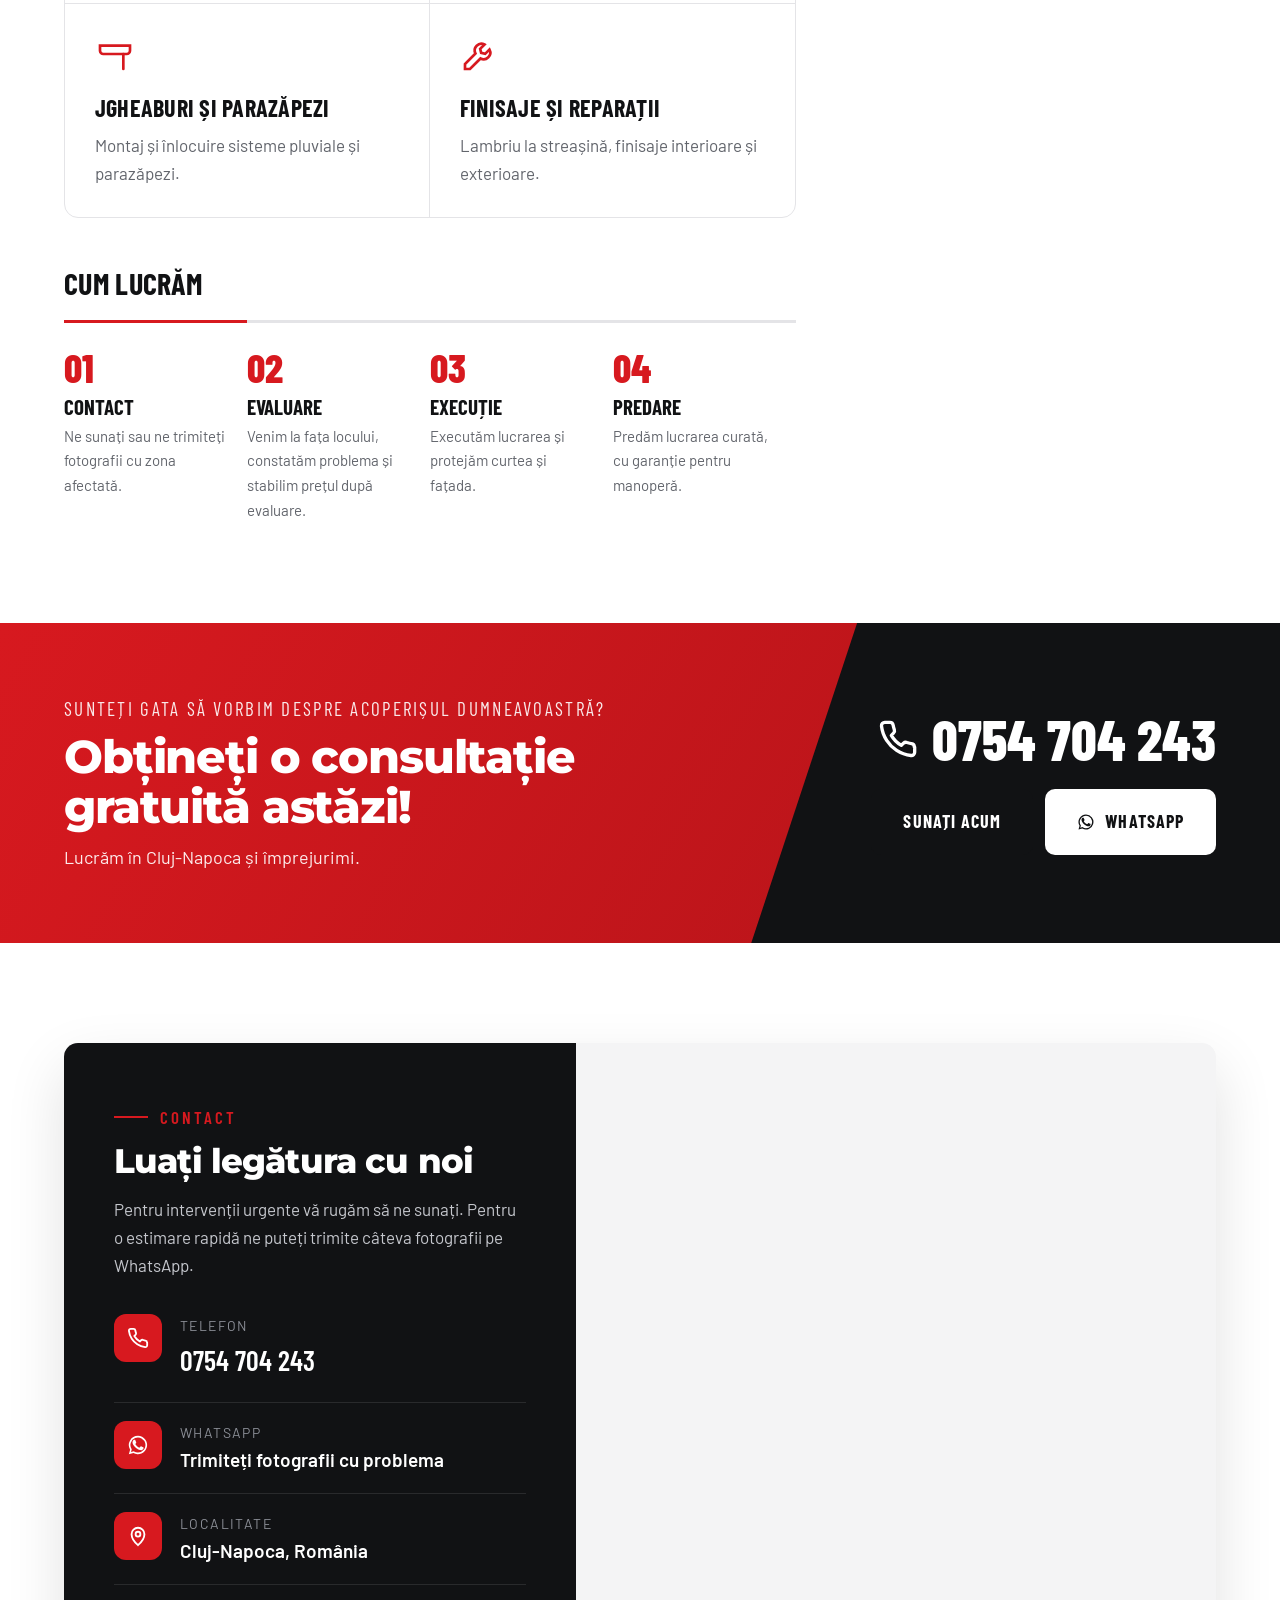
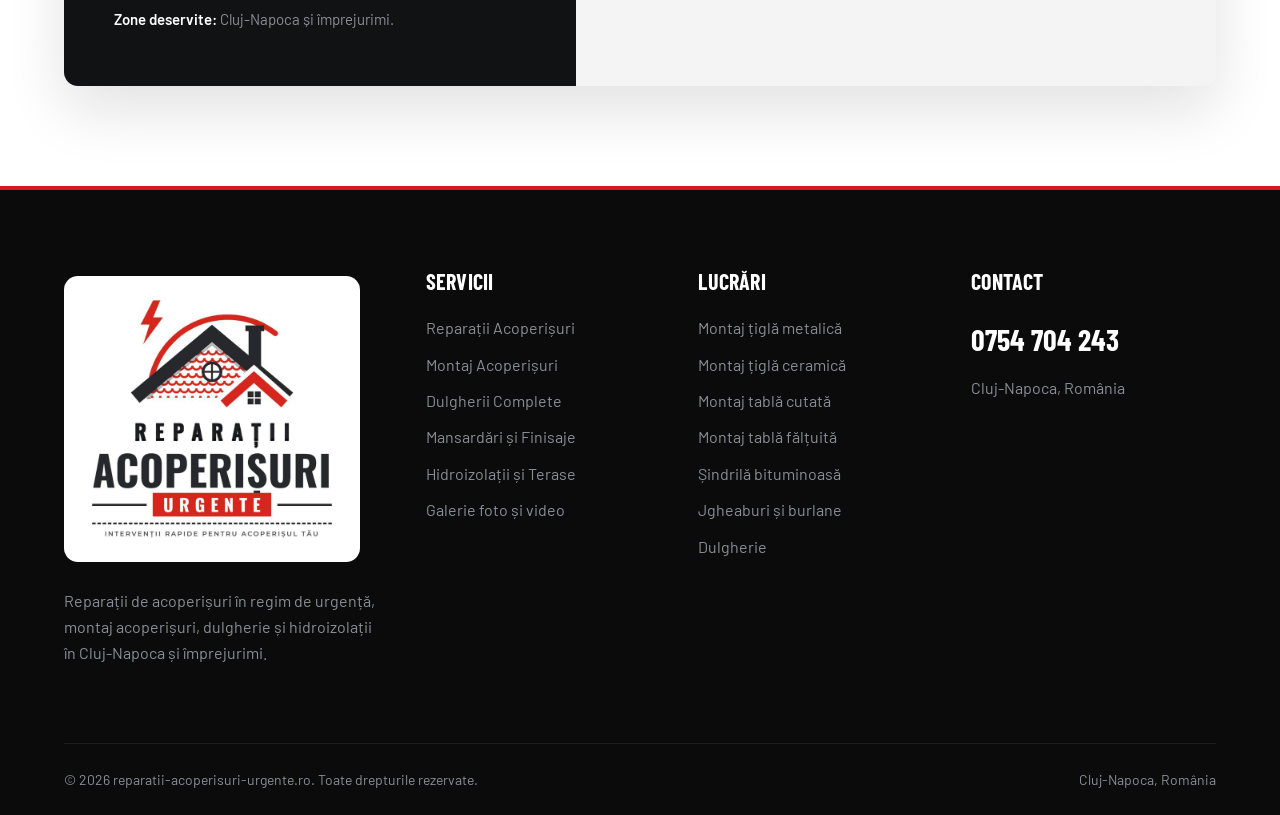
<file: mansardari-finisaje.html>
<!doctype html>
<html lang="ro">
<head>
<meta name="robots" content="noindex, nofollow">
<meta charset="utf-8">
<meta name="viewport" content="width=device-width, initial-scale=1">
<title>Mansardări, Finisaje și Alte Reparații Cluj-Napoca | Reparații Acoperișuri Urgente</title>
<meta name="description" content="Mansardări pe structură ușoară, ferestre de mansardă, jgheaburi, parazăpezi și lucrări de finisaj. Telefon: 0754 704 243.">
<link rel="canonical" href="https://reparatii-acoperisuri-urgente.ro/mansardari-finisaje.html">
<meta property="og:title" content="Mansardări, Finisaje și Alte Reparații Cluj-Napoca | Reparații Acoperișuri Urgente">
<meta property="og:description" content="Mansardări pe structură ușoară, ferestre de mansardă, jgheaburi, parazăpezi și lucrări de finisaj. Telefon: 0754 704 243.">
<meta property="og:image" content="https://reparatii-acoperisuri-urgente.ro/img/g03.jpg">
<meta name="theme-color" content="#d7191f">
<link rel="icon" href="img/favicon.png" type="image/png">
<link rel="preconnect" href="https://fonts.googleapis.com">
<link rel="preconnect" href="https://fonts.gstatic.com" crossorigin>
<link href="https://fonts.googleapis.com/css2?family=Barlow:wght@400;500;600;700&family=Barlow+Condensed:wght@600;700;800&family=Montserrat:wght@500;600;700;800;900&display=swap" rel="stylesheet">
<link rel="stylesheet" href="css/style.css?v=6">
<script type="application/ld+json">{"@context":"https://schema.org","@type":"RoofingContractor","name":"Reparații Acoperișuri Urgente","telephone":"+40754704243","address":{"@type":"PostalAddress","addressLocality":"Cluj-Napoca","addressCountry":"RO"},"areaServed":"Cluj-Napoca și împrejurimi","url":"https://reparatii-acoperisuri-urgente.ro/"}</script>
</head>
<body>
<header class="header"><div class="wrap hd">
  <a class="logo" href="index.html" aria-label="Reparații Acoperișuri Urgente"><span class="logo-wrap"><img class="logo-img" src="img/logo-header.png?v=4" alt="Reparații Acoperișuri Urgente"><span class="logo-tag">Intervenții rapide pentru acoperișul tău</span></span></a>
  <div class="hd-right">
  <div class="hd-top">
    <span class="chip"><i><svg viewBox="0 0 24 24" fill="none" stroke="currentColor" stroke-width="2"><path d="M12 22s7-6.2 7-12a7 7 0 0 0-14 0c0 5.8 7 12 7 12z"/><circle cx="12" cy="10" r="2.6"/></svg></i>Cluj-Napoca, România</span>
    <a class="chip" href="tel:+40754704243"><i><svg viewBox="0 0 24 24" fill="none" stroke="currentColor" stroke-width="2" stroke-linecap="round" stroke-linejoin="round"><path d="M22 16.9v3a2 2 0 0 1-2.2 2 19.8 19.8 0 0 1-8.6-3.1 19.5 19.5 0 0 1-6-6A19.8 19.8 0 0 1 2.1 4.2 2 2 0 0 1 4.1 2h3a2 2 0 0 1 2 1.7c.1.9.4 1.8.7 2.7a2 2 0 0 1-.5 2.1L8 9.8a16 16 0 0 0 6 6l1.3-1.3a2 2 0 0 1 2.1-.4c.9.3 1.8.6 2.7.7a2 2 0 0 1 1.7 2z"/></svg></i><span class="lbl">Telefon:</span> <b>0754 704 243</b></a>
    <span class="hd-note"><i class="dot"></i>Evaluare gratuită la fața locului</span>
    <a class="hd-wa" href="https://wa.me/40754704243?text=Bun%C4%83%20ziua%2C%20am%20o%20problem%C4%83%20la%20acoperi%C8%99%20%C8%99i%20v-a%C8%99%20trimite%20c%C3%A2teva%20poze." target="_blank" rel="noopener"><svg viewBox="0 0 24 24" fill="currentColor"><path d="M17.5 14.4c-.3-.1-1.8-.9-2-1-.3-.1-.5-.1-.7.1-.2.3-.8 1-.9 1.2-.2.2-.3.2-.6.1-.3-.1-1.3-.5-2.4-1.5-.9-.8-1.5-1.8-1.7-2.1-.2-.3 0-.5.1-.6l.4-.5c.2-.2.2-.3.3-.5.1-.2.1-.4 0-.5l-.9-2.2c-.2-.6-.5-.5-.7-.5h-.6c-.2 0-.5.1-.8.4-.3.3-1 1-1 2.5s1.1 2.9 1.2 3.1c.1.2 2.1 3.2 5.1 4.5.7.3 1.3.5 1.7.6.7.2 1.4.2 1.9.1.6-.1 1.8-.7 2-1.4.2-.7.2-1.3.2-1.4-.1-.2-.3-.3-.6-.4zM12 2a10 10 0 0 0-8.6 15.1L2 22l5-1.3A10 10 0 1 0 12 2zm0 18.2c-1.5 0-3-.4-4.3-1.2l-.3-.2-3 .8.8-2.9-.2-.3A8.2 8.2 0 1 1 12 20.2z"/></svg> WhatsApp</a>
  </div>
  <div class="hd-bar">
  <button class="burger" aria-label="Meniu"><span></span><span></span><span></span></button>
  <nav class="nav">
    <a href="index.html">Acasă</a>
    <a href="index.html#despre">Despre noi</a>
    <div class="dd"><span class="active" tabindex="0">Servicii</span>
      <div class="dd-menu"><a href="reparatii-acoperisuri.html">Reparații Acoperișuri</a><a href="montaj-acoperisuri.html">Montaj Acoperișuri</a><a href="dulgherii-complete.html">Dulgherii Complete</a><a href="mansardari-finisaje.html">Mansardări și Finisaje</a><a href="hidroizolatii-terase.html">Hidroizolații și Terase</a></div>
    </div>
    <a href="hidroizolatii-terase.html">Terase Cluj</a>
    <a href="galerie.html">Galerie</a>
    <a href="#contact">Contact</a>
  </nav>
  <a class="head-call" href="tel:+40754704243"><small>Aveți nevoie de noi? Sunați-ne!</small><b>0754 704 243</b></a>
  <a class="btn-cons" href="#contact">Consultanță</a>
  </div>
  </div>
</div></header>
<section class="page-hero" style="--img:url('../img/g01.jpg')"><div class="wrap">
  <div class="crumbs"><a href="index.html">Acasă</a> / Servicii / Mansardări și Finisaje</div>
  <h1>Mansardări, Finisaje și Alte Reparații</h1>
  <p>Transformăm podul în spațiu locuibil, montăm ferestre de mansardă, jgheaburi și parazăpezi și executăm lucrări de finisaj și alte reparații.</p>
  <div style="display:flex;gap:14px;flex-wrap:wrap;margin-top:30px">
    <a class="btn btn-accent" href="tel:+40754704243"><svg viewBox="0 0 24 24" fill="none" stroke="currentColor" stroke-width="2" stroke-linecap="round" stroke-linejoin="round"><path d="M22 16.9v3a2 2 0 0 1-2.2 2 19.8 19.8 0 0 1-8.6-3.1 19.5 19.5 0 0 1-6-6A19.8 19.8 0 0 1 2.1 4.2 2 2 0 0 1 4.1 2h3a2 2 0 0 1 2 1.7c.1.9.4 1.8.7 2.7a2 2 0 0 1-.5 2.1L8 9.8a16 16 0 0 0 6 6l1.3-1.3a2 2 0 0 1 2.1-.4c.9.3 1.8.6 2.7.7a2 2 0 0 1 1.7 2z"/></svg> 0754 704 243</a>
    <a class="btn btn-line" href="#contact">Cereți o ofertă</a>
  </div>
</div></section>
<section><div class="wrap svc-layout">
  <div class="svc-main">
    <div class="over-t">La ce să vă așteptați</div>
    <h2>Spațiu suplimentar sub același acoperiș</h2>
    <p class="lead">Podul neutilizat poate deveni dormitor, birou sau cameră pentru copii. Executăm mansardarea pe structură ușoară, cu izolație și barieră de vapori, astfel încât spațiul să fie cald iarna și răcoros vara.</p><p class="lead">Pe lângă mansardări, ne ocupăm de lucrările care completează acoperișul: ferestre de mansardă, jgheaburi și burlane, parazăpezi, lambriu la streașină și alte reparații exterioare.</p>
    <img class="main-img" src="img/g01.jpg" alt="Mansardări, Finisaje și Alte Reparații" style="object-position:right center">
    <div class="feat"><div><svg viewBox="0 0 24 24" fill="none" stroke="currentColor" stroke-width="1.6" stroke-linejoin="round"><path d="M3 20 12 5l9 15z"/><rect x="9.5" y="12" width="5" height="5"/></svg><h4>Mansardări</h4><p>Pereți și tavane pe structură ușoară, izolate termic și fonic.</p></div><div><svg viewBox="0 0 24 24" fill="none" stroke="currentColor" stroke-width="1.6" stroke-linejoin="round"><path d="M2 12 12 3l10 9"/><path d="M5 10v10h14V10"/><path d="M10 20v-6h4v6"/></svg><h4>Ferestre de mansardă</h4><p>Montaj și etanșare corectă, fără infiltrații pe lângă rame.</p></div><div><svg viewBox="0 0 24 24" fill="none" stroke="currentColor" stroke-width="1.6" stroke-linecap="round"><path d="M3 7h18v3a2 2 0 0 1-2 2H5a2 2 0 0 1-2-2z"/><path d="M17 12v9"/></svg><h4>Jgheaburi și parazăpezi</h4><p>Montaj și înlocuire sisteme pluviale și parazăpezi.</p></div><div><svg viewBox="0 0 24 24" fill="none" stroke="currentColor" stroke-width="1.6" stroke-linecap="round"><path d="M14.7 6.3a4 4 0 0 0-5.4 5.4L3 18v3h3l6.3-6.3a4 4 0 0 0 5.4-5.4l-2.6 2.6-2.4-.6-.6-2.4z"/></svg><h4>Finisaje și reparații</h4><p>Lambriu la streașină, finisaje interioare și exterioare.</p></div></div>
    <h3>Cum lucrăm</h3>
    <div class="steps"><div><span>01</span><b>Contact</b><p>Ne sunați sau ne trimiteți fotografii cu zona afectată.</p></div><div><span>02</span><b>Evaluare</b><p>Venim la fața locului, constatăm problema și stabilim prețul după evaluare.</p></div><div><span>03</span><b>Execuție</b><p>Executăm lucrarea și protejăm curtea și fațada.</p></div><div><span>04</span><b>Predare</b><p>Predăm lucrarea curată, cu garanție pentru manoperă.</p></div></div>
  </div>
  
<aside class="aside">
  <div class="box"><h4>Serviciile noastre</h4>
    <a class="lnk" href="reparatii-acoperisuri.html">Reparații Acoperișuri<span>→</span></a><a class="lnk" href="montaj-acoperisuri.html">Montaj Acoperișuri<span>→</span></a><a class="lnk" href="dulgherii-complete.html">Dulgherii Complete<span>→</span></a><a class="lnk on" href="mansardari-finisaje.html">Mansardări și Finisaje<span>→</span></a><a class="lnk" href="hidroizolatii-terase.html">Hidroizolații și Terase<span>→</span></a>
  </div>
  <div class="box call"><h4>Aveți o urgență?</h4><p style="color:#d4d5d9;margin:0">Sunați-ne și stabilim imediat când putem ajunge.</p>
    <a class="num" href="tel:+40754704243">0754 704 243</a>
    <a class="btn btn-accent" href="https://wa.me/40754704243?text=Bun%C4%83%20ziua%2C%20am%20o%20problem%C4%83%20la%20acoperi%C8%99%20%C8%99i%20v-a%C8%99%20trimite%20c%C3%A2teva%20poze." target="_blank" rel="noopener"><svg viewBox="0 0 24 24" fill="currentColor"><path d="M17.5 14.4c-.3-.1-1.8-.9-2-1-.3-.1-.5-.1-.7.1-.2.3-.8 1-.9 1.2-.2.2-.3.2-.6.1-.3-.1-1.3-.5-2.4-1.5-.9-.8-1.5-1.8-1.7-2.1-.2-.3 0-.5.1-.6l.4-.5c.2-.2.2-.3.3-.5.1-.2.1-.4 0-.5l-.9-2.2c-.2-.6-.5-.5-.7-.5h-.6c-.2 0-.5.1-.8.4-.3.3-1 1-1 2.5s1.1 2.9 1.2 3.1c.1.2 2.1 3.2 5.1 4.5.7.3 1.3.5 1.7.6.7.2 1.4.2 1.9.1.6-.1 1.8-.7 2-1.4.2-.7.2-1.3.2-1.4-.1-.2-.3-.3-.6-.4zM12 2a10 10 0 0 0-8.6 15.1L2 22l5-1.3A10 10 0 1 0 12 2zm0 18.2c-1.5 0-3-.4-4.3-1.2l-.3-.2-3 .8.8-2.9-.2-.3A8.2 8.2 0 1 1 12 20.2z"/></svg> WhatsApp</a></div>
</aside>
</div></section>
<section class="cta"><div class="wrap">
  <div>
    <div class="small">Sunteți gata să vorbim despre acoperișul dumneavoastră?</div>
    <h2>Obțineți o consultație gratuită astăzi!</h2>
    <p>Lucrăm în Cluj-Napoca și împrejurimi.</p>
  </div>
  <div class="right">
    <a class="phone" href="tel:+40754704243"><svg viewBox="0 0 24 24" fill="none" stroke="currentColor" stroke-width="2" stroke-linecap="round" stroke-linejoin="round"><path d="M22 16.9v3a2 2 0 0 1-2.2 2 19.8 19.8 0 0 1-8.6-3.1 19.5 19.5 0 0 1-6-6A19.8 19.8 0 0 1 2.1 4.2 2 2 0 0 1 4.1 2h3a2 2 0 0 1 2 1.7c.1.9.4 1.8.7 2.7a2 2 0 0 1-.5 2.1L8 9.8a16 16 0 0 0 6 6l1.3-1.3a2 2 0 0 1 2.1-.4c.9.3 1.8.6 2.7.7a2 2 0 0 1 1.7 2z"/></svg>0754 704 243</a>
    <div class="btns">
      <a class="btn btn-dark" href="tel:+40754704243">Sunați acum</a>
      <a class="btn btn-white" href="https://wa.me/40754704243?text=Bun%C4%83%20ziua%2C%20am%20o%20problem%C4%83%20la%20acoperi%C8%99%20%C8%99i%20v-a%C8%99%20trimite%20c%C3%A2teva%20poze." target="_blank" rel="noopener"><svg viewBox="0 0 24 24" fill="currentColor"><path d="M17.5 14.4c-.3-.1-1.8-.9-2-1-.3-.1-.5-.1-.7.1-.2.3-.8 1-.9 1.2-.2.2-.3.2-.6.1-.3-.1-1.3-.5-2.4-1.5-.9-.8-1.5-1.8-1.7-2.1-.2-.3 0-.5.1-.6l.4-.5c.2-.2.2-.3.3-.5.1-.2.1-.4 0-.5l-.9-2.2c-.2-.6-.5-.5-.7-.5h-.6c-.2 0-.5.1-.8.4-.3.3-1 1-1 2.5s1.1 2.9 1.2 3.1c.1.2 2.1 3.2 5.1 4.5.7.3 1.3.5 1.7.6.7.2 1.4.2 1.9.1.6-.1 1.8-.7 2-1.4.2-.7.2-1.3.2-1.4-.1-.2-.3-.3-.6-.4zM12 2a10 10 0 0 0-8.6 15.1L2 22l5-1.3A10 10 0 1 0 12 2zm0 18.2c-1.5 0-3-.4-4.3-1.2l-.3-.2-3 .8.8-2.9-.2-.3A8.2 8.2 0 1 1 12 20.2z"/></svg> WhatsApp</a>
    </div>
  </div>
</div></section>
<section id="contact"><div class="wrap">
  <div class="contact">
    <div class="info">
      <div class="over-t">Contact</div>
      <h2>Luați legătura cu noi</h2>
      <p>Pentru intervenții urgente vă rugăm să ne sunați. Pentru o estimare rapidă ne puteți trimite câteva fotografii pe WhatsApp.</p>
      <div class="item"><span class="ic2"><svg viewBox="0 0 24 24" fill="none" stroke="currentColor" stroke-width="2" stroke-linecap="round" stroke-linejoin="round"><path d="M22 16.9v3a2 2 0 0 1-2.2 2 19.8 19.8 0 0 1-8.6-3.1 19.5 19.5 0 0 1-6-6A19.8 19.8 0 0 1 2.1 4.2 2 2 0 0 1 4.1 2h3a2 2 0 0 1 2 1.7c.1.9.4 1.8.7 2.7a2 2 0 0 1-.5 2.1L8 9.8a16 16 0 0 0 6 6l1.3-1.3a2 2 0 0 1 2.1-.4c.9.3 1.8.6 2.7.7a2 2 0 0 1 1.7 2z"/></svg></span><div><small>Telefon</small><b class="ph"><a href="tel:+40754704243">0754 704 243</a></b></div></div>
      <div class="item"><span class="ic2"><svg viewBox="0 0 24 24" fill="currentColor"><path d="M17.5 14.4c-.3-.1-1.8-.9-2-1-.3-.1-.5-.1-.7.1-.2.3-.8 1-.9 1.2-.2.2-.3.2-.6.1-.3-.1-1.3-.5-2.4-1.5-.9-.8-1.5-1.8-1.7-2.1-.2-.3 0-.5.1-.6l.4-.5c.2-.2.2-.3.3-.5.1-.2.1-.4 0-.5l-.9-2.2c-.2-.6-.5-.5-.7-.5h-.6c-.2 0-.5.1-.8.4-.3.3-1 1-1 2.5s1.1 2.9 1.2 3.1c.1.2 2.1 3.2 5.1 4.5.7.3 1.3.5 1.7.6.7.2 1.4.2 1.9.1.6-.1 1.8-.7 2-1.4.2-.7.2-1.3.2-1.4-.1-.2-.3-.3-.6-.4zM12 2a10 10 0 0 0-8.6 15.1L2 22l5-1.3A10 10 0 1 0 12 2zm0 18.2c-1.5 0-3-.4-4.3-1.2l-.3-.2-3 .8.8-2.9-.2-.3A8.2 8.2 0 1 1 12 20.2z"/></svg></span><div><small>WhatsApp</small><b><a href="https://wa.me/40754704243?text=Bun%C4%83%20ziua%2C%20am%20o%20problem%C4%83%20la%20acoperi%C8%99%20%C8%99i%20v-a%C8%99%20trimite%20c%C3%A2teva%20poze." target="_blank" rel="noopener">Trimiteți fotografii cu problema</a></b></div></div>
      <div class="item"><span class="ic2"><svg viewBox="0 0 24 24" fill="none" stroke="currentColor" stroke-width="2"><path d="M12 22s7-6.2 7-12a7 7 0 0 0-14 0c0 5.8 7 12 7 12z"/><circle cx="12" cy="10" r="2.6"/></svg></span><div><small>Localitate</small><b>Cluj-Napoca, România</b></div></div>
      <div class="zones"><b>Zone deservite:</b> Cluj-Napoca și împrejurimi.</div>
    </div>
    <div class="map"><iframe src="https://www.google.com/maps?q=Reparatii+acoperisuri+urgent+cluj&output=embed" loading="lazy" referrerpolicy="no-referrer-when-downgrade" title="Hartă Cluj-Napoca"></iframe></div>
  </div>
</div></section>
<footer class="footer"><div class="wrap">
  <div class="cols">
    <div>
      <a href="index.html" class="logo"><span class="logo-card"><img src="img/logo-full.png?v=2" alt="Reparații Acoperișuri Urgente"></span></a>
      <p style="margin-top:20px">Reparații de acoperișuri în regim de urgență, montaj acoperișuri, dulgherie și hidroizolații în Cluj-Napoca și împrejurimi.</p>
    </div>
    <div><h4>Servicii</h4><ul><li><a href="reparatii-acoperisuri.html">Reparații Acoperișuri</a></li><li><a href="montaj-acoperisuri.html">Montaj Acoperișuri</a></li><li><a href="dulgherii-complete.html">Dulgherii Complete</a></li><li><a href="mansardari-finisaje.html">Mansardări și Finisaje</a></li><li><a href="hidroizolatii-terase.html">Hidroizolații și Terase</a></li><li><a href="galerie.html">Galerie foto și video</a></li></ul></div>
    <div><h4>Lucrări</h4><ul>
      <li><a href="montaj-acoperisuri.html">Montaj țiglă metalică</a></li>
      <li><a href="montaj-acoperisuri.html">Montaj țiglă ceramică</a></li>
      <li><a href="montaj-acoperisuri.html">Montaj tablă cutată</a></li>
      <li><a href="montaj-acoperisuri.html">Montaj tablă fălțuită</a></li>
      <li><a href="mansardari-finisaje.html">Șindrilă bituminoasă</a></li>
      <li><a href="mansardari-finisaje.html">Jgheaburi și burlane</a></li>
      <li><a href="dulgherii-complete.html">Dulgherie</a></li>
    </ul></div>
    <div><h4>Contact</h4><ul>
      <li><a class="ph" href="tel:+40754704243">0754 704 243</a></li>
      <li>Cluj-Napoca, România</li>
    </ul></div>
  </div>
  <div class="bottom"><span>© <span data-year>2026</span> reparatii-acoperisuri-urgente.ro. Toate drepturile rezervate.</span><span>Cluj-Napoca, România</span></div>
</div></footer>
<a class="float-call" href="tel:+40754704243" aria-label="Sunați acum"><svg viewBox="0 0 24 24" fill="none" stroke="currentColor" stroke-width="2" stroke-linecap="round" stroke-linejoin="round"><path d="M22 16.9v3a2 2 0 0 1-2.2 2 19.8 19.8 0 0 1-8.6-3.1 19.5 19.5 0 0 1-6-6A19.8 19.8 0 0 1 2.1 4.2 2 2 0 0 1 4.1 2h3a2 2 0 0 1 2 1.7c.1.9.4 1.8.7 2.7a2 2 0 0 1-.5 2.1L8 9.8a16 16 0 0 0 6 6l1.3-1.3a2 2 0 0 1 2.1-.4c.9.3 1.8.6 2.7.7a2 2 0 0 1 1.7 2z"/></svg></a>
<script src="js/main.js?v=2"></script>
</body>
</html>
</file>
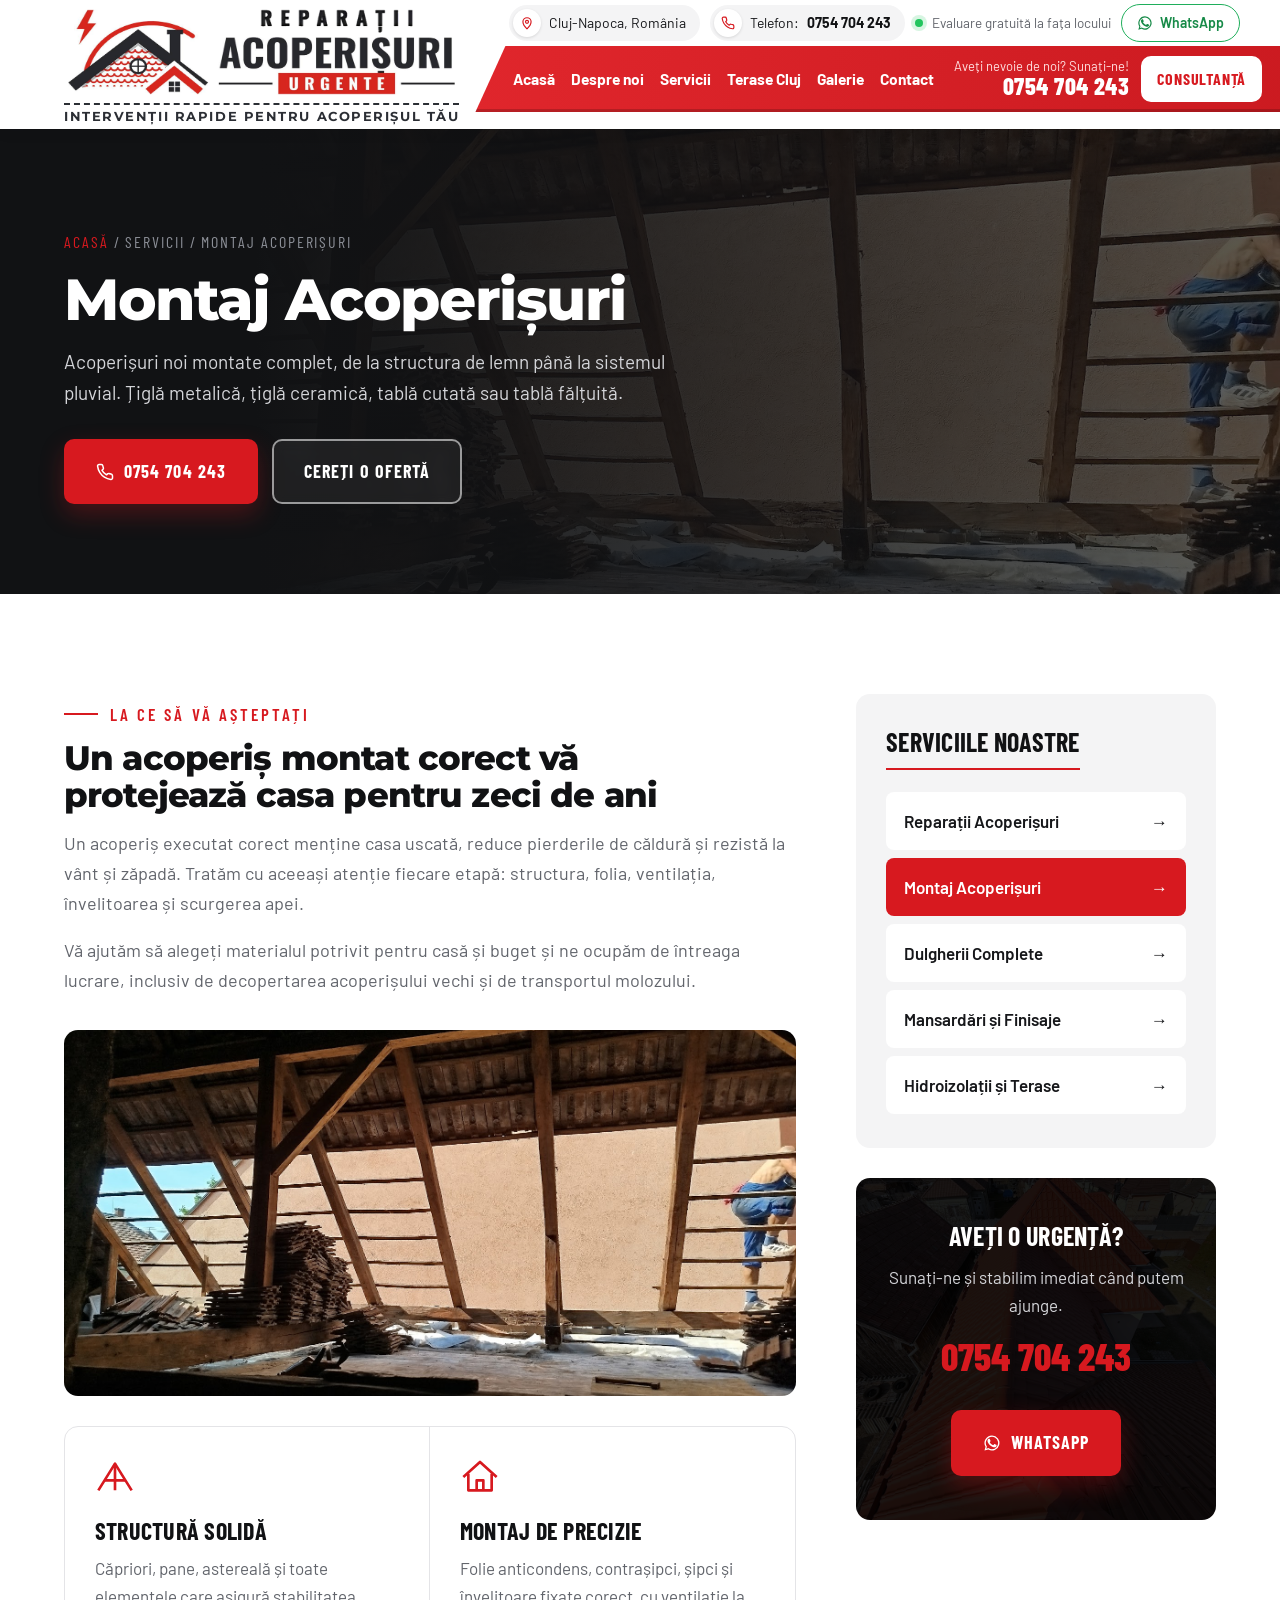
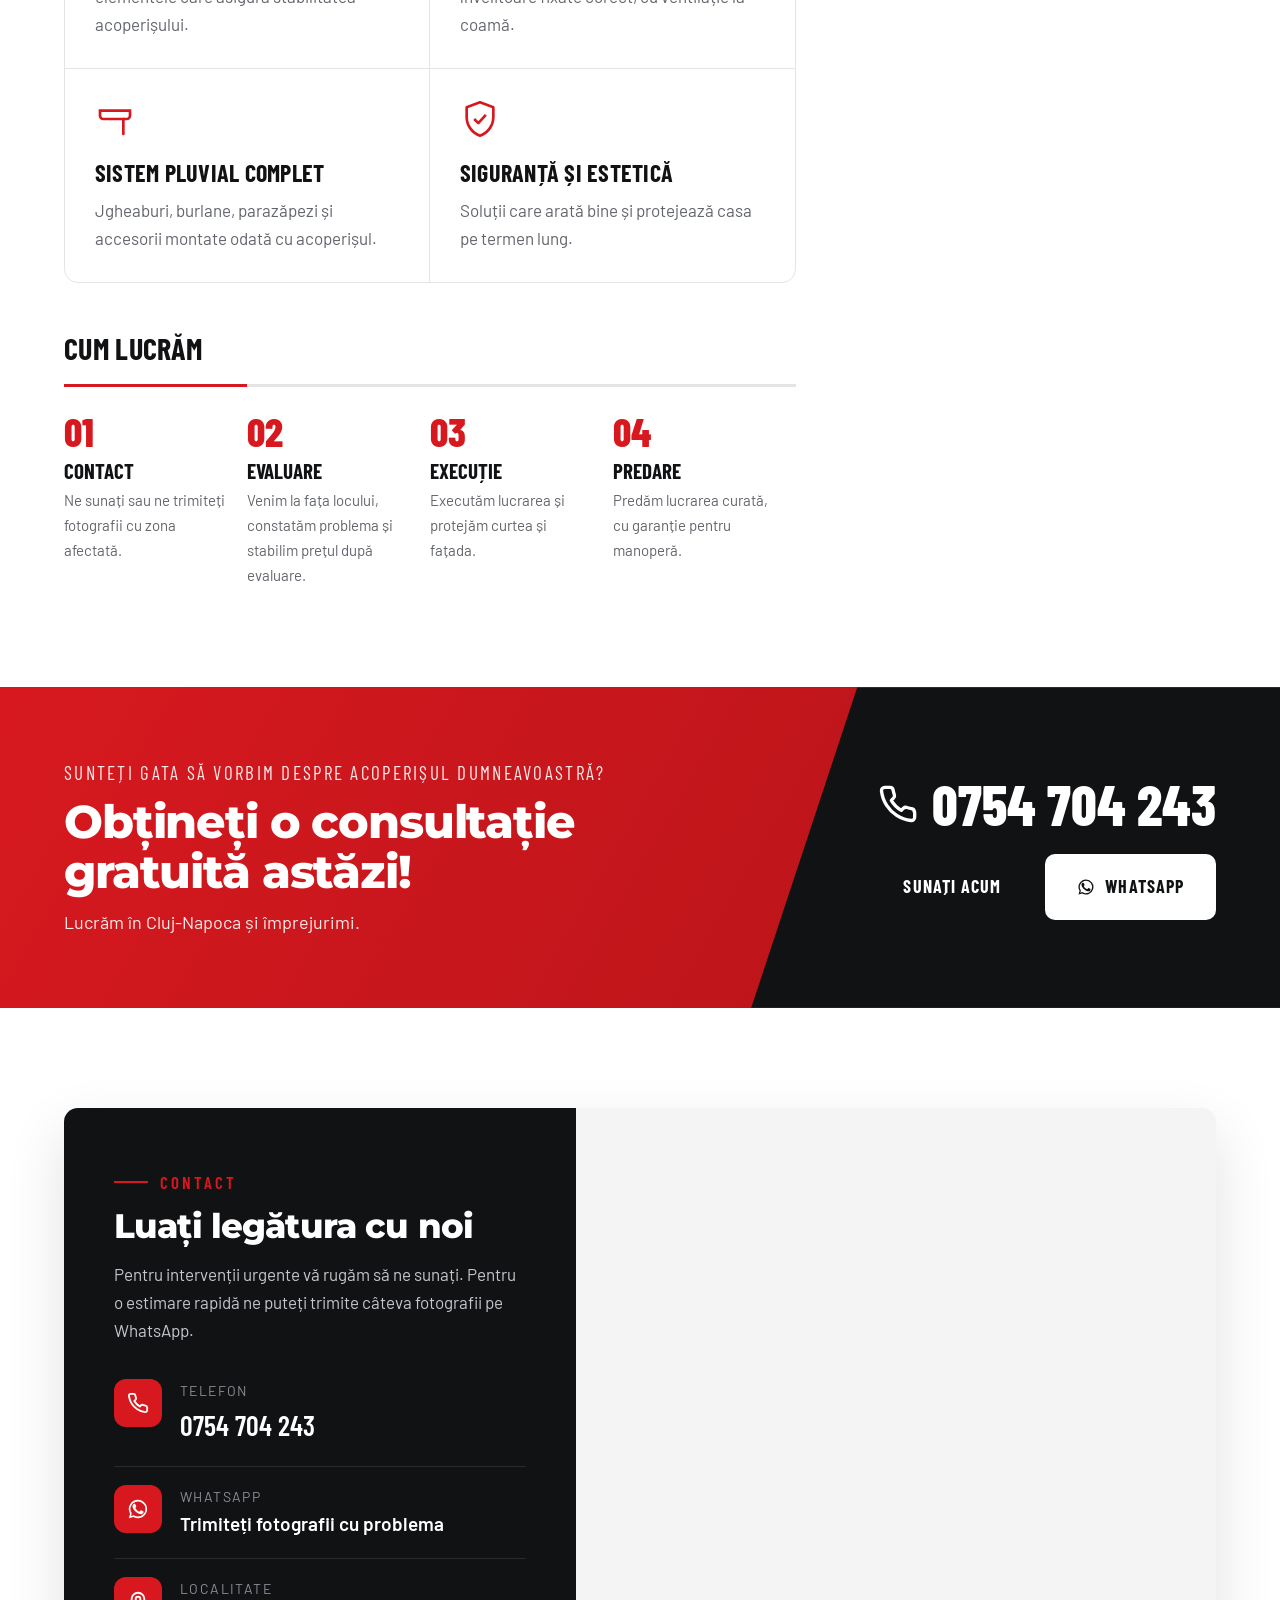
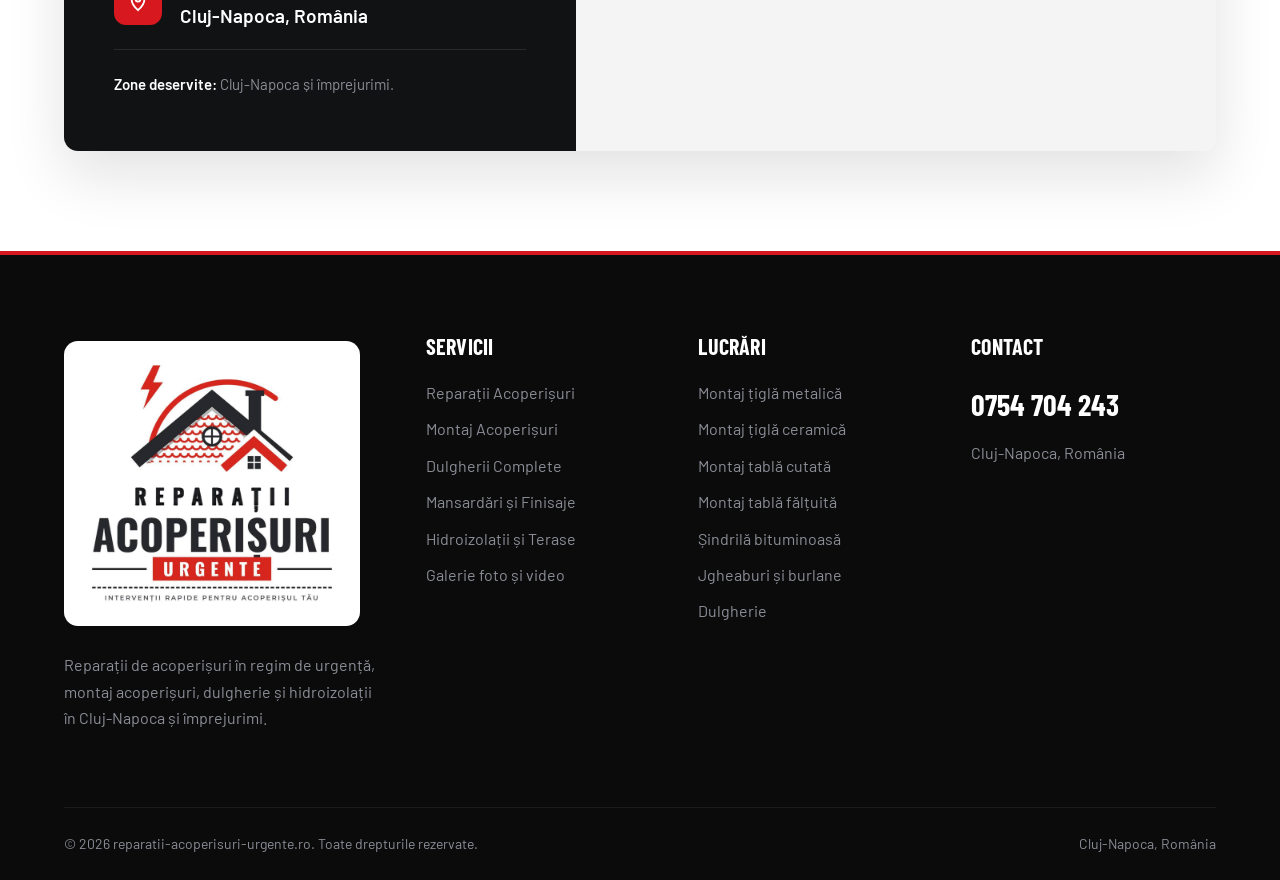
<file: montaj-acoperisuri.html>
<!doctype html>
<html lang="ro">
<head>
<meta name="robots" content="noindex, nofollow">
<meta charset="utf-8">
<meta name="viewport" content="width=device-width, initial-scale=1">
<title>Montaj Acoperișuri Cluj-Napoca | Reparații Acoperișuri Urgente</title>
<meta name="description" content="Acoperișuri noi la cheie: structură, folie, șipci, învelitoare din țiglă metalică, ceramică sau tablă și sistem pluvial. Telefon: 0754 704 243.">
<link rel="canonical" href="https://reparatii-acoperisuri-urgente.ro/montaj-acoperisuri.html">
<meta property="og:title" content="Montaj Acoperișuri Cluj-Napoca | Reparații Acoperișuri Urgente">
<meta property="og:description" content="Acoperișuri noi la cheie: structură, folie, șipci, învelitoare din țiglă metalică, ceramică sau tablă și sistem pluvial. Telefon: 0754 704 243.">
<meta property="og:image" content="https://reparatii-acoperisuri-urgente.ro/img/g03.jpg">
<meta name="theme-color" content="#d7191f">
<link rel="icon" href="img/favicon.png" type="image/png">
<link rel="preconnect" href="https://fonts.googleapis.com">
<link rel="preconnect" href="https://fonts.gstatic.com" crossorigin>
<link href="https://fonts.googleapis.com/css2?family=Barlow:wght@400;500;600;700&family=Barlow+Condensed:wght@600;700;800&family=Montserrat:wght@500;600;700;800;900&display=swap" rel="stylesheet">
<link rel="stylesheet" href="css/style.css?v=6">
<script type="application/ld+json">{"@context":"https://schema.org","@type":"RoofingContractor","name":"Reparații Acoperișuri Urgente","telephone":"+40754704243","address":{"@type":"PostalAddress","addressLocality":"Cluj-Napoca","addressCountry":"RO"},"areaServed":"Cluj-Napoca și împrejurimi","url":"https://reparatii-acoperisuri-urgente.ro/"}</script>
</head>
<body>
<header class="header"><div class="wrap hd">
  <a class="logo" href="index.html" aria-label="Reparații Acoperișuri Urgente"><span class="logo-wrap"><img class="logo-img" src="img/logo-header.png?v=4" alt="Reparații Acoperișuri Urgente"><span class="logo-tag">Intervenții rapide pentru acoperișul tău</span></span></a>
  <div class="hd-right">
  <div class="hd-top">
    <span class="chip"><i><svg viewBox="0 0 24 24" fill="none" stroke="currentColor" stroke-width="2"><path d="M12 22s7-6.2 7-12a7 7 0 0 0-14 0c0 5.8 7 12 7 12z"/><circle cx="12" cy="10" r="2.6"/></svg></i>Cluj-Napoca, România</span>
    <a class="chip" href="tel:+40754704243"><i><svg viewBox="0 0 24 24" fill="none" stroke="currentColor" stroke-width="2" stroke-linecap="round" stroke-linejoin="round"><path d="M22 16.9v3a2 2 0 0 1-2.2 2 19.8 19.8 0 0 1-8.6-3.1 19.5 19.5 0 0 1-6-6A19.8 19.8 0 0 1 2.1 4.2 2 2 0 0 1 4.1 2h3a2 2 0 0 1 2 1.7c.1.9.4 1.8.7 2.7a2 2 0 0 1-.5 2.1L8 9.8a16 16 0 0 0 6 6l1.3-1.3a2 2 0 0 1 2.1-.4c.9.3 1.8.6 2.7.7a2 2 0 0 1 1.7 2z"/></svg></i><span class="lbl">Telefon:</span> <b>0754 704 243</b></a>
    <span class="hd-note"><i class="dot"></i>Evaluare gratuită la fața locului</span>
    <a class="hd-wa" href="https://wa.me/40754704243?text=Bun%C4%83%20ziua%2C%20am%20o%20problem%C4%83%20la%20acoperi%C8%99%20%C8%99i%20v-a%C8%99%20trimite%20c%C3%A2teva%20poze." target="_blank" rel="noopener"><svg viewBox="0 0 24 24" fill="currentColor"><path d="M17.5 14.4c-.3-.1-1.8-.9-2-1-.3-.1-.5-.1-.7.1-.2.3-.8 1-.9 1.2-.2.2-.3.2-.6.1-.3-.1-1.3-.5-2.4-1.5-.9-.8-1.5-1.8-1.7-2.1-.2-.3 0-.5.1-.6l.4-.5c.2-.2.2-.3.3-.5.1-.2.1-.4 0-.5l-.9-2.2c-.2-.6-.5-.5-.7-.5h-.6c-.2 0-.5.1-.8.4-.3.3-1 1-1 2.5s1.1 2.9 1.2 3.1c.1.2 2.1 3.2 5.1 4.5.7.3 1.3.5 1.7.6.7.2 1.4.2 1.9.1.6-.1 1.8-.7 2-1.4.2-.7.2-1.3.2-1.4-.1-.2-.3-.3-.6-.4zM12 2a10 10 0 0 0-8.6 15.1L2 22l5-1.3A10 10 0 1 0 12 2zm0 18.2c-1.5 0-3-.4-4.3-1.2l-.3-.2-3 .8.8-2.9-.2-.3A8.2 8.2 0 1 1 12 20.2z"/></svg> WhatsApp</a>
  </div>
  <div class="hd-bar">
  <button class="burger" aria-label="Meniu"><span></span><span></span><span></span></button>
  <nav class="nav">
    <a href="index.html">Acasă</a>
    <a href="index.html#despre">Despre noi</a>
    <div class="dd"><span class="active" tabindex="0">Servicii</span>
      <div class="dd-menu"><a href="reparatii-acoperisuri.html">Reparații Acoperișuri</a><a href="montaj-acoperisuri.html">Montaj Acoperișuri</a><a href="dulgherii-complete.html">Dulgherii Complete</a><a href="mansardari-finisaje.html">Mansardări și Finisaje</a><a href="hidroizolatii-terase.html">Hidroizolații și Terase</a></div>
    </div>
    <a href="hidroizolatii-terase.html">Terase Cluj</a>
    <a href="galerie.html">Galerie</a>
    <a href="#contact">Contact</a>
  </nav>
  <a class="head-call" href="tel:+40754704243"><small>Aveți nevoie de noi? Sunați-ne!</small><b>0754 704 243</b></a>
  <a class="btn-cons" href="#contact">Consultanță</a>
  </div>
  </div>
</div></header>
<section class="page-hero" style="--img:url('../img/g01.jpg')"><div class="wrap">
  <div class="crumbs"><a href="index.html">Acasă</a> / Servicii / Montaj Acoperișuri</div>
  <h1>Montaj Acoperișuri</h1>
  <p>Acoperișuri noi montate complet, de la structura de lemn până la sistemul pluvial. Țiglă metalică, țiglă ceramică, tablă cutată sau tablă fălțuită.</p>
  <div style="display:flex;gap:14px;flex-wrap:wrap;margin-top:30px">
    <a class="btn btn-accent" href="tel:+40754704243"><svg viewBox="0 0 24 24" fill="none" stroke="currentColor" stroke-width="2" stroke-linecap="round" stroke-linejoin="round"><path d="M22 16.9v3a2 2 0 0 1-2.2 2 19.8 19.8 0 0 1-8.6-3.1 19.5 19.5 0 0 1-6-6A19.8 19.8 0 0 1 2.1 4.2 2 2 0 0 1 4.1 2h3a2 2 0 0 1 2 1.7c.1.9.4 1.8.7 2.7a2 2 0 0 1-.5 2.1L8 9.8a16 16 0 0 0 6 6l1.3-1.3a2 2 0 0 1 2.1-.4c.9.3 1.8.6 2.7.7a2 2 0 0 1 1.7 2z"/></svg> 0754 704 243</a>
    <a class="btn btn-line" href="#contact">Cereți o ofertă</a>
  </div>
</div></section>
<section><div class="wrap svc-layout">
  <div class="svc-main">
    <div class="over-t">La ce să vă așteptați</div>
    <h2>Un acoperiș montat corect vă protejează casa pentru zeci de ani</h2>
    <p class="lead">Un acoperiș executat corect menține casa uscată, reduce pierderile de căldură și rezistă la vânt și zăpadă. Tratăm cu aceeași atenție fiecare etapă: structura, folia, ventilația, învelitoarea și scurgerea apei.</p><p class="lead">Vă ajutăm să alegeți materialul potrivit pentru casă și buget și ne ocupăm de întreaga lucrare, inclusiv de decopertarea acoperișului vechi și de transportul molozului.</p>
    <img class="main-img" src="img/g01.jpg" alt="Montaj Acoperișuri" style="object-position:center 40%">
    <div class="feat"><div><svg viewBox="0 0 24 24" fill="none" stroke="currentColor" stroke-width="1.6" stroke-linejoin="round"><path d="M2 20 12 4l10 16"/><path d="M6 14h12M12 4v16"/></svg><h4>Structură solidă</h4><p>Căpriori, pane, astereală și toate elementele care asigură stabilitatea acoperișului.</p></div><div><svg viewBox="0 0 24 24" fill="none" stroke="currentColor" stroke-width="1.6" stroke-linejoin="round"><path d="M2 12 12 3l10 9"/><path d="M5 10v10h14V10"/><path d="M10 20v-6h4v6"/></svg><h4>Montaj de precizie</h4><p>Folie anticondens, contrașipci, șipci și învelitoare fixate corect, cu ventilație la coamă.</p></div><div><svg viewBox="0 0 24 24" fill="none" stroke="currentColor" stroke-width="1.6" stroke-linecap="round"><path d="M3 7h18v3a2 2 0 0 1-2 2H5a2 2 0 0 1-2-2z"/><path d="M17 12v9"/></svg><h4>Sistem pluvial complet</h4><p>Jgheaburi, burlane, parazăpezi și accesorii montate odată cu acoperișul.</p></div><div><svg viewBox="0 0 24 24" fill="none" stroke="currentColor" stroke-width="1.6" stroke-linejoin="round"><path d="M12 2 4 5v6c0 5 3.4 9.4 8 11 4.6-1.6 8-6 8-11V5z"/><path d="m8.5 12 2.5 2.5 4.5-5"/></svg><h4>Siguranță și estetică</h4><p>Soluții care arată bine și protejează casa pe termen lung.</p></div></div>
    <h3>Cum lucrăm</h3>
    <div class="steps"><div><span>01</span><b>Contact</b><p>Ne sunați sau ne trimiteți fotografii cu zona afectată.</p></div><div><span>02</span><b>Evaluare</b><p>Venim la fața locului, constatăm problema și stabilim prețul după evaluare.</p></div><div><span>03</span><b>Execuție</b><p>Executăm lucrarea și protejăm curtea și fațada.</p></div><div><span>04</span><b>Predare</b><p>Predăm lucrarea curată, cu garanție pentru manoperă.</p></div></div>
  </div>
  
<aside class="aside">
  <div class="box"><h4>Serviciile noastre</h4>
    <a class="lnk" href="reparatii-acoperisuri.html">Reparații Acoperișuri<span>→</span></a><a class="lnk on" href="montaj-acoperisuri.html">Montaj Acoperișuri<span>→</span></a><a class="lnk" href="dulgherii-complete.html">Dulgherii Complete<span>→</span></a><a class="lnk" href="mansardari-finisaje.html">Mansardări și Finisaje<span>→</span></a><a class="lnk" href="hidroizolatii-terase.html">Hidroizolații și Terase<span>→</span></a>
  </div>
  <div class="box call"><h4>Aveți o urgență?</h4><p style="color:#d4d5d9;margin:0">Sunați-ne și stabilim imediat când putem ajunge.</p>
    <a class="num" href="tel:+40754704243">0754 704 243</a>
    <a class="btn btn-accent" href="https://wa.me/40754704243?text=Bun%C4%83%20ziua%2C%20am%20o%20problem%C4%83%20la%20acoperi%C8%99%20%C8%99i%20v-a%C8%99%20trimite%20c%C3%A2teva%20poze." target="_blank" rel="noopener"><svg viewBox="0 0 24 24" fill="currentColor"><path d="M17.5 14.4c-.3-.1-1.8-.9-2-1-.3-.1-.5-.1-.7.1-.2.3-.8 1-.9 1.2-.2.2-.3.2-.6.1-.3-.1-1.3-.5-2.4-1.5-.9-.8-1.5-1.8-1.7-2.1-.2-.3 0-.5.1-.6l.4-.5c.2-.2.2-.3.3-.5.1-.2.1-.4 0-.5l-.9-2.2c-.2-.6-.5-.5-.7-.5h-.6c-.2 0-.5.1-.8.4-.3.3-1 1-1 2.5s1.1 2.9 1.2 3.1c.1.2 2.1 3.2 5.1 4.5.7.3 1.3.5 1.7.6.7.2 1.4.2 1.9.1.6-.1 1.8-.7 2-1.4.2-.7.2-1.3.2-1.4-.1-.2-.3-.3-.6-.4zM12 2a10 10 0 0 0-8.6 15.1L2 22l5-1.3A10 10 0 1 0 12 2zm0 18.2c-1.5 0-3-.4-4.3-1.2l-.3-.2-3 .8.8-2.9-.2-.3A8.2 8.2 0 1 1 12 20.2z"/></svg> WhatsApp</a></div>
</aside>
</div></section>
<section class="cta"><div class="wrap">
  <div>
    <div class="small">Sunteți gata să vorbim despre acoperișul dumneavoastră?</div>
    <h2>Obțineți o consultație gratuită astăzi!</h2>
    <p>Lucrăm în Cluj-Napoca și împrejurimi.</p>
  </div>
  <div class="right">
    <a class="phone" href="tel:+40754704243"><svg viewBox="0 0 24 24" fill="none" stroke="currentColor" stroke-width="2" stroke-linecap="round" stroke-linejoin="round"><path d="M22 16.9v3a2 2 0 0 1-2.2 2 19.8 19.8 0 0 1-8.6-3.1 19.5 19.5 0 0 1-6-6A19.8 19.8 0 0 1 2.1 4.2 2 2 0 0 1 4.1 2h3a2 2 0 0 1 2 1.7c.1.9.4 1.8.7 2.7a2 2 0 0 1-.5 2.1L8 9.8a16 16 0 0 0 6 6l1.3-1.3a2 2 0 0 1 2.1-.4c.9.3 1.8.6 2.7.7a2 2 0 0 1 1.7 2z"/></svg>0754 704 243</a>
    <div class="btns">
      <a class="btn btn-dark" href="tel:+40754704243">Sunați acum</a>
      <a class="btn btn-white" href="https://wa.me/40754704243?text=Bun%C4%83%20ziua%2C%20am%20o%20problem%C4%83%20la%20acoperi%C8%99%20%C8%99i%20v-a%C8%99%20trimite%20c%C3%A2teva%20poze." target="_blank" rel="noopener"><svg viewBox="0 0 24 24" fill="currentColor"><path d="M17.5 14.4c-.3-.1-1.8-.9-2-1-.3-.1-.5-.1-.7.1-.2.3-.8 1-.9 1.2-.2.2-.3.2-.6.1-.3-.1-1.3-.5-2.4-1.5-.9-.8-1.5-1.8-1.7-2.1-.2-.3 0-.5.1-.6l.4-.5c.2-.2.2-.3.3-.5.1-.2.1-.4 0-.5l-.9-2.2c-.2-.6-.5-.5-.7-.5h-.6c-.2 0-.5.1-.8.4-.3.3-1 1-1 2.5s1.1 2.9 1.2 3.1c.1.2 2.1 3.2 5.1 4.5.7.3 1.3.5 1.7.6.7.2 1.4.2 1.9.1.6-.1 1.8-.7 2-1.4.2-.7.2-1.3.2-1.4-.1-.2-.3-.3-.6-.4zM12 2a10 10 0 0 0-8.6 15.1L2 22l5-1.3A10 10 0 1 0 12 2zm0 18.2c-1.5 0-3-.4-4.3-1.2l-.3-.2-3 .8.8-2.9-.2-.3A8.2 8.2 0 1 1 12 20.2z"/></svg> WhatsApp</a>
    </div>
  </div>
</div></section>
<section id="contact"><div class="wrap">
  <div class="contact">
    <div class="info">
      <div class="over-t">Contact</div>
      <h2>Luați legătura cu noi</h2>
      <p>Pentru intervenții urgente vă rugăm să ne sunați. Pentru o estimare rapidă ne puteți trimite câteva fotografii pe WhatsApp.</p>
      <div class="item"><span class="ic2"><svg viewBox="0 0 24 24" fill="none" stroke="currentColor" stroke-width="2" stroke-linecap="round" stroke-linejoin="round"><path d="M22 16.9v3a2 2 0 0 1-2.2 2 19.8 19.8 0 0 1-8.6-3.1 19.5 19.5 0 0 1-6-6A19.8 19.8 0 0 1 2.1 4.2 2 2 0 0 1 4.1 2h3a2 2 0 0 1 2 1.7c.1.9.4 1.8.7 2.7a2 2 0 0 1-.5 2.1L8 9.8a16 16 0 0 0 6 6l1.3-1.3a2 2 0 0 1 2.1-.4c.9.3 1.8.6 2.7.7a2 2 0 0 1 1.7 2z"/></svg></span><div><small>Telefon</small><b class="ph"><a href="tel:+40754704243">0754 704 243</a></b></div></div>
      <div class="item"><span class="ic2"><svg viewBox="0 0 24 24" fill="currentColor"><path d="M17.5 14.4c-.3-.1-1.8-.9-2-1-.3-.1-.5-.1-.7.1-.2.3-.8 1-.9 1.2-.2.2-.3.2-.6.1-.3-.1-1.3-.5-2.4-1.5-.9-.8-1.5-1.8-1.7-2.1-.2-.3 0-.5.1-.6l.4-.5c.2-.2.2-.3.3-.5.1-.2.1-.4 0-.5l-.9-2.2c-.2-.6-.5-.5-.7-.5h-.6c-.2 0-.5.1-.8.4-.3.3-1 1-1 2.5s1.1 2.9 1.2 3.1c.1.2 2.1 3.2 5.1 4.5.7.3 1.3.5 1.7.6.7.2 1.4.2 1.9.1.6-.1 1.8-.7 2-1.4.2-.7.2-1.3.2-1.4-.1-.2-.3-.3-.6-.4zM12 2a10 10 0 0 0-8.6 15.1L2 22l5-1.3A10 10 0 1 0 12 2zm0 18.2c-1.5 0-3-.4-4.3-1.2l-.3-.2-3 .8.8-2.9-.2-.3A8.2 8.2 0 1 1 12 20.2z"/></svg></span><div><small>WhatsApp</small><b><a href="https://wa.me/40754704243?text=Bun%C4%83%20ziua%2C%20am%20o%20problem%C4%83%20la%20acoperi%C8%99%20%C8%99i%20v-a%C8%99%20trimite%20c%C3%A2teva%20poze." target="_blank" rel="noopener">Trimiteți fotografii cu problema</a></b></div></div>
      <div class="item"><span class="ic2"><svg viewBox="0 0 24 24" fill="none" stroke="currentColor" stroke-width="2"><path d="M12 22s7-6.2 7-12a7 7 0 0 0-14 0c0 5.8 7 12 7 12z"/><circle cx="12" cy="10" r="2.6"/></svg></span><div><small>Localitate</small><b>Cluj-Napoca, România</b></div></div>
      <div class="zones"><b>Zone deservite:</b> Cluj-Napoca și împrejurimi.</div>
    </div>
    <div class="map"><iframe src="https://www.google.com/maps?q=Reparatii+acoperisuri+urgent+cluj&output=embed" loading="lazy" referrerpolicy="no-referrer-when-downgrade" title="Hartă Cluj-Napoca"></iframe></div>
  </div>
</div></section>
<footer class="footer"><div class="wrap">
  <div class="cols">
    <div>
      <a href="index.html" class="logo"><span class="logo-card"><img src="img/logo-full.png?v=2" alt="Reparații Acoperișuri Urgente"></span></a>
      <p style="margin-top:20px">Reparații de acoperișuri în regim de urgență, montaj acoperișuri, dulgherie și hidroizolații în Cluj-Napoca și împrejurimi.</p>
    </div>
    <div><h4>Servicii</h4><ul><li><a href="reparatii-acoperisuri.html">Reparații Acoperișuri</a></li><li><a href="montaj-acoperisuri.html">Montaj Acoperișuri</a></li><li><a href="dulgherii-complete.html">Dulgherii Complete</a></li><li><a href="mansardari-finisaje.html">Mansardări și Finisaje</a></li><li><a href="hidroizolatii-terase.html">Hidroizolații și Terase</a></li><li><a href="galerie.html">Galerie foto și video</a></li></ul></div>
    <div><h4>Lucrări</h4><ul>
      <li><a href="montaj-acoperisuri.html">Montaj țiglă metalică</a></li>
      <li><a href="montaj-acoperisuri.html">Montaj țiglă ceramică</a></li>
      <li><a href="montaj-acoperisuri.html">Montaj tablă cutată</a></li>
      <li><a href="montaj-acoperisuri.html">Montaj tablă fălțuită</a></li>
      <li><a href="mansardari-finisaje.html">Șindrilă bituminoasă</a></li>
      <li><a href="mansardari-finisaje.html">Jgheaburi și burlane</a></li>
      <li><a href="dulgherii-complete.html">Dulgherie</a></li>
    </ul></div>
    <div><h4>Contact</h4><ul>
      <li><a class="ph" href="tel:+40754704243">0754 704 243</a></li>
      <li>Cluj-Napoca, România</li>
    </ul></div>
  </div>
  <div class="bottom"><span>© <span data-year>2026</span> reparatii-acoperisuri-urgente.ro. Toate drepturile rezervate.</span><span>Cluj-Napoca, România</span></div>
</div></footer>
<a class="float-call" href="tel:+40754704243" aria-label="Sunați acum"><svg viewBox="0 0 24 24" fill="none" stroke="currentColor" stroke-width="2" stroke-linecap="round" stroke-linejoin="round"><path d="M22 16.9v3a2 2 0 0 1-2.2 2 19.8 19.8 0 0 1-8.6-3.1 19.5 19.5 0 0 1-6-6A19.8 19.8 0 0 1 2.1 4.2 2 2 0 0 1 4.1 2h3a2 2 0 0 1 2 1.7c.1.9.4 1.8.7 2.7a2 2 0 0 1-.5 2.1L8 9.8a16 16 0 0 0 6 6l1.3-1.3a2 2 0 0 1 2.1-.4c.9.3 1.8.6 2.7.7a2 2 0 0 1 1.7 2z"/></svg></a>
<script src="js/main.js?v=2"></script>
</body>
</html>
</file>
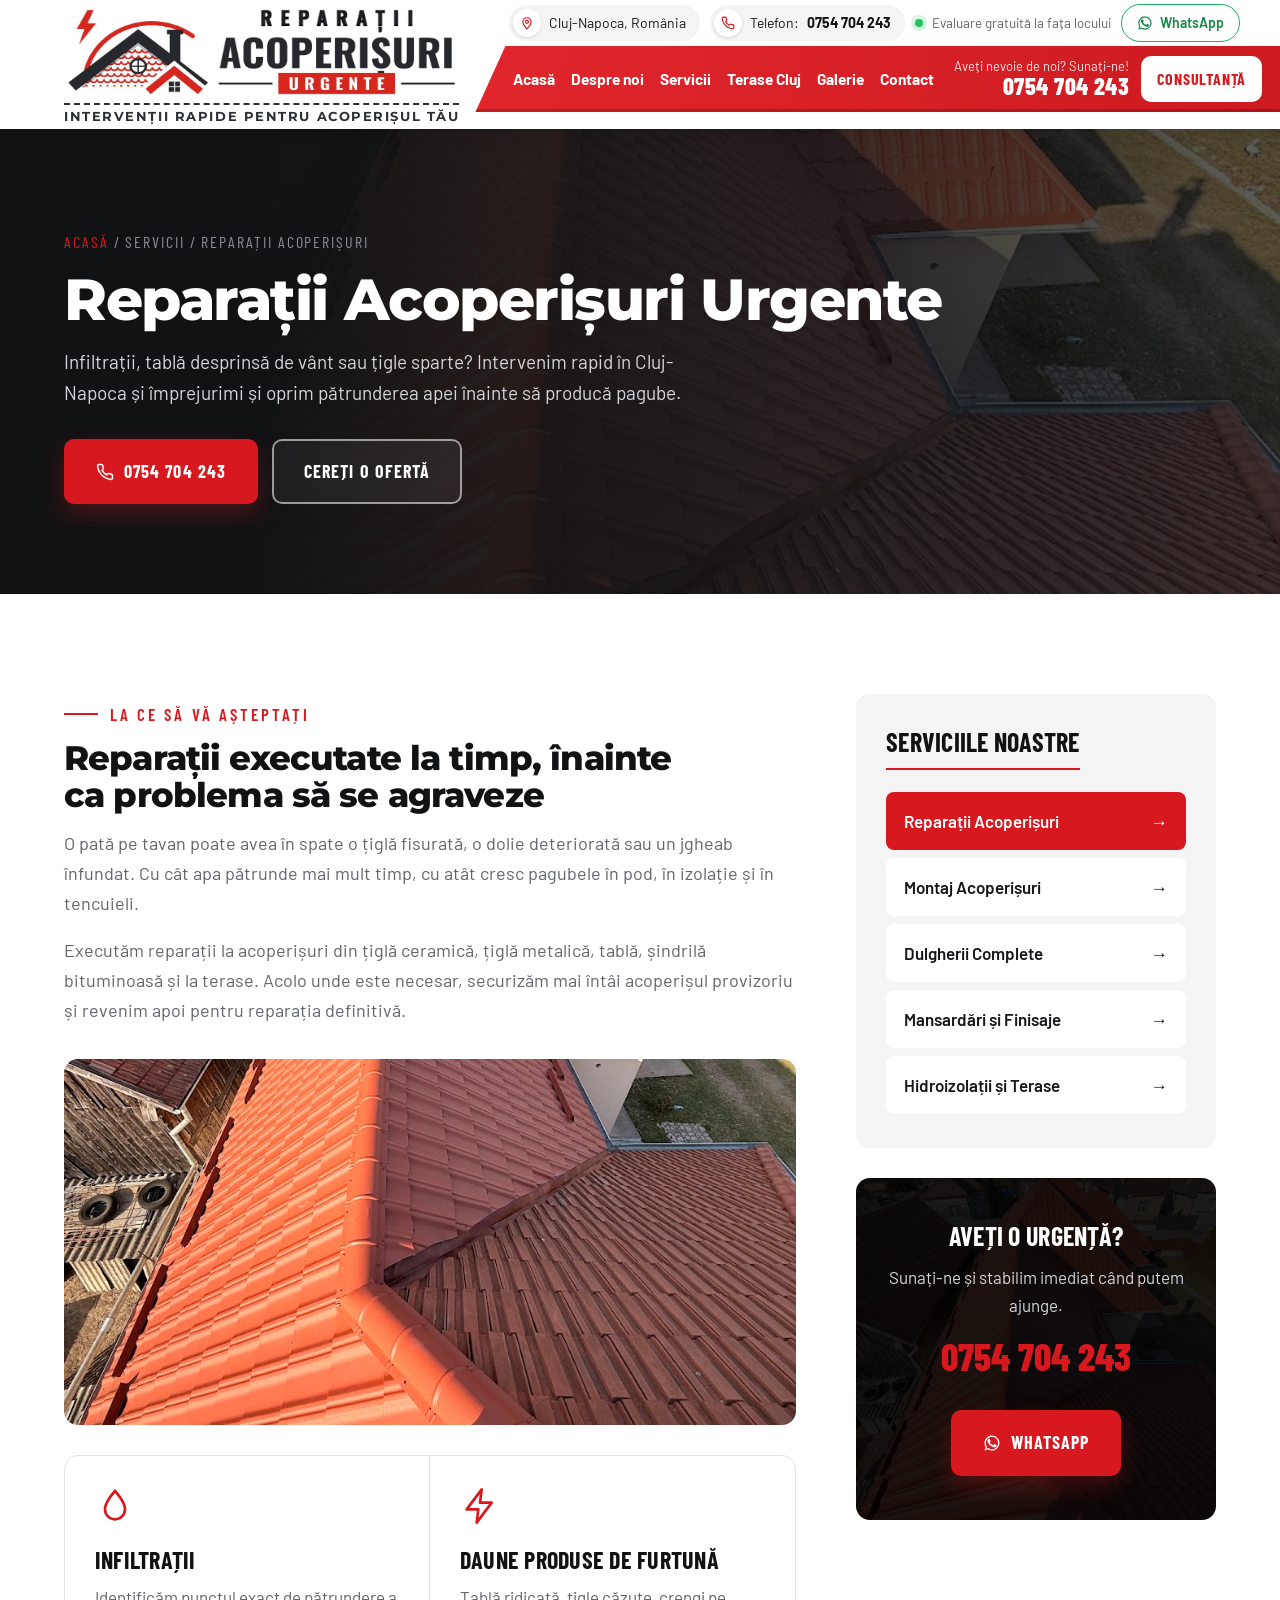
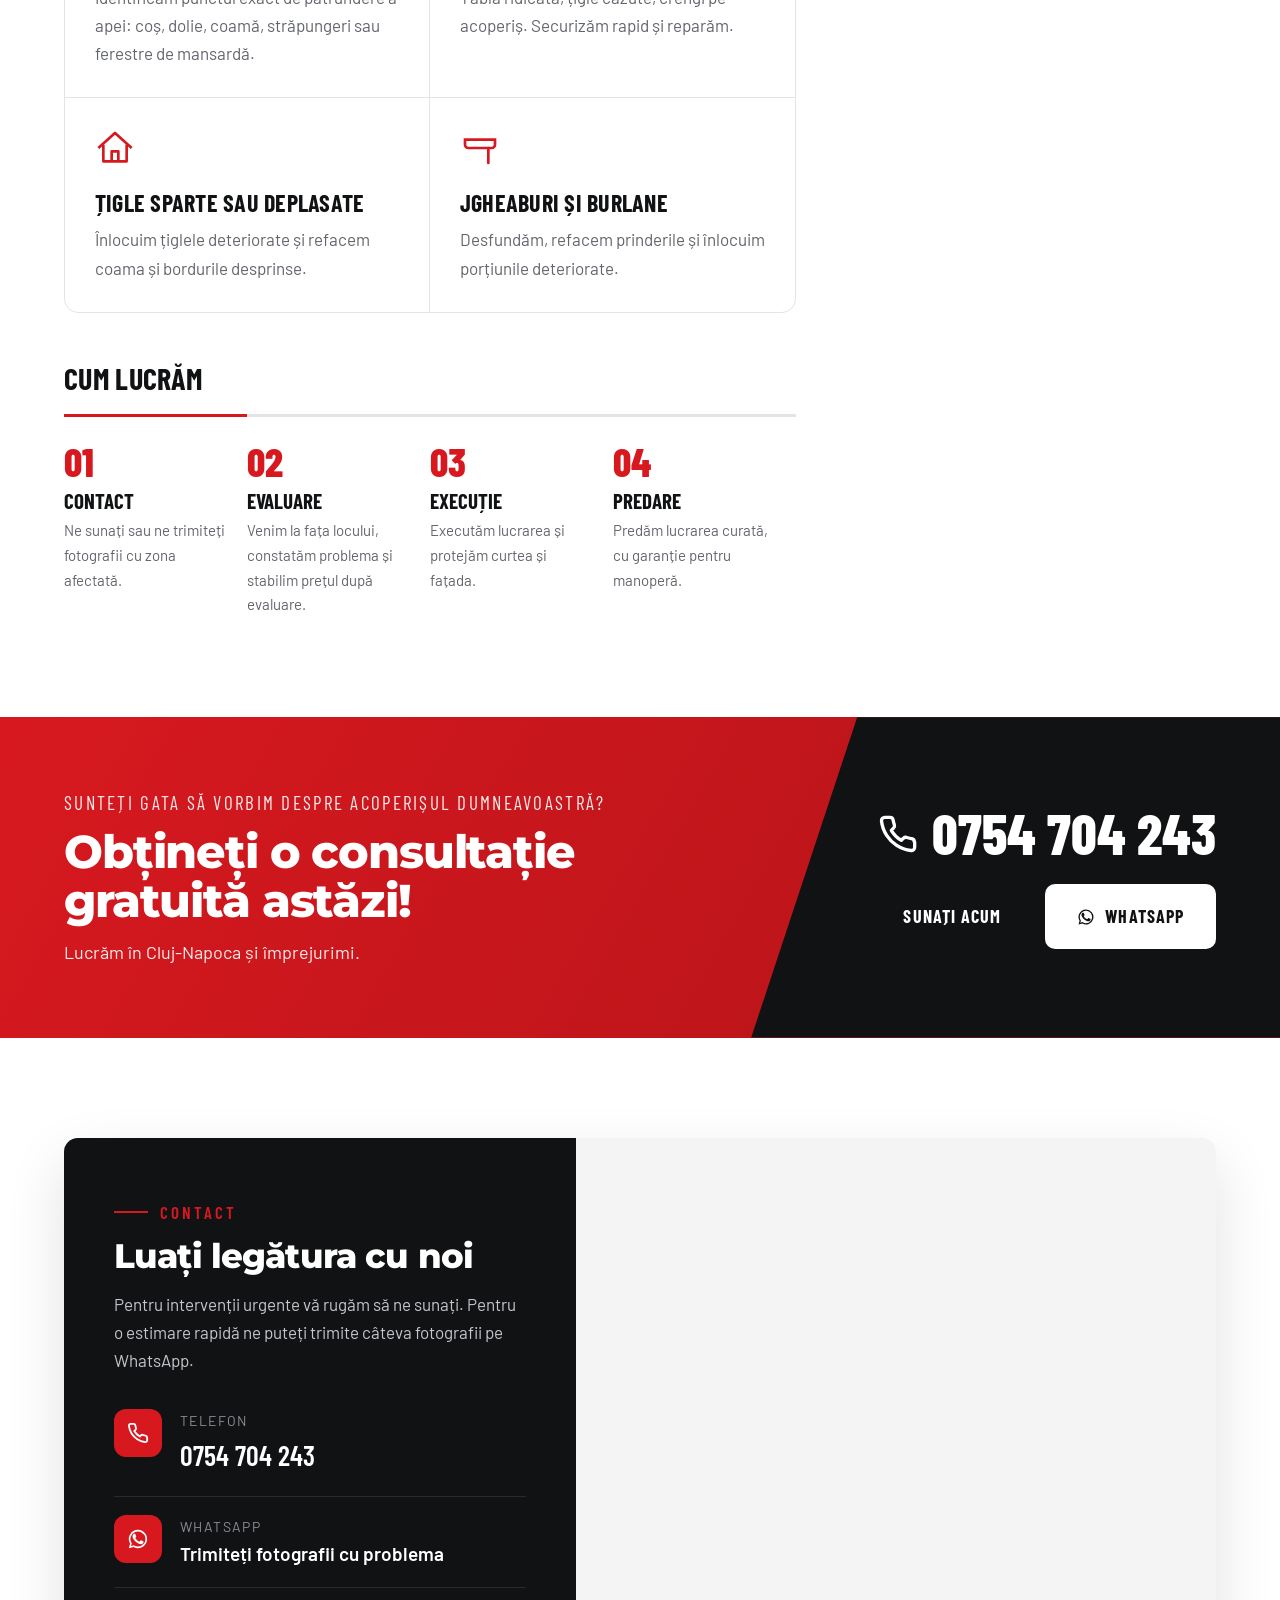
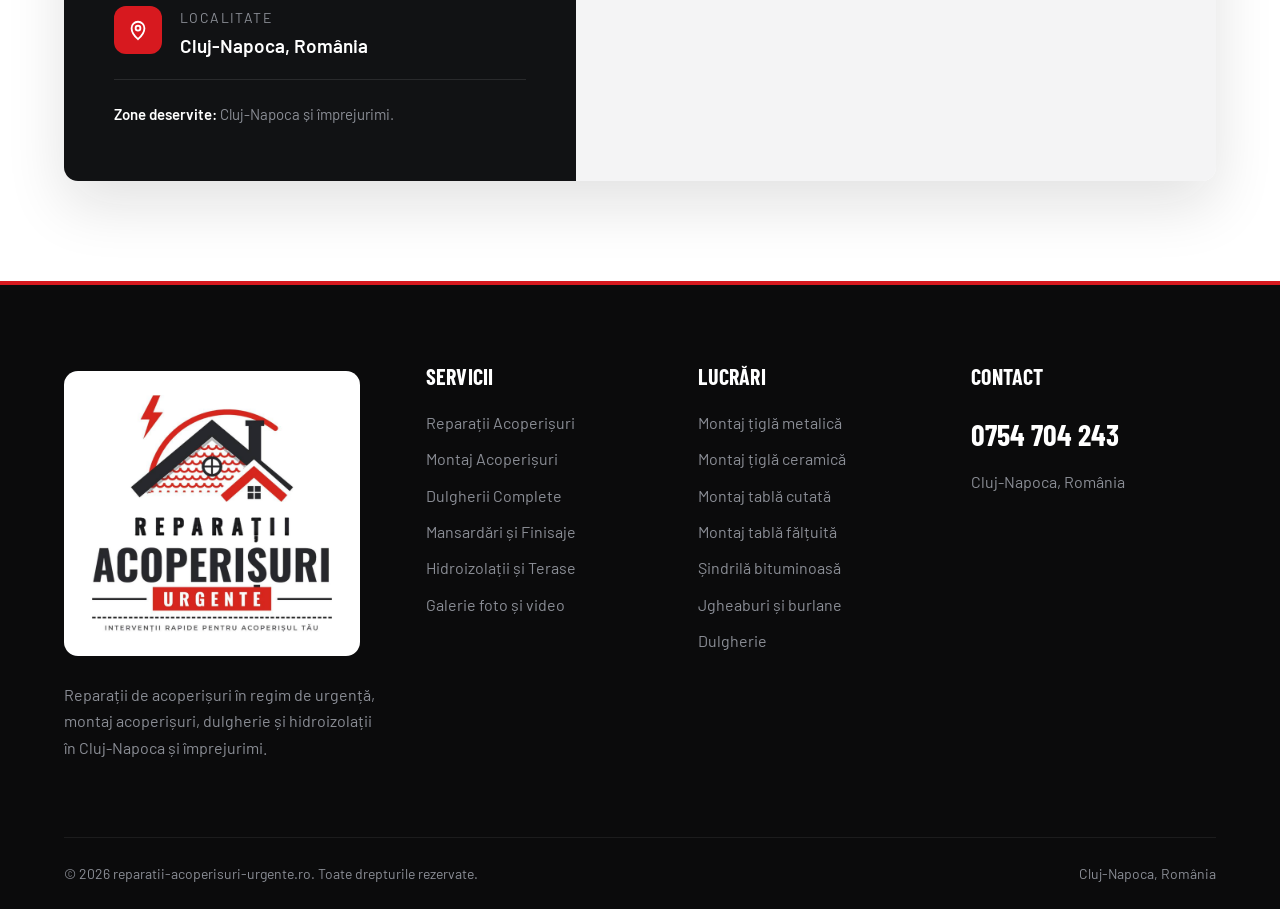
<file: reparatii-acoperisuri.html>
<!doctype html>
<html lang="ro">
<head>
<meta name="robots" content="noindex, nofollow">
<meta charset="utf-8">
<meta name="viewport" content="width=device-width, initial-scale=1">
<title>Reparații Acoperișuri Urgente Cluj-Napoca | Reparații Acoperișuri Urgente</title>
<meta name="description" content="Infiltrații, țigle sparte, tablă desprinsă sau coame deteriorate. Intervenim rapid și oprim pătrunderea apei. Telefon: 0754 704 243.">
<link rel="canonical" href="https://reparatii-acoperisuri-urgente.ro/reparatii-acoperisuri.html">
<meta property="og:title" content="Reparații Acoperișuri Urgente Cluj-Napoca | Reparații Acoperișuri Urgente">
<meta property="og:description" content="Infiltrații, țigle sparte, tablă desprinsă sau coame deteriorate. Intervenim rapid și oprim pătrunderea apei. Telefon: 0754 704 243.">
<meta property="og:image" content="https://reparatii-acoperisuri-urgente.ro/img/g03.jpg">
<meta name="theme-color" content="#d7191f">
<link rel="icon" href="img/favicon.png" type="image/png">
<link rel="preconnect" href="https://fonts.googleapis.com">
<link rel="preconnect" href="https://fonts.gstatic.com" crossorigin>
<link href="https://fonts.googleapis.com/css2?family=Barlow:wght@400;500;600;700&family=Barlow+Condensed:wght@600;700;800&family=Montserrat:wght@500;600;700;800;900&display=swap" rel="stylesheet">
<link rel="stylesheet" href="css/style.css?v=6">
<script type="application/ld+json">{"@context":"https://schema.org","@type":"RoofingContractor","name":"Reparații Acoperișuri Urgente","telephone":"+40754704243","address":{"@type":"PostalAddress","addressLocality":"Cluj-Napoca","addressCountry":"RO"},"areaServed":"Cluj-Napoca și împrejurimi","url":"https://reparatii-acoperisuri-urgente.ro/"}</script>
</head>
<body>
<header class="header"><div class="wrap hd">
  <a class="logo" href="index.html" aria-label="Reparații Acoperișuri Urgente"><span class="logo-wrap"><img class="logo-img" src="img/logo-header.png?v=4" alt="Reparații Acoperișuri Urgente"><span class="logo-tag">Intervenții rapide pentru acoperișul tău</span></span></a>
  <div class="hd-right">
  <div class="hd-top">
    <span class="chip"><i><svg viewBox="0 0 24 24" fill="none" stroke="currentColor" stroke-width="2"><path d="M12 22s7-6.2 7-12a7 7 0 0 0-14 0c0 5.8 7 12 7 12z"/><circle cx="12" cy="10" r="2.6"/></svg></i>Cluj-Napoca, România</span>
    <a class="chip" href="tel:+40754704243"><i><svg viewBox="0 0 24 24" fill="none" stroke="currentColor" stroke-width="2" stroke-linecap="round" stroke-linejoin="round"><path d="M22 16.9v3a2 2 0 0 1-2.2 2 19.8 19.8 0 0 1-8.6-3.1 19.5 19.5 0 0 1-6-6A19.8 19.8 0 0 1 2.1 4.2 2 2 0 0 1 4.1 2h3a2 2 0 0 1 2 1.7c.1.9.4 1.8.7 2.7a2 2 0 0 1-.5 2.1L8 9.8a16 16 0 0 0 6 6l1.3-1.3a2 2 0 0 1 2.1-.4c.9.3 1.8.6 2.7.7a2 2 0 0 1 1.7 2z"/></svg></i><span class="lbl">Telefon:</span> <b>0754 704 243</b></a>
    <span class="hd-note"><i class="dot"></i>Evaluare gratuită la fața locului</span>
    <a class="hd-wa" href="https://wa.me/40754704243?text=Bun%C4%83%20ziua%2C%20am%20o%20problem%C4%83%20la%20acoperi%C8%99%20%C8%99i%20v-a%C8%99%20trimite%20c%C3%A2teva%20poze." target="_blank" rel="noopener"><svg viewBox="0 0 24 24" fill="currentColor"><path d="M17.5 14.4c-.3-.1-1.8-.9-2-1-.3-.1-.5-.1-.7.1-.2.3-.8 1-.9 1.2-.2.2-.3.2-.6.1-.3-.1-1.3-.5-2.4-1.5-.9-.8-1.5-1.8-1.7-2.1-.2-.3 0-.5.1-.6l.4-.5c.2-.2.2-.3.3-.5.1-.2.1-.4 0-.5l-.9-2.2c-.2-.6-.5-.5-.7-.5h-.6c-.2 0-.5.1-.8.4-.3.3-1 1-1 2.5s1.1 2.9 1.2 3.1c.1.2 2.1 3.2 5.1 4.5.7.3 1.3.5 1.7.6.7.2 1.4.2 1.9.1.6-.1 1.8-.7 2-1.4.2-.7.2-1.3.2-1.4-.1-.2-.3-.3-.6-.4zM12 2a10 10 0 0 0-8.6 15.1L2 22l5-1.3A10 10 0 1 0 12 2zm0 18.2c-1.5 0-3-.4-4.3-1.2l-.3-.2-3 .8.8-2.9-.2-.3A8.2 8.2 0 1 1 12 20.2z"/></svg> WhatsApp</a>
  </div>
  <div class="hd-bar">
  <button class="burger" aria-label="Meniu"><span></span><span></span><span></span></button>
  <nav class="nav">
    <a href="index.html">Acasă</a>
    <a href="index.html#despre">Despre noi</a>
    <div class="dd"><span class="active" tabindex="0">Servicii</span>
      <div class="dd-menu"><a href="reparatii-acoperisuri.html">Reparații Acoperișuri</a><a href="montaj-acoperisuri.html">Montaj Acoperișuri</a><a href="dulgherii-complete.html">Dulgherii Complete</a><a href="mansardari-finisaje.html">Mansardări și Finisaje</a><a href="hidroizolatii-terase.html">Hidroizolații și Terase</a></div>
    </div>
    <a href="hidroizolatii-terase.html">Terase Cluj</a>
    <a href="galerie.html">Galerie</a>
    <a href="#contact">Contact</a>
  </nav>
  <a class="head-call" href="tel:+40754704243"><small>Aveți nevoie de noi? Sunați-ne!</small><b>0754 704 243</b></a>
  <a class="btn-cons" href="#contact">Consultanță</a>
  </div>
  </div>
</div></header>
<section class="page-hero" style="--img:url('../img/g03.jpg')"><div class="wrap">
  <div class="crumbs"><a href="index.html">Acasă</a> / Servicii / Reparații Acoperișuri</div>
  <h1>Reparații Acoperișuri Urgente</h1>
  <p>Infiltrații, tablă desprinsă de vânt sau țigle sparte? Intervenim rapid în Cluj-Napoca și împrejurimi și oprim pătrunderea apei înainte să producă pagube.</p>
  <div style="display:flex;gap:14px;flex-wrap:wrap;margin-top:30px">
    <a class="btn btn-accent" href="tel:+40754704243"><svg viewBox="0 0 24 24" fill="none" stroke="currentColor" stroke-width="2" stroke-linecap="round" stroke-linejoin="round"><path d="M22 16.9v3a2 2 0 0 1-2.2 2 19.8 19.8 0 0 1-8.6-3.1 19.5 19.5 0 0 1-6-6A19.8 19.8 0 0 1 2.1 4.2 2 2 0 0 1 4.1 2h3a2 2 0 0 1 2 1.7c.1.9.4 1.8.7 2.7a2 2 0 0 1-.5 2.1L8 9.8a16 16 0 0 0 6 6l1.3-1.3a2 2 0 0 1 2.1-.4c.9.3 1.8.6 2.7.7a2 2 0 0 1 1.7 2z"/></svg> 0754 704 243</a>
    <a class="btn btn-line" href="#contact">Cereți o ofertă</a>
  </div>
</div></section>
<section><div class="wrap svc-layout">
  <div class="svc-main">
    <div class="over-t">La ce să vă așteptați</div>
    <h2>Reparații executate la timp, înainte ca problema să se agraveze</h2>
    <p class="lead">O pată pe tavan poate avea în spate o țiglă fisurată, o dolie deteriorată sau un jgheab înfundat. Cu cât apa pătrunde mai mult timp, cu atât cresc pagubele în pod, în izolație și în tencuieli.</p><p class="lead">Executăm reparații la acoperișuri din țiglă ceramică, țiglă metalică, tablă, șindrilă bituminoasă și la terase. Acolo unde este necesar, securizăm mai întâi acoperișul provizoriu și revenim apoi pentru reparația definitivă.</p>
    <img class="main-img" src="img/g03.jpg" alt="Reparații Acoperișuri Urgente" style="object-position:center 70%">
    <div class="feat"><div><svg viewBox="0 0 24 24" fill="none" stroke="currentColor" stroke-width="1.6"><path d="M12 3s6 6.5 6 11a6 6 0 0 1-12 0c0-4.5 6-11 6-11z"/></svg><h4>Infiltrații</h4><p>Identificăm punctul exact de pătrundere a apei: coș, dolie, coamă, străpungeri sau ferestre de mansardă.</p></div><div><svg viewBox="0 0 24 24" fill="none" stroke="currentColor" stroke-width="1.6" stroke-linejoin="round"><path d="M13 2 4 14h7l-1 8 9-12h-7z"/></svg><h4>Daune produse de furtună</h4><p>Tablă ridicată, țigle căzute, crengi pe acoperiș. Securizăm rapid și reparăm.</p></div><div><svg viewBox="0 0 24 24" fill="none" stroke="currentColor" stroke-width="1.6" stroke-linejoin="round"><path d="M2 12 12 3l10 9"/><path d="M5 10v10h14V10"/><path d="M10 20v-6h4v6"/></svg><h4>Țigle sparte sau deplasate</h4><p>Înlocuim țiglele deteriorate și refacem coama și bordurile desprinse.</p></div><div><svg viewBox="0 0 24 24" fill="none" stroke="currentColor" stroke-width="1.6" stroke-linecap="round"><path d="M3 7h18v3a2 2 0 0 1-2 2H5a2 2 0 0 1-2-2z"/><path d="M17 12v9"/></svg><h4>Jgheaburi și burlane</h4><p>Desfundăm, refacem prinderile și înlocuim porțiunile deteriorate.</p></div></div>
    <h3>Cum lucrăm</h3>
    <div class="steps"><div><span>01</span><b>Contact</b><p>Ne sunați sau ne trimiteți fotografii cu zona afectată.</p></div><div><span>02</span><b>Evaluare</b><p>Venim la fața locului, constatăm problema și stabilim prețul după evaluare.</p></div><div><span>03</span><b>Execuție</b><p>Executăm lucrarea și protejăm curtea și fațada.</p></div><div><span>04</span><b>Predare</b><p>Predăm lucrarea curată, cu garanție pentru manoperă.</p></div></div>
  </div>
  
<aside class="aside">
  <div class="box"><h4>Serviciile noastre</h4>
    <a class="lnk on" href="reparatii-acoperisuri.html">Reparații Acoperișuri<span>→</span></a><a class="lnk" href="montaj-acoperisuri.html">Montaj Acoperișuri<span>→</span></a><a class="lnk" href="dulgherii-complete.html">Dulgherii Complete<span>→</span></a><a class="lnk" href="mansardari-finisaje.html">Mansardări și Finisaje<span>→</span></a><a class="lnk" href="hidroizolatii-terase.html">Hidroizolații și Terase<span>→</span></a>
  </div>
  <div class="box call"><h4>Aveți o urgență?</h4><p style="color:#d4d5d9;margin:0">Sunați-ne și stabilim imediat când putem ajunge.</p>
    <a class="num" href="tel:+40754704243">0754 704 243</a>
    <a class="btn btn-accent" href="https://wa.me/40754704243?text=Bun%C4%83%20ziua%2C%20am%20o%20problem%C4%83%20la%20acoperi%C8%99%20%C8%99i%20v-a%C8%99%20trimite%20c%C3%A2teva%20poze." target="_blank" rel="noopener"><svg viewBox="0 0 24 24" fill="currentColor"><path d="M17.5 14.4c-.3-.1-1.8-.9-2-1-.3-.1-.5-.1-.7.1-.2.3-.8 1-.9 1.2-.2.2-.3.2-.6.1-.3-.1-1.3-.5-2.4-1.5-.9-.8-1.5-1.8-1.7-2.1-.2-.3 0-.5.1-.6l.4-.5c.2-.2.2-.3.3-.5.1-.2.1-.4 0-.5l-.9-2.2c-.2-.6-.5-.5-.7-.5h-.6c-.2 0-.5.1-.8.4-.3.3-1 1-1 2.5s1.1 2.9 1.2 3.1c.1.2 2.1 3.2 5.1 4.5.7.3 1.3.5 1.7.6.7.2 1.4.2 1.9.1.6-.1 1.8-.7 2-1.4.2-.7.2-1.3.2-1.4-.1-.2-.3-.3-.6-.4zM12 2a10 10 0 0 0-8.6 15.1L2 22l5-1.3A10 10 0 1 0 12 2zm0 18.2c-1.5 0-3-.4-4.3-1.2l-.3-.2-3 .8.8-2.9-.2-.3A8.2 8.2 0 1 1 12 20.2z"/></svg> WhatsApp</a></div>
</aside>
</div></section>
<section class="cta"><div class="wrap">
  <div>
    <div class="small">Sunteți gata să vorbim despre acoperișul dumneavoastră?</div>
    <h2>Obțineți o consultație gratuită astăzi!</h2>
    <p>Lucrăm în Cluj-Napoca și împrejurimi.</p>
  </div>
  <div class="right">
    <a class="phone" href="tel:+40754704243"><svg viewBox="0 0 24 24" fill="none" stroke="currentColor" stroke-width="2" stroke-linecap="round" stroke-linejoin="round"><path d="M22 16.9v3a2 2 0 0 1-2.2 2 19.8 19.8 0 0 1-8.6-3.1 19.5 19.5 0 0 1-6-6A19.8 19.8 0 0 1 2.1 4.2 2 2 0 0 1 4.1 2h3a2 2 0 0 1 2 1.7c.1.9.4 1.8.7 2.7a2 2 0 0 1-.5 2.1L8 9.8a16 16 0 0 0 6 6l1.3-1.3a2 2 0 0 1 2.1-.4c.9.3 1.8.6 2.7.7a2 2 0 0 1 1.7 2z"/></svg>0754 704 243</a>
    <div class="btns">
      <a class="btn btn-dark" href="tel:+40754704243">Sunați acum</a>
      <a class="btn btn-white" href="https://wa.me/40754704243?text=Bun%C4%83%20ziua%2C%20am%20o%20problem%C4%83%20la%20acoperi%C8%99%20%C8%99i%20v-a%C8%99%20trimite%20c%C3%A2teva%20poze." target="_blank" rel="noopener"><svg viewBox="0 0 24 24" fill="currentColor"><path d="M17.5 14.4c-.3-.1-1.8-.9-2-1-.3-.1-.5-.1-.7.1-.2.3-.8 1-.9 1.2-.2.2-.3.2-.6.1-.3-.1-1.3-.5-2.4-1.5-.9-.8-1.5-1.8-1.7-2.1-.2-.3 0-.5.1-.6l.4-.5c.2-.2.2-.3.3-.5.1-.2.1-.4 0-.5l-.9-2.2c-.2-.6-.5-.5-.7-.5h-.6c-.2 0-.5.1-.8.4-.3.3-1 1-1 2.5s1.1 2.9 1.2 3.1c.1.2 2.1 3.2 5.1 4.5.7.3 1.3.5 1.7.6.7.2 1.4.2 1.9.1.6-.1 1.8-.7 2-1.4.2-.7.2-1.3.2-1.4-.1-.2-.3-.3-.6-.4zM12 2a10 10 0 0 0-8.6 15.1L2 22l5-1.3A10 10 0 1 0 12 2zm0 18.2c-1.5 0-3-.4-4.3-1.2l-.3-.2-3 .8.8-2.9-.2-.3A8.2 8.2 0 1 1 12 20.2z"/></svg> WhatsApp</a>
    </div>
  </div>
</div></section>
<section id="contact"><div class="wrap">
  <div class="contact">
    <div class="info">
      <div class="over-t">Contact</div>
      <h2>Luați legătura cu noi</h2>
      <p>Pentru intervenții urgente vă rugăm să ne sunați. Pentru o estimare rapidă ne puteți trimite câteva fotografii pe WhatsApp.</p>
      <div class="item"><span class="ic2"><svg viewBox="0 0 24 24" fill="none" stroke="currentColor" stroke-width="2" stroke-linecap="round" stroke-linejoin="round"><path d="M22 16.9v3a2 2 0 0 1-2.2 2 19.8 19.8 0 0 1-8.6-3.1 19.5 19.5 0 0 1-6-6A19.8 19.8 0 0 1 2.1 4.2 2 2 0 0 1 4.1 2h3a2 2 0 0 1 2 1.7c.1.9.4 1.8.7 2.7a2 2 0 0 1-.5 2.1L8 9.8a16 16 0 0 0 6 6l1.3-1.3a2 2 0 0 1 2.1-.4c.9.3 1.8.6 2.7.7a2 2 0 0 1 1.7 2z"/></svg></span><div><small>Telefon</small><b class="ph"><a href="tel:+40754704243">0754 704 243</a></b></div></div>
      <div class="item"><span class="ic2"><svg viewBox="0 0 24 24" fill="currentColor"><path d="M17.5 14.4c-.3-.1-1.8-.9-2-1-.3-.1-.5-.1-.7.1-.2.3-.8 1-.9 1.2-.2.2-.3.2-.6.1-.3-.1-1.3-.5-2.4-1.5-.9-.8-1.5-1.8-1.7-2.1-.2-.3 0-.5.1-.6l.4-.5c.2-.2.2-.3.3-.5.1-.2.1-.4 0-.5l-.9-2.2c-.2-.6-.5-.5-.7-.5h-.6c-.2 0-.5.1-.8.4-.3.3-1 1-1 2.5s1.1 2.9 1.2 3.1c.1.2 2.1 3.2 5.1 4.5.7.3 1.3.5 1.7.6.7.2 1.4.2 1.9.1.6-.1 1.8-.7 2-1.4.2-.7.2-1.3.2-1.4-.1-.2-.3-.3-.6-.4zM12 2a10 10 0 0 0-8.6 15.1L2 22l5-1.3A10 10 0 1 0 12 2zm0 18.2c-1.5 0-3-.4-4.3-1.2l-.3-.2-3 .8.8-2.9-.2-.3A8.2 8.2 0 1 1 12 20.2z"/></svg></span><div><small>WhatsApp</small><b><a href="https://wa.me/40754704243?text=Bun%C4%83%20ziua%2C%20am%20o%20problem%C4%83%20la%20acoperi%C8%99%20%C8%99i%20v-a%C8%99%20trimite%20c%C3%A2teva%20poze." target="_blank" rel="noopener">Trimiteți fotografii cu problema</a></b></div></div>
      <div class="item"><span class="ic2"><svg viewBox="0 0 24 24" fill="none" stroke="currentColor" stroke-width="2"><path d="M12 22s7-6.2 7-12a7 7 0 0 0-14 0c0 5.8 7 12 7 12z"/><circle cx="12" cy="10" r="2.6"/></svg></span><div><small>Localitate</small><b>Cluj-Napoca, România</b></div></div>
      <div class="zones"><b>Zone deservite:</b> Cluj-Napoca și împrejurimi.</div>
    </div>
    <div class="map"><iframe src="https://www.google.com/maps?q=Reparatii+acoperisuri+urgent+cluj&output=embed" loading="lazy" referrerpolicy="no-referrer-when-downgrade" title="Hartă Cluj-Napoca"></iframe></div>
  </div>
</div></section>
<footer class="footer"><div class="wrap">
  <div class="cols">
    <div>
      <a href="index.html" class="logo"><span class="logo-card"><img src="img/logo-full.png?v=2" alt="Reparații Acoperișuri Urgente"></span></a>
      <p style="margin-top:20px">Reparații de acoperișuri în regim de urgență, montaj acoperișuri, dulgherie și hidroizolații în Cluj-Napoca și împrejurimi.</p>
    </div>
    <div><h4>Servicii</h4><ul><li><a href="reparatii-acoperisuri.html">Reparații Acoperișuri</a></li><li><a href="montaj-acoperisuri.html">Montaj Acoperișuri</a></li><li><a href="dulgherii-complete.html">Dulgherii Complete</a></li><li><a href="mansardari-finisaje.html">Mansardări și Finisaje</a></li><li><a href="hidroizolatii-terase.html">Hidroizolații și Terase</a></li><li><a href="galerie.html">Galerie foto și video</a></li></ul></div>
    <div><h4>Lucrări</h4><ul>
      <li><a href="montaj-acoperisuri.html">Montaj țiglă metalică</a></li>
      <li><a href="montaj-acoperisuri.html">Montaj țiglă ceramică</a></li>
      <li><a href="montaj-acoperisuri.html">Montaj tablă cutată</a></li>
      <li><a href="montaj-acoperisuri.html">Montaj tablă fălțuită</a></li>
      <li><a href="mansardari-finisaje.html">Șindrilă bituminoasă</a></li>
      <li><a href="mansardari-finisaje.html">Jgheaburi și burlane</a></li>
      <li><a href="dulgherii-complete.html">Dulgherie</a></li>
    </ul></div>
    <div><h4>Contact</h4><ul>
      <li><a class="ph" href="tel:+40754704243">0754 704 243</a></li>
      <li>Cluj-Napoca, România</li>
    </ul></div>
  </div>
  <div class="bottom"><span>© <span data-year>2026</span> reparatii-acoperisuri-urgente.ro. Toate drepturile rezervate.</span><span>Cluj-Napoca, România</span></div>
</div></footer>
<a class="float-call" href="tel:+40754704243" aria-label="Sunați acum"><svg viewBox="0 0 24 24" fill="none" stroke="currentColor" stroke-width="2" stroke-linecap="round" stroke-linejoin="round"><path d="M22 16.9v3a2 2 0 0 1-2.2 2 19.8 19.8 0 0 1-8.6-3.1 19.5 19.5 0 0 1-6-6A19.8 19.8 0 0 1 2.1 4.2 2 2 0 0 1 4.1 2h3a2 2 0 0 1 2 1.7c.1.9.4 1.8.7 2.7a2 2 0 0 1-.5 2.1L8 9.8a16 16 0 0 0 6 6l1.3-1.3a2 2 0 0 1 2.1-.4c.9.3 1.8.6 2.7.7a2 2 0 0 1 1.7 2z"/></svg></a>
<script src="js/main.js?v=2"></script>
</body>
</html>
</file>
<file: css/style.css>
/* Reparații Acoperișuri Urgente — stil comun */
:root {
  /* culorile logo-ului: roșu + negru grafit */
  --dark: #111214;
  --dark-2: #1b1d21;
  --dark-3: #2b2e34;
  --accent: #d7191f;
  --accent-dk: #b01318;
  --paper: #f4f4f5;
  --ink: #16171a;
  --muted: #62656c;
  --line: #e4e4e7;
  --head: "Barlow Condensed", "Arial Narrow", Arial, sans-serif;
  --display: "Montserrat", "Segoe UI", Arial, sans-serif;
  --body: "Barlow", "Segoe UI", Arial, sans-serif;
  --wrap: 1200px;
  --r: 14px;
  --r-sm: 10px;
  --shadow: 0 18px 44px rgba(17,18,20,.10);
}

* { box-sizing: border-box; }
html { scroll-behavior: smooth; background: #fff; }
body {
  margin: 0; font-family: var(--body); font-size: 17px; line-height: 1.65;
  color: var(--ink); background: #fff; overflow-x: clip;
}
img { max-width: 100%; display: block; }
a { color: inherit; text-decoration: none; }
h1, h2, h3, h4 { font-family: var(--head); font-weight: 700; line-height: 1.05; margin: 0 0 .45em; text-transform: uppercase; letter-spacing: .01em; }
h1, h2 { font-family: var(--display); font-weight: 800; text-transform: none; letter-spacing: -.025em; line-height: 1.08; text-wrap: balance; }
p { margin: 0 0 1em; }
.wrap { max-width: var(--wrap); margin: 0 auto; padding: 0 24px; }
.ic { width: 18px; height: 18px; flex: none; }

/* ---------- butoane ---------- */
.btn {
  display: inline-flex; align-items: center; justify-content: center; gap: 10px;
  padding: 16px 30px; font-family: var(--head); font-weight: 700; font-size: 18px;
  text-transform: uppercase; letter-spacing: .06em; border: 2px solid transparent;
  border-radius: var(--r-sm); cursor: pointer; transition: background .2s, color .2s, border-color .2s, transform .2s, box-shadow .2s;
}
.btn svg { width: 18px; height: 18px; }
.btn-accent { background: var(--accent); color: #fff; box-shadow: 0 10px 24px rgba(215,25,31,.28); }
.btn-accent:hover { background: var(--accent-dk); transform: translateY(-2px); box-shadow: 0 14px 30px rgba(215,25,31,.36); }
.btn-line { border-color: rgba(255,255,255,.55); color: #fff; backdrop-filter: blur(6px); background: rgba(255,255,255,.06); }
.btn-line:hover { background: #fff; color: var(--dark); }
.btn-dark { background: var(--dark); color: #fff; }
.btn-dark:hover { background: var(--dark-3); }
.btn-white { background: #fff; color: var(--dark); }
.btn-white:hover { background: var(--dark); color: #fff; }

/* ---------- header: logo pe alb, bară albă sus, bară portocalie cu colț oblic ---------- */
.header { position: sticky; top: 0; z-index: 50; background: #fff; box-shadow: 0 2px 14px rgba(17,18,20,.08); }
.hd { display: flex; align-items: stretch; }
.logo { display: flex; align-items: center; padding: 6px 30px 6px 0; flex: none; }
.logo svg { height: 98px; width: auto; display: block; }
.hd-right { flex: 1; display: flex; flex-direction: column; min-width: 0; }
.hd-top { display: flex; align-items: center; gap: 10px; height: 46px; font-size: 14px; padding-left: 34px; }
.chip { display: inline-flex; align-items: center; gap: 8px; padding: 4px 14px 4px 4px; border-radius: 999px; background: var(--paper); color: var(--ink); white-space: nowrap; transition: background .2s; }
.chip i { width: 28px; height: 28px; border-radius: 50%; background: #fff; color: var(--accent); display: grid; place-items: center; box-shadow: 0 1px 3px rgba(17,18,20,.12); }
.chip i svg { width: 14px; height: 14px; }
.chip b { color: var(--dark); font-weight: 700; }
a.chip:hover { background: #fde8e8; }
.hd-note { margin-left: auto; display: inline-flex; align-items: center; gap: 9px; font-size: 13.5px; color: var(--muted); white-space: nowrap; }
.hd-note .dot { width: 8px; height: 8px; border-radius: 50%; background: #22c55e; box-shadow: 0 0 0 4px rgba(34,197,94,.18); }
.hd-wa { display: inline-flex; align-items: center; gap: 7px; padding: 6px 15px; border-radius: 999px; border: 1.5px solid #1fae5b; color: #178a48; font-weight: 600; white-space: nowrap; transition: background .2s, color .2s; }
.hd-wa svg { width: 16px; height: 16px; }
.hd-wa:hover { background: #1fae5b; color: #fff; }
.hd-bar { position: relative; display: flex; align-items: center; gap: 18px; height: 66px; padding-left: 34px; color: #fff; }
.hd-bar::before {
  content: ""; position: absolute; top: 0; bottom: 0; left: 0; right: -100vw; z-index: -1;
  background: var(--dark); clip-path: polygon(30px 0, 100% 0, 100% 100%, 0 100%);
  box-shadow: inset 0 -3px 0 var(--accent);
}
.nav { display: flex; align-items: center; margin-right: auto; }
.nav > a, .nav .dd > span {
  display: block; padding: 21px 10px; font-weight: 700; font-size: 16px; color: #fff; cursor: pointer; position: relative; white-space: nowrap;
}
.nav > a::after, .nav .dd > span::after {
  content: ""; position: absolute; left: 10px; right: 10px; bottom: 14px; height: 3px; border-radius: 2px; background: var(--accent);
  transform: scaleX(0); transition: transform .2s;
}
.nav > a:hover::after, .nav .dd:hover > span::after, .nav .active::after { transform: scaleX(1); }
.nav .dd { position: relative; }
.nav .dd-menu {
  position: absolute; top: 100%; left: 0; min-width: 280px; background: #fff; display: none; border-radius: 0 0 var(--r-sm) var(--r-sm); overflow: hidden;
  border-top: 3px solid var(--accent); box-shadow: 0 18px 40px rgba(17,18,20, .14);
}
.nav .dd:hover .dd-menu, .nav .dd:focus-within .dd-menu { display: block; }
.nav .dd-menu a { display: block; padding: 13px 20px; border-bottom: 1px solid var(--line); font-weight: 500; color: var(--ink); }
.nav .dd-menu a:hover { background: var(--paper); color: var(--accent-dk); }
.head-call { display: block; text-align: right; line-height: 1.1; white-space: nowrap; }
.head-call small { display: block; font-size: 13px; color: #a9abb1; }
.head-call b { font-family: var(--head); font-size: 28px; font-weight: 800; color: #fff; letter-spacing: .02em; }
.btn-cons {
  border: 2px solid var(--accent); background: var(--accent); border-radius: var(--r-sm); color: #fff; padding: 9px 20px; font-family: var(--head); font-weight: 700; font-size: 17px;
  text-transform: uppercase; letter-spacing: .05em; white-space: nowrap; transition: background .2s, color .2s;
}
.btn-cons:hover { background: #fff; border-color: #fff; color: var(--accent); }
.burger { display: none; margin-left: auto; background: none; border: 0; width: 46px; height: 46px; cursor: pointer; padding: 10px; }
.burger span { display: block; height: 2px; background: #fff; margin: 6px 0; }

/* ---------- hero ---------- */
.hero { position: relative; color: #fff; background: var(--dark); overflow: hidden; }
.hero-bg { position: absolute; inset: 0; background: url("../img/g03.jpg") 70% 35% / cover no-repeat; }
.hero-bg::after {
  content: ""; position: absolute; inset: 0;
  background: radial-gradient(60% 80% at 0% 100%, rgba(215,25,31,.28), transparent 70%),
    linear-gradient(90deg, rgba(17,18,20,.97) 0%, rgba(17,18,20,.88) 42%, rgba(17,18,20,.4) 75%, rgba(17,18,20,.2) 100%);
}
.hero .wrap { position: relative; padding-top: 110px; padding-bottom: 150px; }
.hero-text { max-width: 680px; }
.hero .over { display: inline-block; font-family: var(--head); font-weight: 600; font-size: 16px; letter-spacing: .16em; text-transform: uppercase; color: #fff; background: rgba(215,25,31,.16); border: 1px solid rgba(215,25,31,.55); padding: 6px 16px; border-radius: 999px; }
.hero h1 { font-size: clamp(36px, 5.2vw, 68px); font-weight: 800; margin: 22px 0 22px; line-height: 1.08; }
.hero h1 span { color: var(--accent); }
.hero p.lead { font-size: 19px; color: #d4d5d9; max-width: 600px; }
.hero .actions { display: flex; flex-wrap: wrap; gap: 14px; margin-top: 32px; }
.hero-bar { position: relative; margin-top: -78px; z-index: 2; }
.hero-bar .row { display: grid; grid-template-columns: repeat(3, 1fr); box-shadow: 0 24px 50px rgba(17,18,20,.18); border-radius: var(--r); overflow: hidden; }
.hero-bar .cell { display: flex; gap: 18px; align-items: center; padding: 28px 30px; background: #fff; }
.hero-bar .cell:first-child { background: var(--accent); color: #fff; }
.hero-bar .cell:nth-child(2) { background: var(--dark-2); color: #fff; }
.hero-bar .cell svg { width: 42px; height: 42px; flex: none; }
.hero-bar .cell:last-child svg { color: var(--accent); }
.hero-bar b { display: block; font-family: var(--head); font-size: 23px; text-transform: uppercase; line-height: 1.1; }
.hero-bar small { font-size: 15px; opacity: .85; }

/* ---------- secțiuni ---------- */
section { padding: 100px 0; }
.paper { background: var(--paper); }
.dark { background: var(--dark); color: #c4c6cc; }
.over-t {
  display: inline-flex; align-items: center; gap: 12px; font-family: var(--head); font-weight: 600; font-size: 17px;
  letter-spacing: .18em; text-transform: uppercase; color: var(--accent); margin-bottom: 12px;
}
.over-t::before { content: ""; width: 34px; height: 2px; background: currentColor; }
h2.t { font-size: clamp(30px, 3.6vw, 46px); color: var(--dark); }
.dark h2.t { color: #fff; }
.head-c { text-align: center; max-width: 760px; margin: 0 auto 56px; }
.head-c .over-t::after { content: ""; width: 34px; height: 2px; background: currentColor; }
.head-c p { color: var(--muted); font-size: 18px; }
.head-row { display: flex; justify-content: space-between; align-items: end; gap: 30px; margin-bottom: 50px; flex-wrap: wrap; }
.head-row h2 { margin: 0; }
.head-row p { max-width: 460px; color: var(--muted); margin: 0; }

/* despre */
.about { display: grid; grid-template-columns: 1fr 1fr; gap: 80px; align-items: center; }
.about-img { position: relative; padding: 0 60px 70px 0; }
.about-img .a { border-radius: var(--r); width: 100%; aspect-ratio: 4/4.4; object-fit: cover; object-position: center 65%; }
.about-img .b { position: absolute; right: 0; bottom: 0; width: 52%; aspect-ratio: 1; object-fit: cover; border: 10px solid #fff; border-radius: var(--r); }
.about-img .tagbox {
  position: absolute; left: -24px; top: 40px; background: var(--accent); color: #fff; padding: 22px 26px; border-radius: var(--r-sm); box-shadow: 0 16px 34px rgba(215,25,31,.35);
  font-family: var(--head); text-transform: uppercase; line-height: 1.05;
}
.about-img .tagbox b { display: block; font-size: 44px; }
.about-img .tagbox span { font-size: 17px; letter-spacing: .06em; }
.about p { color: var(--muted); }
.about .lead-p { font-size: 20px; color: var(--ink); font-weight: 500; }
.ticks { list-style: none; padding: 0; margin: 26px 0 34px; display: grid; grid-template-columns: 1fr 1fr; gap: 12px 24px; }
.ticks li { position: relative; padding-left: 30px; font-weight: 600; color: var(--ink); }
.ticks li::before {
  content: ""; position: absolute; left: 0; top: 4px; width: 18px; height: 18px; background: var(--accent);
  clip-path: polygon(14% 44%, 0 59%, 40% 100%, 100% 20%, 86% 6%, 40% 70%);
}
.dark .ticks li { color: #fff; }
.about-call { display: flex; align-items: center; gap: 26px; flex-wrap: wrap; }
.about-call .num small { display: block; color: var(--muted); font-size: 14px; }
.about-call .num b { font-family: var(--head); font-size: 28px; color: var(--dark); }

/* diferențiere */
.diff-grid { display: grid; grid-template-columns: repeat(3, 1fr); border-top: 1px solid var(--line); }
.diff-item { padding: 44px 40px 10px 0; }
.diff-item + .diff-item { padding-left: 40px; border-left: 1px solid var(--line); }
.diff-item .n { font-family: var(--head); font-weight: 800; font-size: 76px; line-height: 1; color: transparent; -webkit-text-stroke: 2px var(--accent); }
.diff-item h3 { font-size: 30px; color: var(--dark); margin-top: 12px; }
.diff-item h3 small { display: block; font-size: 17px; letter-spacing: .14em; color: var(--accent); margin-bottom: 4px; }
.diff-item p { color: var(--muted); }

/* servicii */
.svc-grid { display: grid; grid-template-columns: repeat(3, 1fr); gap: 30px; }
.svc { background: #fff; display: flex; flex-direction: column; border-radius: var(--r); overflow: hidden; border: 1px solid var(--line); transition: border-color .25s, box-shadow .25s, transform .25s; }
.svc:hover { border-color: rgba(215,25,31,.4); box-shadow: var(--shadow); transform: translateY(-4px); }
.svc .ph { overflow: hidden; position: relative; }
.svc .ph img { width: 100%; height: 230px; object-fit: cover; transition: transform .5s; }
.svc:hover .ph img { transform: scale(1.05); }
.svc .ph .num {
  position: absolute; left: 16px; bottom: 16px; border-radius: 8px; background: var(--accent); color: #fff; font-family: var(--head);
  font-weight: 700; font-size: 22px; padding: 8px 16px;
}
.svc .bd { padding: 28px 30px 30px; display: flex; flex-direction: column; flex: 1; }
.svc h3 { font-size: 27px; color: var(--dark); }
.svc p { color: var(--muted); flex: 1; }
.svc .go { font-family: var(--head); font-weight: 700; text-transform: uppercase; letter-spacing: .08em; color: var(--accent-dk); display: inline-flex; gap: 8px; align-items: center; }
.svc .go::after { content: "→"; transition: transform .2s; }
.svc:hover .go::after { transform: translateX(5px); }
.svc.cta-card { background: radial-gradient(120% 90% at 100% 0%, rgba(215,25,31,.35), transparent 60%), var(--dark); border-color: var(--dark); color: #c4c6cc; justify-content: center; padding: 40px 36px; }
.svc.cta-card h3 { color: #fff; font-size: 34px; }
.svc.cta-card .big { font-family: var(--head); font-size: 40px; font-weight: 700; color: var(--accent); margin: 6px 0 20px; display: block; }

/* de ce noi */
.why { display: grid; grid-template-columns: 1.05fr .95fr; min-height: 620px; padding: 0; }
.why .txt { padding: 100px 80px 100px max(24px, calc((100vw - var(--wrap)) / 2 + 24px)); }
.why .img { background: url("../img/g01.jpg") center / cover no-repeat; position: relative; }
.why .img .stamp {
  position: absolute; left: -70px; bottom: 70px; width: 170px; height: 170px; border-radius: 50%; background: var(--accent); color: #fff; box-shadow: 0 0 0 10px rgba(215,25,31,.22);
  display: grid; place-content: center; text-align: center; font-family: var(--head); text-transform: uppercase; line-height: 1.05; font-size: 18px;
}
.why .img .stamp b { display: block; font-size: 58px; line-height: 1; }
.why p { max-width: 560px; }

/* experiență */
.stats { position: relative; color: #fff; padding: 90px 0; background: var(--dark-2); }
.stats::before { content: ""; position: absolute; inset: 0; background: url("../img/g04.jpg") center / cover; opacity: .14; }
.stats .wrap { position: relative; }
.stats .head-c { margin-bottom: 50px; }
.stats .head-c h2 { color: #fff; }
.stat-row { display: grid; grid-template-columns: repeat(4, 1fr); }
.stat { text-align: center; padding: 10px 20px; }
.stat + .stat { border-left: 1px solid rgba(255,255,255,.16); }
.stat b { display: block; font-family: var(--head); font-weight: 800; font-size: 64px; line-height: 1; color: var(--accent); }
.stat span { font-family: var(--head); font-size: 20px; text-transform: uppercase; letter-spacing: .06em; color: #e4e5e8; }

/* recenzii */
.rev-grid { display: grid; grid-template-columns: 1fr 1fr .9fr; gap: 30px; align-items: stretch; }
.rev { background: #fff; padding: 36px 36px 30px; border: 1px solid var(--line); border-radius: var(--r); position: relative; display: flex; flex-direction: column; }
.rev::before { content: "\201D"; position: absolute; right: 28px; top: 4px; font-family: Georgia, serif; font-size: 110px; line-height: 1; color: var(--paper); }
.rev .stars { color: #f6b300; font-size: 19px; letter-spacing: 3px; }
.rev blockquote { margin: 16px 0 24px; font-size: 19px; color: var(--ink); flex: 1; position: relative; }
.rev .who { display: flex; align-items: center; gap: 14px; border-top: 1px solid var(--line); padding-top: 20px; }
.rev .who .av { width: 46px; height: 46px; border-radius: 50%; background: var(--dark); color: #fff; display: grid; place-items: center; font-family: var(--head); font-size: 20px; font-weight: 700; }
.rev .who b { display: block; font-family: var(--head); font-size: 20px; text-transform: uppercase; color: var(--dark); line-height: 1.1; }
.rev .who small { color: var(--muted); display: inline-flex; align-items: center; gap: 6px; }
.rev .who small svg { width: 14px; height: 14px; }
.rev-sum { border-radius: var(--r); background: var(--dark); color: #c4c6cc; padding: 36px; display: flex; flex-direction: column; justify-content: center; }
.rev-sum .score { font-family: var(--head); font-weight: 800; font-size: 86px; color: #fff; line-height: 1; }
.rev-sum .stars { color: #f6b300; font-size: 22px; letter-spacing: 4px; margin: 6px 0 10px; }
.rev-sum .bars { margin: 18px 0 26px; display: grid; gap: 6px; font-size: 14px; }
.rev-sum .bars div { display: grid; grid-template-columns: 14px 1fr 26px; gap: 10px; align-items: center; }
.rev-sum .bars i { height: 6px; background: rgba(255,255,255,.12); position: relative; }
.rev-sum .bars i::after { content: ""; position: absolute; inset: 0 auto 0 0; width: var(--w); background: #f6b300; }

/* galerie */
.gallery { display: grid; grid-template-columns: repeat(4, 1fr); grid-auto-rows: 240px; grid-auto-flow: dense; gap: 12px; }
.gallery a, .gallery .slot { position: relative; overflow: hidden; display: block; border-radius: var(--r-sm); }
.gallery .w2 { grid-column: span 2; }
.gallery .h2 { grid-row: span 2; }
.gallery img { width: 100%; height: 100%; object-fit: cover; transition: transform .5s; }
.gallery a:hover img { transform: scale(1.05); }
.gallery a::after {
  content: "+"; position: absolute; inset: 0; display: grid; place-items: center; font-size: 46px; color: #fff; font-weight: 300;
  background: rgba(215,25,31,.78); opacity: 0; transition: opacity .25s;
}
.gallery a:hover::after { opacity: 1; }
.gallery .slot { background: var(--paper); border: 2px dashed var(--line); display: grid; place-items: center; color: var(--muted); font-family: var(--head); text-transform: uppercase; letter-spacing: .08em; text-align: center; padding: 10px; }
.mir img { transform: scaleX(-1); }
.mir:hover img { transform: scaleX(-1) scale(1.05); }
.warm img { filter: saturate(1.2) contrast(1.06) sepia(.1); }
.cool img { filter: saturate(.95) contrast(1.08) brightness(1.04); }
.bw img { filter: grayscale(.85) contrast(1.1); }

.tabs { display: flex; justify-content: center; margin-bottom: 50px; flex-wrap: wrap; border-bottom: 1px solid var(--line); }
.tabs a { padding: 14px 26px; font-family: var(--head); font-size: 19px; font-weight: 600; text-transform: uppercase; letter-spacing: .06em; border-bottom: 3px solid transparent; margin-bottom: -1px; }
.tabs a:hover, .tabs a.on { border-color: var(--accent); color: var(--accent-dk); }
.videos { display: grid; grid-template-columns: repeat(3, 1fr); gap: 24px; }
.video-slot { border-radius: var(--r); aspect-ratio: 16/9; background: var(--dark-2); color: #b4b6bc; display: grid; place-items: center; text-align: center; font-family: var(--head); text-transform: uppercase; letter-spacing: .08em; }
.video-slot .play { width: 70px; height: 70px; border: 2px solid var(--accent); border-radius: 50%; display: grid; place-items: center; margin: 0 auto 12px; }
.video-slot .play svg { width: 24px; height: 24px; margin-left: 4px; color: var(--accent); }

.lightbox { position: fixed; inset: 0; background: rgba(8,8,10,.94); display: none; place-items: center; z-index: 100; padding: 30px; }
.lightbox.open { display: grid; }
.lightbox img { max-height: 88vh; }
.lightbox button { position: absolute; top: 16px; right: 24px; background: none; border: 0; color: #fff; font-size: 42px; cursor: pointer; }

/* CTA */
.cta { background: linear-gradient(120deg, var(--accent) 0%, var(--accent-dk) 100%); color: #fff; padding: 70px 0; position: relative; overflow: hidden; }
.cta::before {
  content: ""; position: absolute; right: -60px; top: 0; bottom: 0; width: 46%;
  background: var(--dark); clip-path: polygon(18% 0, 100% 0, 100% 100%, 0 100%);
}
.cta .wrap { position: relative; display: grid; grid-template-columns: 1.3fr 1fr; gap: 40px; align-items: center; }
.cta .small { font-family: var(--head); font-size: 19px; text-transform: uppercase; letter-spacing: .12em; opacity: .9; }
.cta h2 { font-size: clamp(30px, 3.6vw, 46px); margin: 8px 0 12px; }
.cta p { margin: 0; font-size: 18px; color: #fdecec; max-width: 600px; }
.cta .right { text-align: right; }
.cta .phone { display: inline-flex; align-items: center; gap: 14px; font-family: var(--head); font-weight: 800; font-size: clamp(38px, 4.4vw, 58px); line-height: 1; }
.cta .phone svg { width: 40px; height: 40px; }
.cta .btns { display: flex; gap: 12px; justify-content: flex-end; margin-top: 22px; flex-wrap: wrap; }

/* contact */
.contact { display: grid; grid-template-columns: 1fr 1.25fr; border-radius: var(--r); overflow: hidden; box-shadow: 0 24px 60px rgba(17,18,20,.12); }
.contact .info { background: var(--dark); color: #c4c6cc; padding: 54px 50px; }
.contact .info h2 { color: #fff; font-size: 34px; }
.contact .item { display: flex; gap: 18px; padding: 18px 0; border-bottom: 1px solid rgba(255,255,255,.1); }
.contact .item:last-of-type { border: 0; }
.contact .item .ic2 { width: 48px; height: 48px; border-radius: 12px; background: var(--accent); color: #fff; display: grid; place-items: center; flex: none; }
.contact .item .ic2 svg { width: 22px; height: 22px; }
.contact .item small { display: block; font-size: 14px; color: #8b8e96; text-transform: uppercase; letter-spacing: .1em; }
.contact .item b { color: #fff; font-size: 19px; font-weight: 600; }
.contact .item b.ph { font-family: var(--head); font-size: 28px; }
.contact .map { min-height: 520px; background: var(--paper); }
.contact .map iframe { width: 100%; height: 100%; min-height: 520px; border: 0; display: block; }
.zones { margin-top: 22px; font-size: 15px; color: #8b8e96; }
.zones b { color: #fff; font-weight: 600; }

/* pagini servicii */
.page-hero { position: relative; color: #fff; padding: 100px 0 90px; background: var(--dark); overflow: hidden; }
.page-hero::before { content: ""; position: absolute; inset: 0; background: var(--img) center / cover no-repeat; opacity: .32; }
.page-hero::after { content: ""; position: absolute; inset: 0; background: linear-gradient(90deg, var(--dark) 20%, transparent); }
.page-hero .wrap { position: relative; z-index: 1; }
.page-hero h1 { font-size: clamp(34px, 4.6vw, 58px); font-weight: 800; margin: 14px 0; }
.page-hero p { color: #d4d5d9; max-width: 660px; font-size: 19px; }
.crumbs { font-family: var(--head); text-transform: uppercase; letter-spacing: .12em; font-size: 16px; color: #8b8e96; }
.crumbs a { color: var(--accent); }
.svc-layout { display: grid; grid-template-columns: 1fr 360px; gap: 60px; }
.svc-main h2 { font-size: 34px; color: var(--dark); }
.svc-main h3 { font-size: 30px; color: var(--dark); margin-top: 50px; }
.svc-main .lead { font-size: 18px; color: var(--muted); }
.svc-main img.main-img { border-radius: var(--r); margin: 34px 0 10px; aspect-ratio: 16/8; object-fit: cover; width: 100%; }
.feat { display: grid; grid-template-columns: 1fr 1fr; border: 1px solid var(--line); border-radius: var(--r); overflow: hidden; margin-top: 30px; }
.feat div { padding: 30px; border-bottom: 1px solid var(--line); }
.feat div:nth-child(odd) { border-right: 1px solid var(--line); }
.feat div:nth-last-child(-n+2) { border-bottom: 0; }
.feat svg { width: 40px; height: 40px; color: var(--accent); margin-bottom: 14px; }
.feat h4 { font-size: 24px; color: var(--dark); }
.feat p { margin: 0; color: var(--muted); }
.steps { display: grid; grid-template-columns: repeat(4, 1fr); margin-top: 20px; }
.steps div { padding: 24px 22px 0 0; border-top: 3px solid var(--line); }
.steps div:first-child { border-color: var(--accent); }
.steps div span { font-family: var(--head); font-weight: 800; font-size: 40px; color: var(--accent); line-height: 1; display: block; margin-bottom: 8px; }
.steps b { display: block; font-family: var(--head); font-size: 21px; text-transform: uppercase; color: var(--dark); line-height: 1.1; margin-bottom: 6px; }
.steps p { margin: 0; color: var(--muted); font-size: 15px; }
.aside { position: sticky; top: 110px; align-self: start; display: grid; gap: 30px; }
.aside .box { background: var(--paper); padding: 34px 30px; border-radius: var(--r); }
.aside .box h4 { font-size: 26px; color: var(--dark); padding-bottom: 12px; border-bottom: 2px solid var(--accent); display: inline-block; margin-bottom: 14px; }
.aside .box a.lnk { border-radius: 8px; display: flex; justify-content: space-between; padding: 15px 18px; background: #fff; margin-top: 8px; font-weight: 600; transition: background .2s, color .2s; }
.aside .box a.lnk:hover, .aside .box a.lnk.on { background: var(--accent); color: #fff; }
.aside .call { border-radius: var(--r); background: var(--dark-2) url("../img/g03.jpg") center / cover; background-blend-mode: multiply; color: #fff; text-align: center; padding: 44px 30px; }
.aside .call h4 { color: #fff; border: 0; padding: 0; }
.aside .call .num { display: block; font-family: var(--head); font-size: 38px; font-weight: 800; color: var(--accent); margin: 6px 0 22px; }

/* footer */
.footer { border-top: 4px solid var(--accent); background: #0b0b0c; color: #8b8e96; padding: 80px 0 0; font-size: 16px; }
.footer .cols { display: grid; grid-template-columns: 1.4fr 1fr 1fr 1.1fr; gap: 50px; }
.footer h4 { color: #fff; font-size: 22px; margin-bottom: 22px; }
.footer ul { list-style: none; padding: 0; margin: 0; display: grid; gap: 10px; }
.footer a:hover { color: var(--accent); }
.footer .ph { font-family: var(--head); font-size: 30px; font-weight: 700; color: #fff; }
.footer .logo svg { height: 120px; }
.footer .bottom { border-top: 1px solid rgba(255,255,255,.07); margin-top: 60px; padding: 24px 0; display: flex; justify-content: space-between; font-size: 14px; flex-wrap: wrap; gap: 10px; }

.float-call { display: none; }

/* ---------- responsive ---------- */
@media (max-width: 1100px) {
  .head-call { display: none; }
  .hd-note { display: none; }
  .hd-wa { margin-left: auto; }
  .btn-cons { margin-left: auto; }
  .about, .why, .contact, .svc-layout, .cta .wrap { grid-template-columns: 1fr; }
  .why .txt { padding: 80px 24px; }
  .why .img { min-height: 380px; }
  .why .img .stamp { left: 24px; bottom: -40px; }
  .svc-grid, .videos { grid-template-columns: 1fr 1fr; }
  .rev-grid { grid-template-columns: 1fr 1fr; }
  .rev-sum { grid-column: span 2; }
  .stat-row { grid-template-columns: 1fr 1fr; row-gap: 40px; }
  .stat:nth-child(3) { border-left: 0; }
  .footer .cols { grid-template-columns: 1fr 1fr; }
  .aside { position: static; }
  .cta .right { text-align: left; }
  .cta .btns { justify-content: flex-start; }
  .cta::before { display: none; }
  .steps { grid-template-columns: 1fr 1fr; row-gap: 26px; }
}
@media (max-width: 900px) {
  /* header compact pe telefon: un singur rând alb, solid (fără bara oblică și fără rândul de sus) */
  .header { box-shadow: 0 1px 0 var(--line), 0 6px 18px rgba(17,18,20,.06); border-bottom: 3px solid var(--accent); }
  .hd { align-items: center; height: 68px; }
  .logo { padding: 0 10px 0 0; }
  .header .logo-proto .ico img { height: 34px; }
  .header .logo-proto .t1, .header .logo-proto .t2 { font-size: 11px; }
  .header .logo-proto .t2 { margin-top: 3px; }
  .hd-right { flex-direction: row; align-items: center; justify-content: flex-end; align-self: stretch; gap: 8px; }
  .hd-top { height: auto; padding: 0; gap: 0; }
  .hd-top > :not(a.chip) { display: none !important; }
  .hd-top a.chip { padding: 0; background: none; }
  .hd-top a.chip > :not(i) { display: none; }
  .hd-top a.chip i { width: 44px; height: 44px; background: var(--accent); color: #fff; box-shadow: 0 6px 14px rgba(215,25,31,.3); }
  .hd-top a.chip i svg { width: 19px; height: 19px; }
  .hd-bar { height: auto; align-self: stretch; padding: 0; position: static; }
  .hd-bar::before { display: none; }
  .burger span { background: var(--dark); }
  .burger { display: block; }
  .btn-cons { display: none; }
  .hd-wa { display: none; }
  .nav {
    position: absolute; top: 100%; left: 0; right: 0; width: 100%; background: #fff; flex-direction: column; align-items: stretch;
    display: none; box-shadow: 0 20px 40px rgba(17,18,20,.15); border-top: 3px solid var(--dark); margin: 0;
  }
  .nav > a, .nav .dd > span { color: var(--ink); }
  .nav.open { display: flex; }
  .nav > a, .nav .dd > span { padding: 14px 24px; border-bottom: 1px solid var(--line); }
  .nav > a::after, .nav .dd > span::after { display: none; }
  .nav .dd-menu { position: static; display: block; box-shadow: none; border: 0; padding-left: 16px; }
  .hero-bar .row { grid-template-columns: 1fr; }
  .diff-grid { grid-template-columns: 1fr; }
  .diff-item, .diff-item + .diff-item { padding: 34px 0 10px; border-left: 0; border-top: 1px solid var(--line); }
  .gallery { grid-template-columns: repeat(2, 1fr); grid-auto-rows: 180px; }
}
@media (max-width: 640px) {
  body { font-size: 16px; }
  section { padding: 70px 0; }
  .wrap { padding: 0 16px; }
  .hero .wrap { padding-top: 70px; padding-bottom: 120px; }
  .hero-text { padding-left: 20px; }
  .hero .over { font-size: 15px; letter-spacing: .1em; }
  .about-img { padding: 0 30px 50px 0; }
  .about-img .tagbox { left: -8px; }
  .ticks { grid-template-columns: 1fr; }
  .svc-grid, .videos, .rev-grid, .feat, .steps { grid-template-columns: 1fr; }
  .rev-sum { grid-column: auto; }
  .feat div { border-right: 0 !important; border-bottom: 1px solid var(--line) !important; }
  .stat b { font-size: 50px; }
  .stat:nth-child(odd) { border-left: 0; }
  .contact .info { padding: 40px 24px; }
  .footer .cols { grid-template-columns: 1fr; }
  .float-call {
    display: grid; position: fixed; right: 16px; bottom: 16px; z-index: 60; width: 58px; height: 58px; border-radius: 50%;
    background: var(--accent); color: #fff; place-items: center; box-shadow: 0 10px 24px rgba(17,18,20,.3);
  }
  .float-call svg { width: 26px; height: 26px; }
}

/* orașe deservite */
.cities-grid { display: grid; grid-template-columns: 1fr 1fr; gap: 70px; align-items: center; }
.city-list {
  list-style: none; margin: 0; padding: 40px 0; display: grid; grid-template-columns: 1fr 1fr; gap: 26px 30px;
  position: relative; isolation: isolate;
}
.city-list::before {
  content: ""; position: absolute; inset: -20px -40px; z-index: -1;
  background: radial-gradient(circle, rgba(17,18,20,.16) 1.3px, transparent 1.7px) 0 0 / 11px 11px;
  -webkit-mask-image: radial-gradient(ellipse at center, #000 25%, transparent 72%); mask-image: radial-gradient(ellipse at center, #000 25%, transparent 72%);
}
.city-list li { display: flex; align-items: center; gap: 12px; font-family: var(--head); font-size: 26px; font-weight: 700; text-transform: uppercase; color: var(--dark); }
.city-list li svg { width: 26px; height: 26px; color: var(--accent); flex: none; }
.city-list li:last-child { color: var(--accent-dk); grid-column: 1 / -1; }
.cities p { color: var(--muted); font-size: 18px; margin-bottom: 26px; }
@media (max-width: 900px) { .cities-grid { grid-template-columns: 1fr; gap: 30px; } }
@media (max-width: 640px) { .hd-top .lbl { display: none; } .city-list li { font-size: 22px; } }

/* PROTOTIP: logo cu iconița de referință și textul nostru */
.logo-proto { display: flex; flex-direction: column; align-items: center; line-height: 1; font-family: Montserrat, Arial, sans-serif; }
.logo-proto .ico img { height: 50px; width: auto; display: block; }
.logo-proto .t1 { color: #d7191f; font-weight: 800; font-size: 15px; letter-spacing: .02em; margin-top: 1px; }
.logo-proto .t2 { color: #d7191f; font-weight: 800; font-size: 15px; letter-spacing: .14em; margin-top: 5px; }
.logo-proto .ln { width: 118px; border-top: 2px dashed #333; margin: 4px 0 3px; }
.logo-proto small { color: #333; font-family: Barlow, Arial, sans-serif; font-size: 11px; font-weight: 500; }
.logo-proto.dark .ico { background: #fff; padding: 6px 10px; border-radius: 4px; }
.logo-proto.dark .ln { border-color: #8b8e96; }
.logo-proto.dark small { color: #c4c6cc; }
.footer .logo-proto { align-items: flex-start; }
@media (max-width: 640px) { .logo-proto .ln { width: 92px; } .logo-proto small { font-size: 9px; } }

/* ===== v4: logo nou, header mai viu, secțiuni simplificate ===== */
.logo-img { height: 96px; width: auto; display: block; }
.hd-bar::before { background: linear-gradient(100deg, #e0262c 0%, #c4161c 55%, #a91217 100%); box-shadow: inset 0 -3px 0 rgba(0,0,0,.18); }
.nav > a::after, .nav .dd > span::after { background: #fff; }
.head-call small { color: #ffe1e1; }
.btn-cons { background: #fff; border-color: #fff; color: var(--accent); }
.btn-cons:hover { background: var(--dark); border-color: var(--dark); color: #fff; }
.hero-bg::after {
  background: radial-gradient(70% 90% at 0% 100%, rgba(215,25,31,.42), transparent 70%),
    linear-gradient(90deg, rgba(36,26,28,.90) 0%, rgba(40,28,30,.74) 42%, rgba(40,28,30,.30) 75%, rgba(40,28,30,.12) 100%);
}
.footer .logo-card { display: inline-block; background: #fff; border-radius: var(--r); padding: 16px 20px; }
.footer .logo-card img { width: 300px; max-width: 100%; height: auto; display: block; }
.svc .def { font-size: 15px; color: var(--ink); background: var(--paper); border-left: 3px solid var(--accent); padding: 8px 12px; border-radius: 0 6px 6px 0; margin: 0 0 12px; flex: none; }
.svc .def b { color: var(--accent-dk); }
.svc.cta-card .big { text-decoration: none; }
.cta-btns { display: flex; gap: 10px; flex-wrap: wrap; }
.btn-wa { background: #1fae5b; color: #fff; }
.btn-wa:hover { background: #178a48; transform: translateY(-2px); }
.btn-wa svg { width: 20px; height: 20px; }
.stat-row.two { grid-template-columns: 1fr 1fr; max-width: 820px; margin: 0 auto; }
.stat-row.two .stat:nth-child(2) { border-left: 1px solid rgba(255,255,255,.16); }
.stat-row.two .stat b { font-size: clamp(40px, 5vw, 64px); }
.rev-simple { display: flex; align-items: center; justify-content: space-between; gap: 30px; flex-wrap: wrap; }
.rev-simple p { color: var(--muted); font-size: 18px; margin: 0; }
.city-list li:last-child { grid-column: auto; }
@media (max-width: 900px) {
  .logo-img { height: 54px; }
  .btn-cons { background: #fff; }
}
@media (max-width: 640px) {
  .logo-img { height: 44px; }
  .stat-row.two { grid-template-columns: 1fr; row-gap: 30px; }
  .stat-row.two .stat:nth-child(2) { border-left: 0; }
}

/* v5: tagline logo ca text real (clar la orice mărime) */
.logo-wrap { display: flex; flex-direction: column; align-items: stretch; }
.logo-wrap .logo-img { height: 78px; }
.logo-tag { display: block; margin-top: 5px; padding-top: 5px; border-top: 2px dashed #2b2e34; text-align: center; font-family: var(--display); font-weight: 700; font-size: 11.5px; letter-spacing: .12em; text-transform: uppercase; color: #2b2e34; white-space: nowrap; line-height: 1; }
@media (max-width: 900px) {
  .logo-wrap .logo-img { height: 48px; }
  .logo-tag { font-size: 7.5px; letter-spacing: .06em; margin-top: 3px; padding-top: 3px; border-top-width: 1.5px; }
}
@media (max-width: 640px) {
  .logo-wrap .logo-img { height: 40px; }
  .logo-tag { display: none; }
}

/* v5: poza din hero fără întunecare în stânga; textul rămâne lizibil prin umbră */
.hero-bg::after { background: none; }
.hero h1, .hero p.lead { text-shadow: 0 2px 6px rgba(0,0,0,.75), 0 0 22px rgba(0,0,0,.55); }
.hero p.lead { color: #fff; font-weight: 500; }
.hero .over { background: rgba(215,25,31,.85); border-color: rgba(255,255,255,.35); }
.hero .btn-line { background: rgba(0,0,0,.35); }
.hero h1 span { color: #fff; background: var(--accent); padding: 0 .18em .04em; border-radius: 8px; text-shadow: none; box-decoration-break: clone; -webkit-box-decoration-break: clone; }

/* v6: logo mai mare în header */
.logo-wrap .logo-img { height: 92px; }
.logo-tag { font-size: 13px; }
@media (max-width: 900px) {
  .logo-wrap .logo-img { height: 54px; }
  .logo-tag { font-size: 8px; }
}
@media (max-width: 640px) {
  .logo-wrap .logo-img { height: 50px; }
}
@media (min-width: 901px) {
  .logo { padding-right: 16px; }
  .hd-bar { gap: 12px; padding-left: 30px; }
  .nav > a, .nav .dd > span { padding-left: 8px; padding-right: 8px; font-size: 15.5px; }
  .head-call b { font-size: 24px; }
  .btn-cons { padding: 8px 14px; font-size: 16px; }
}
@media (min-width: 901px) and (max-width: 1240px) { .head-call { display: none; } }
</file>
